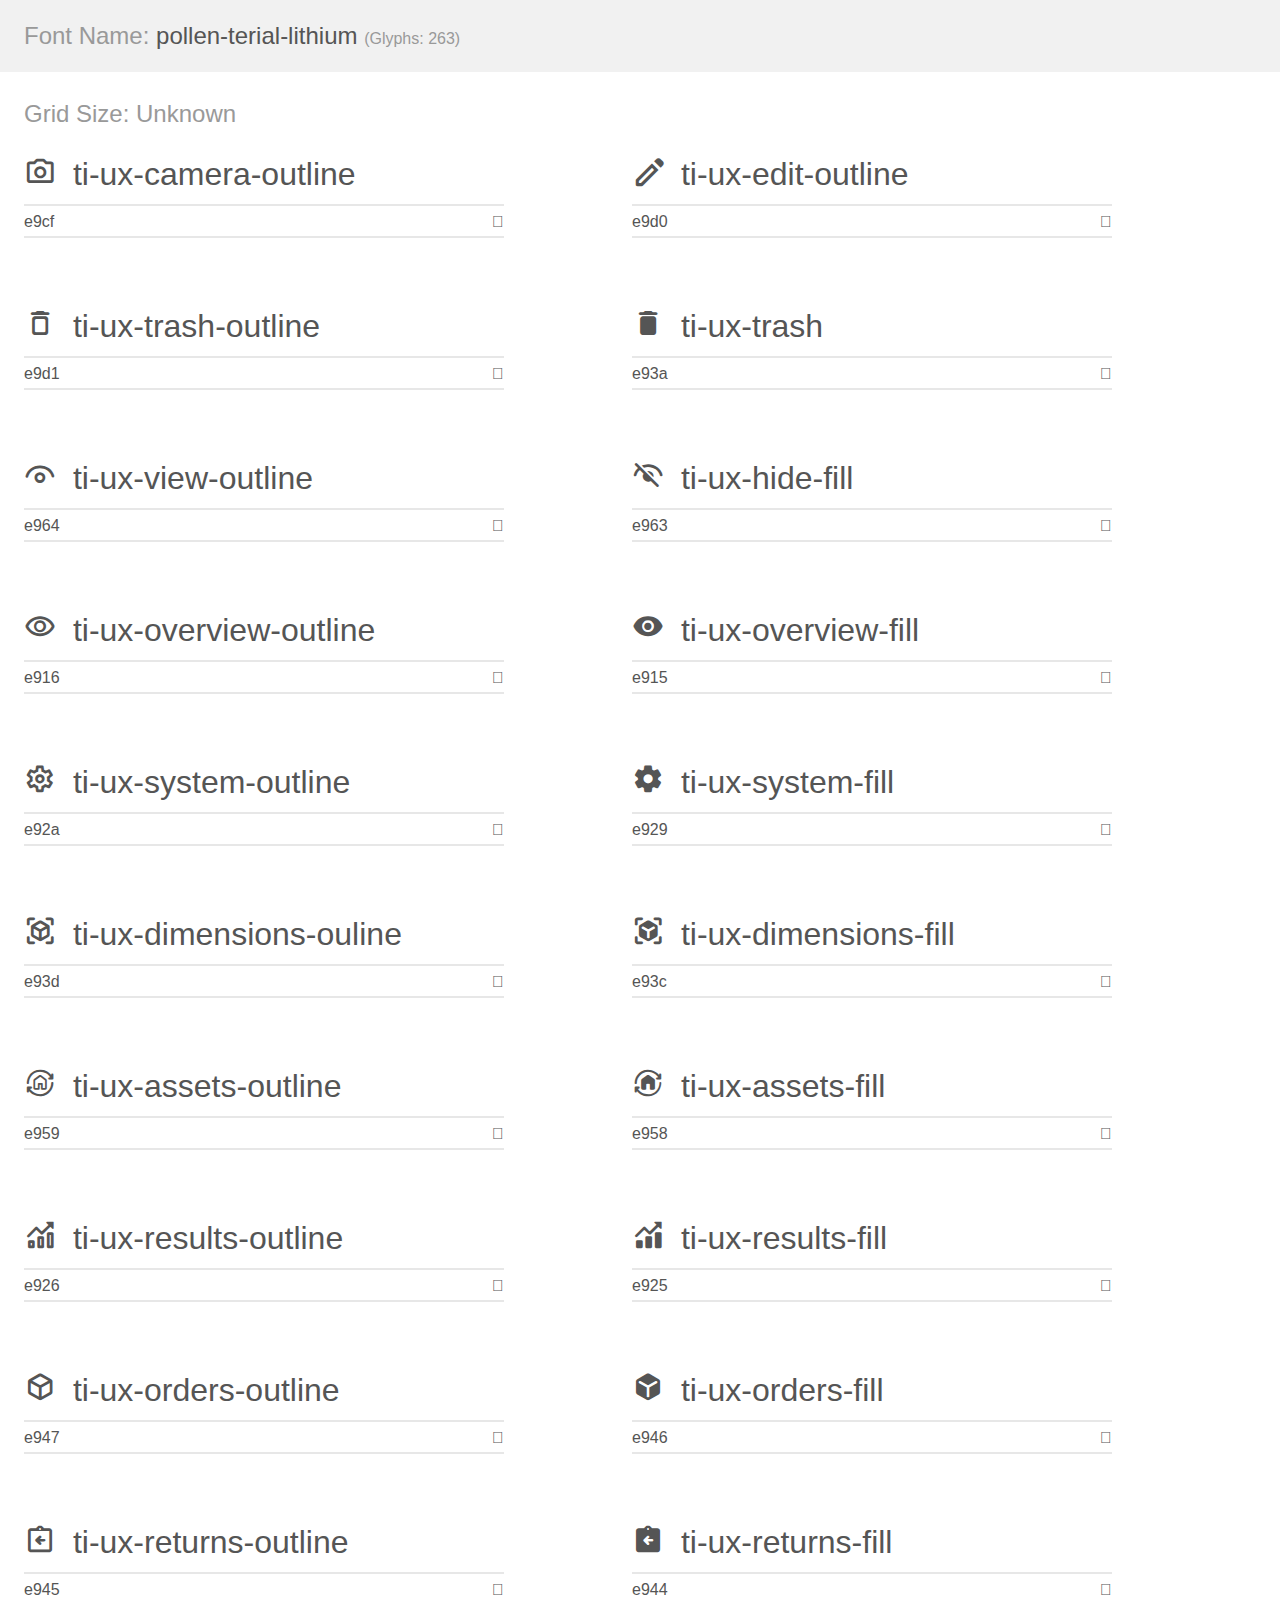
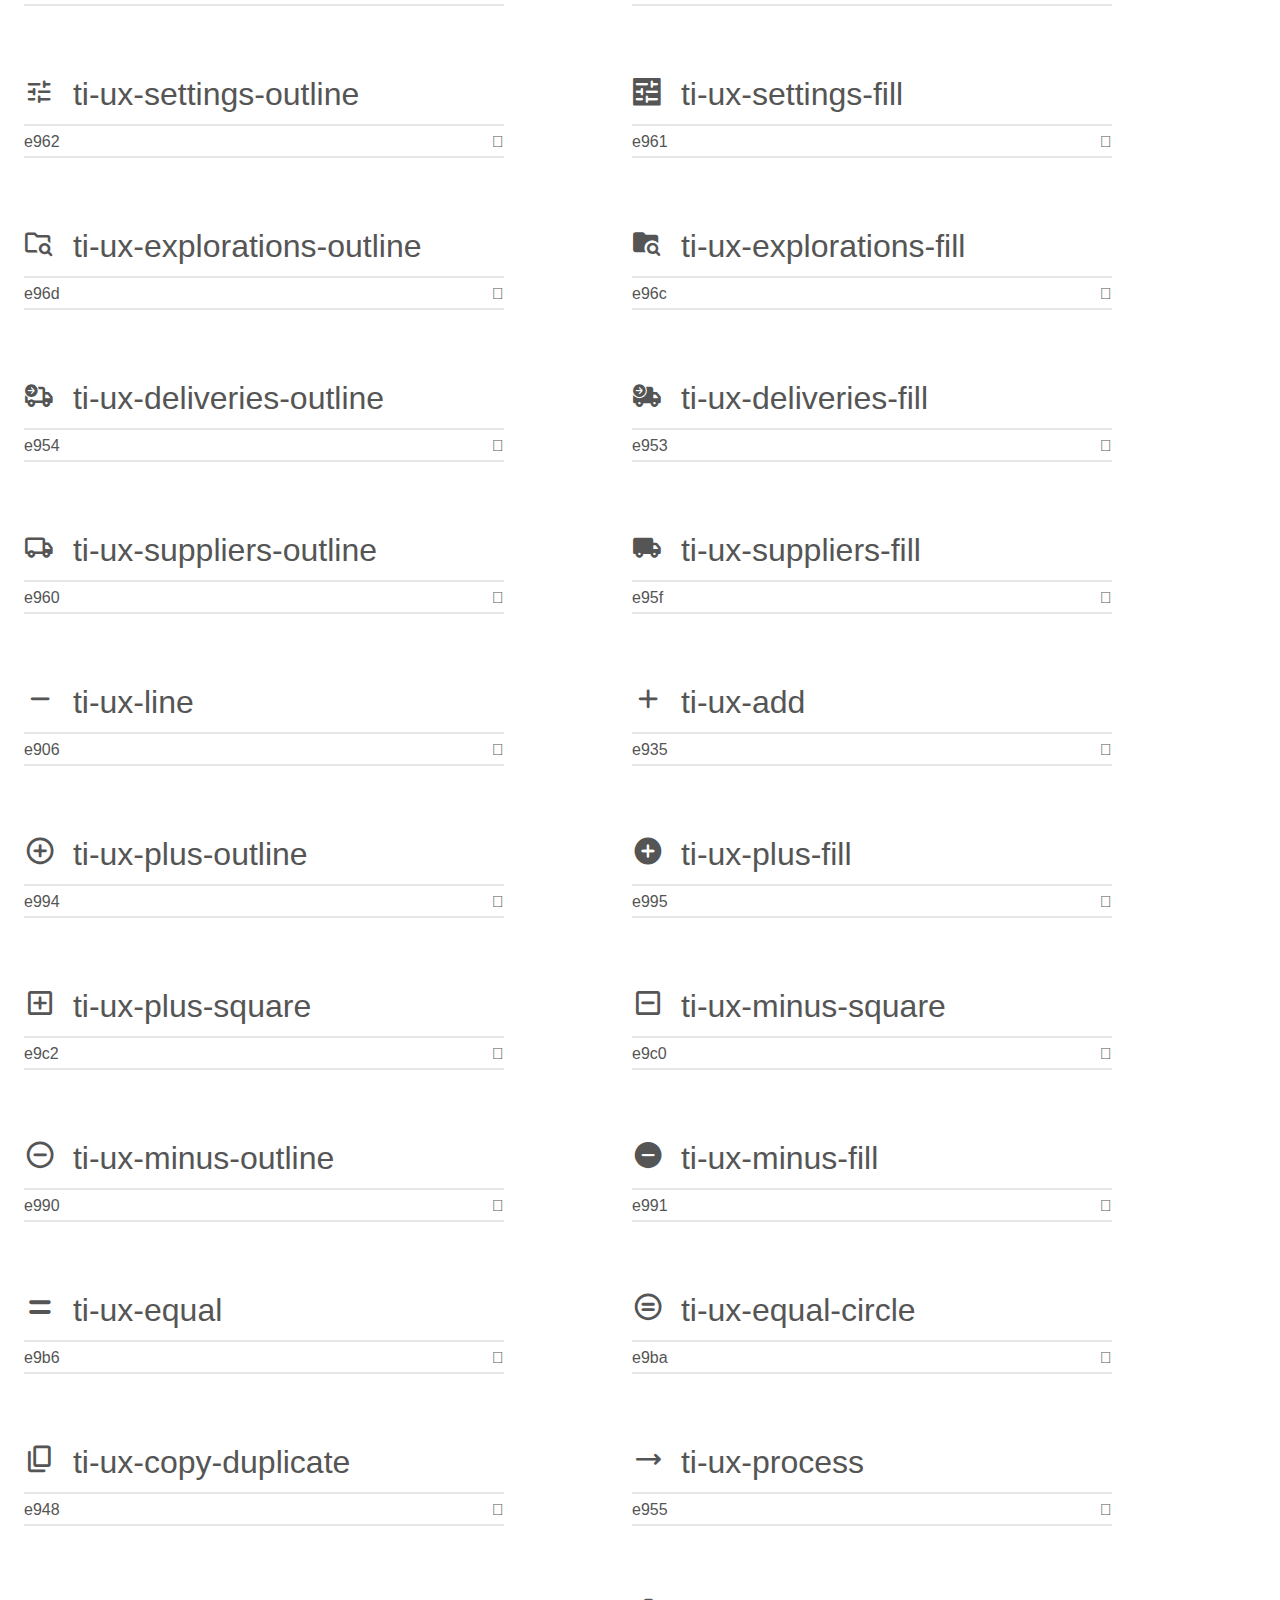
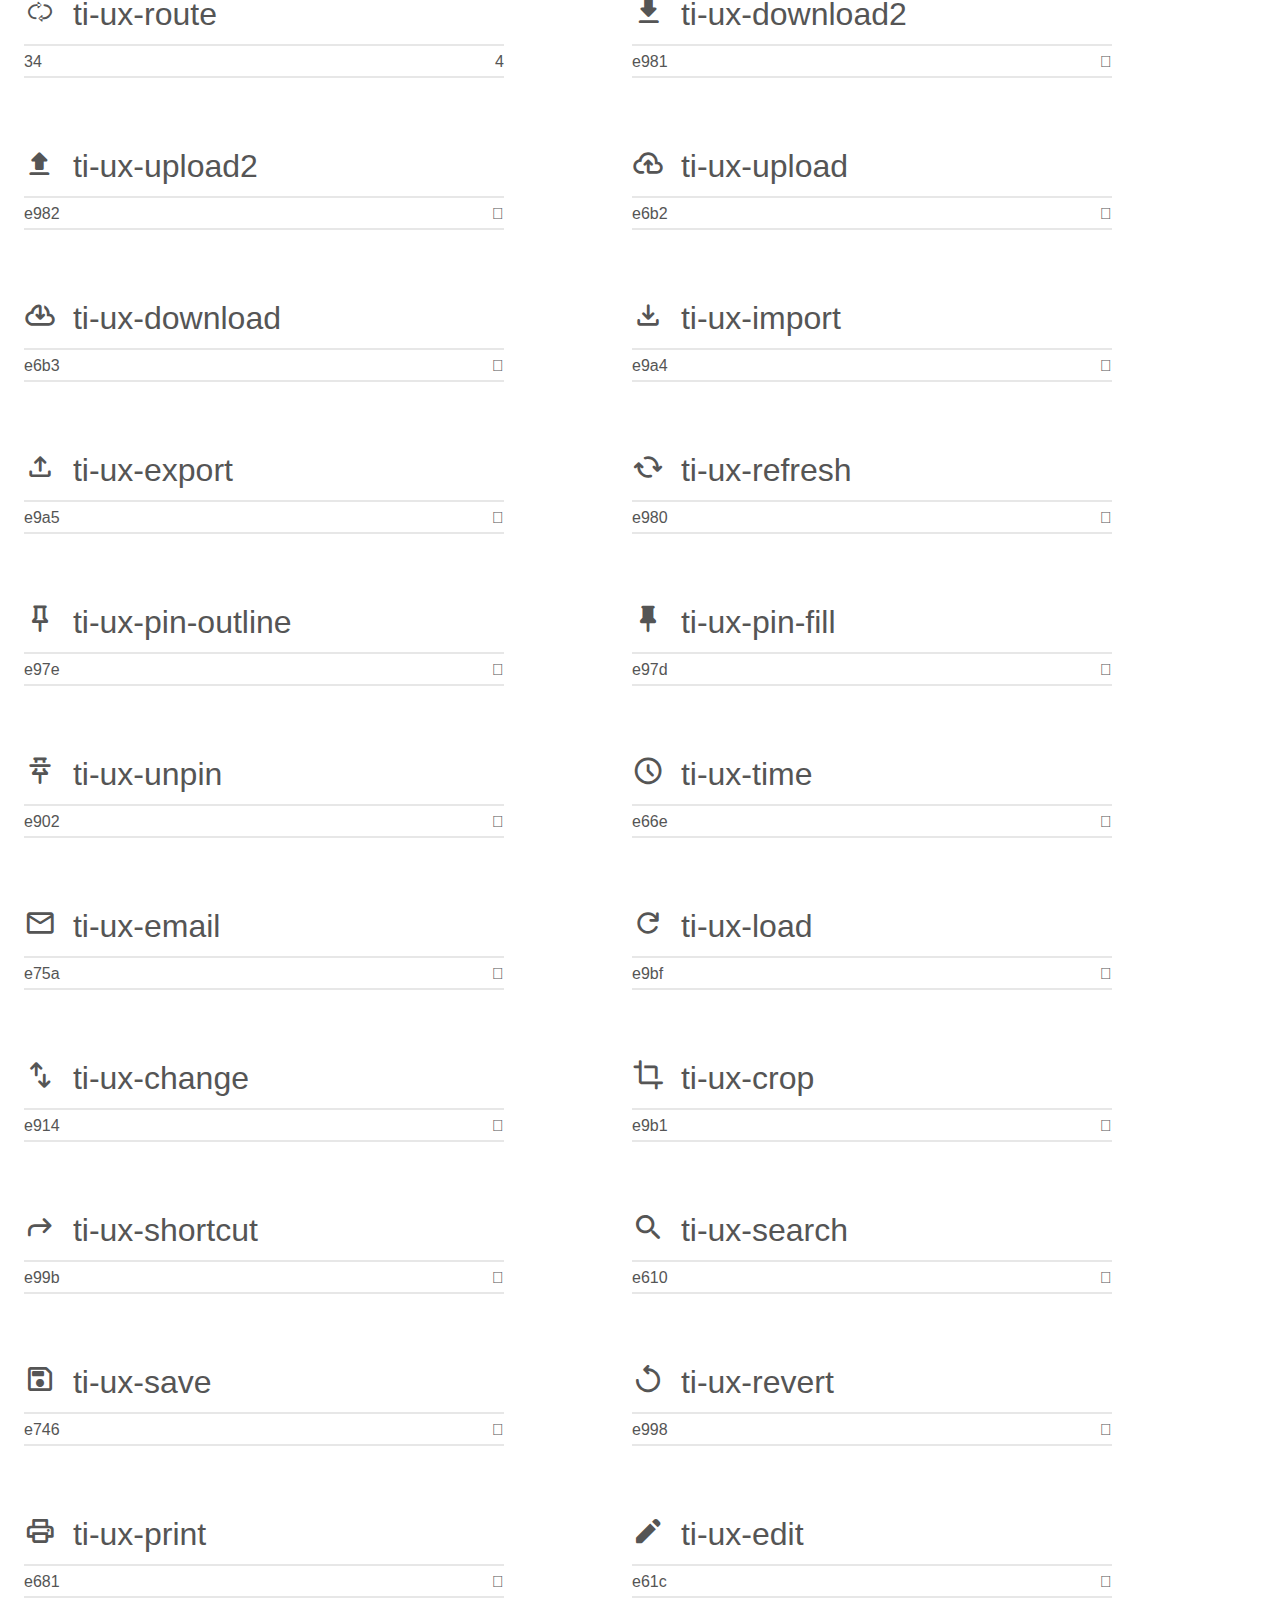
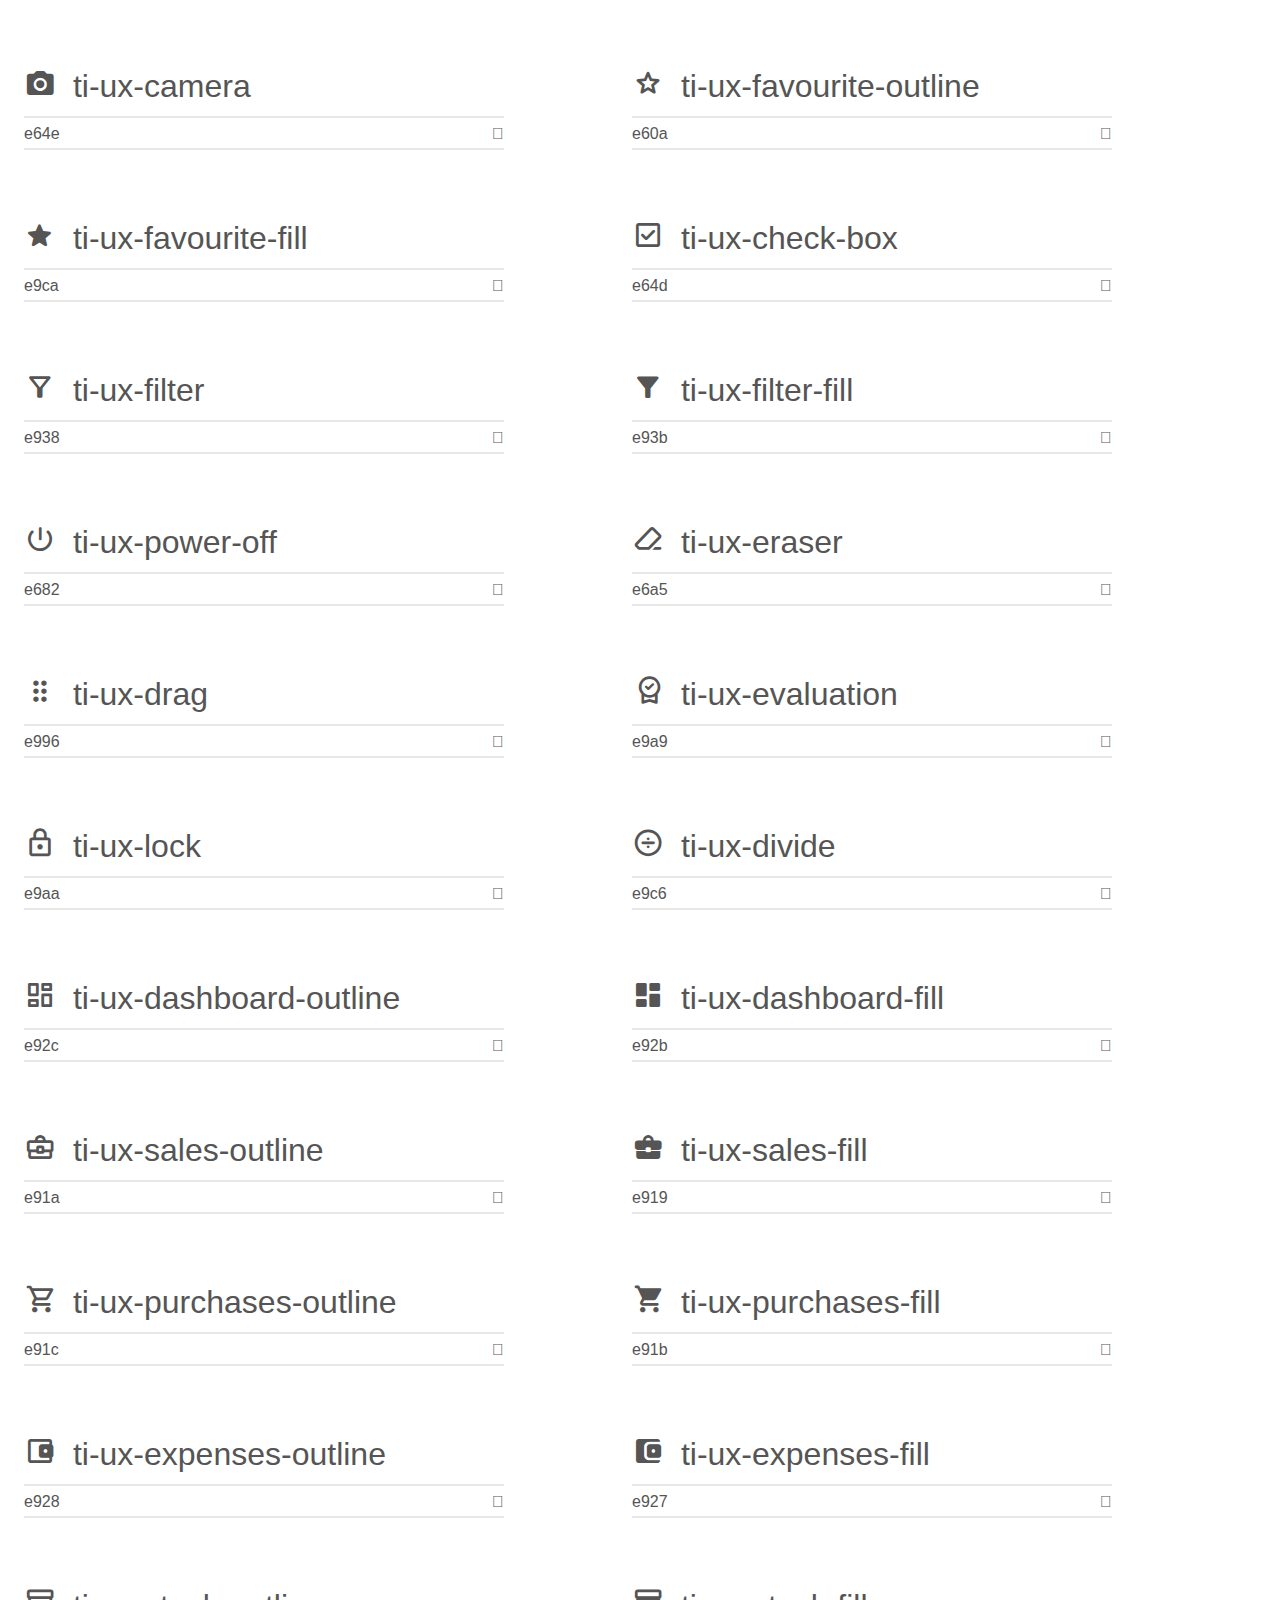
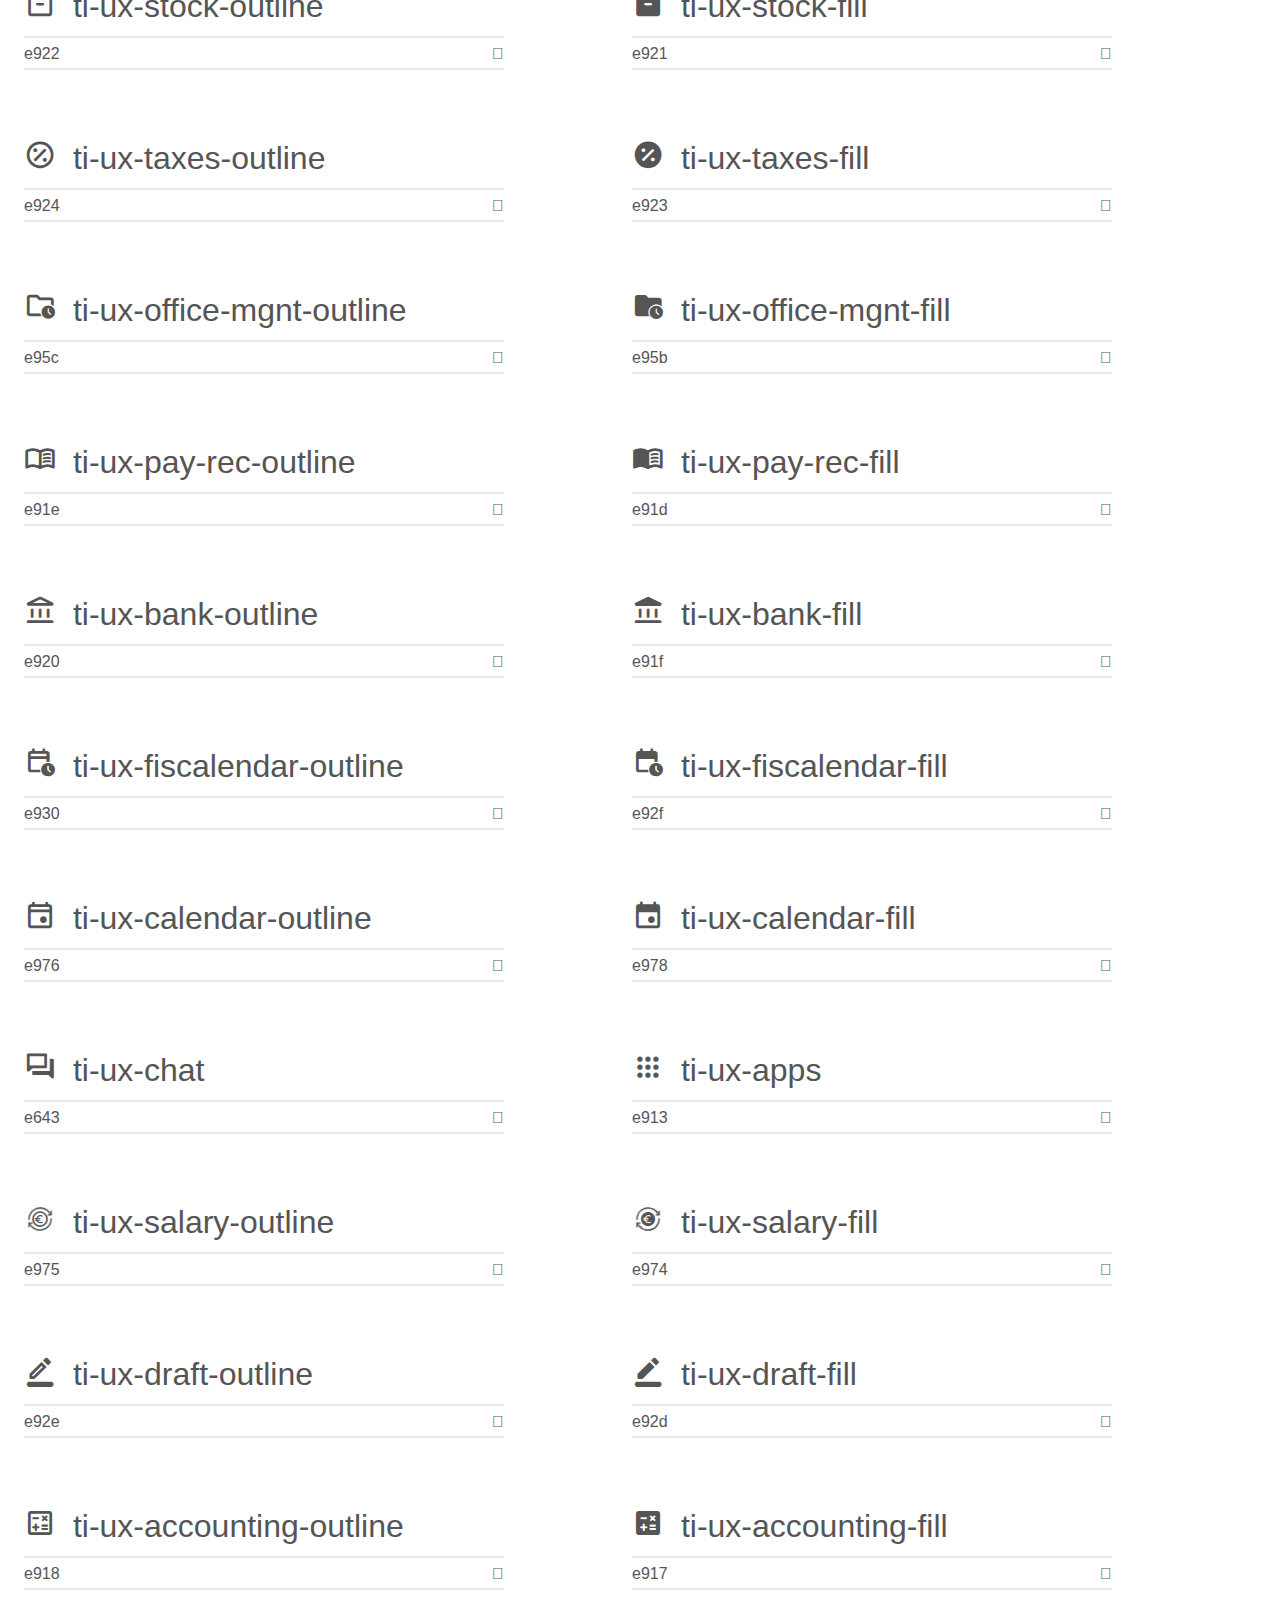
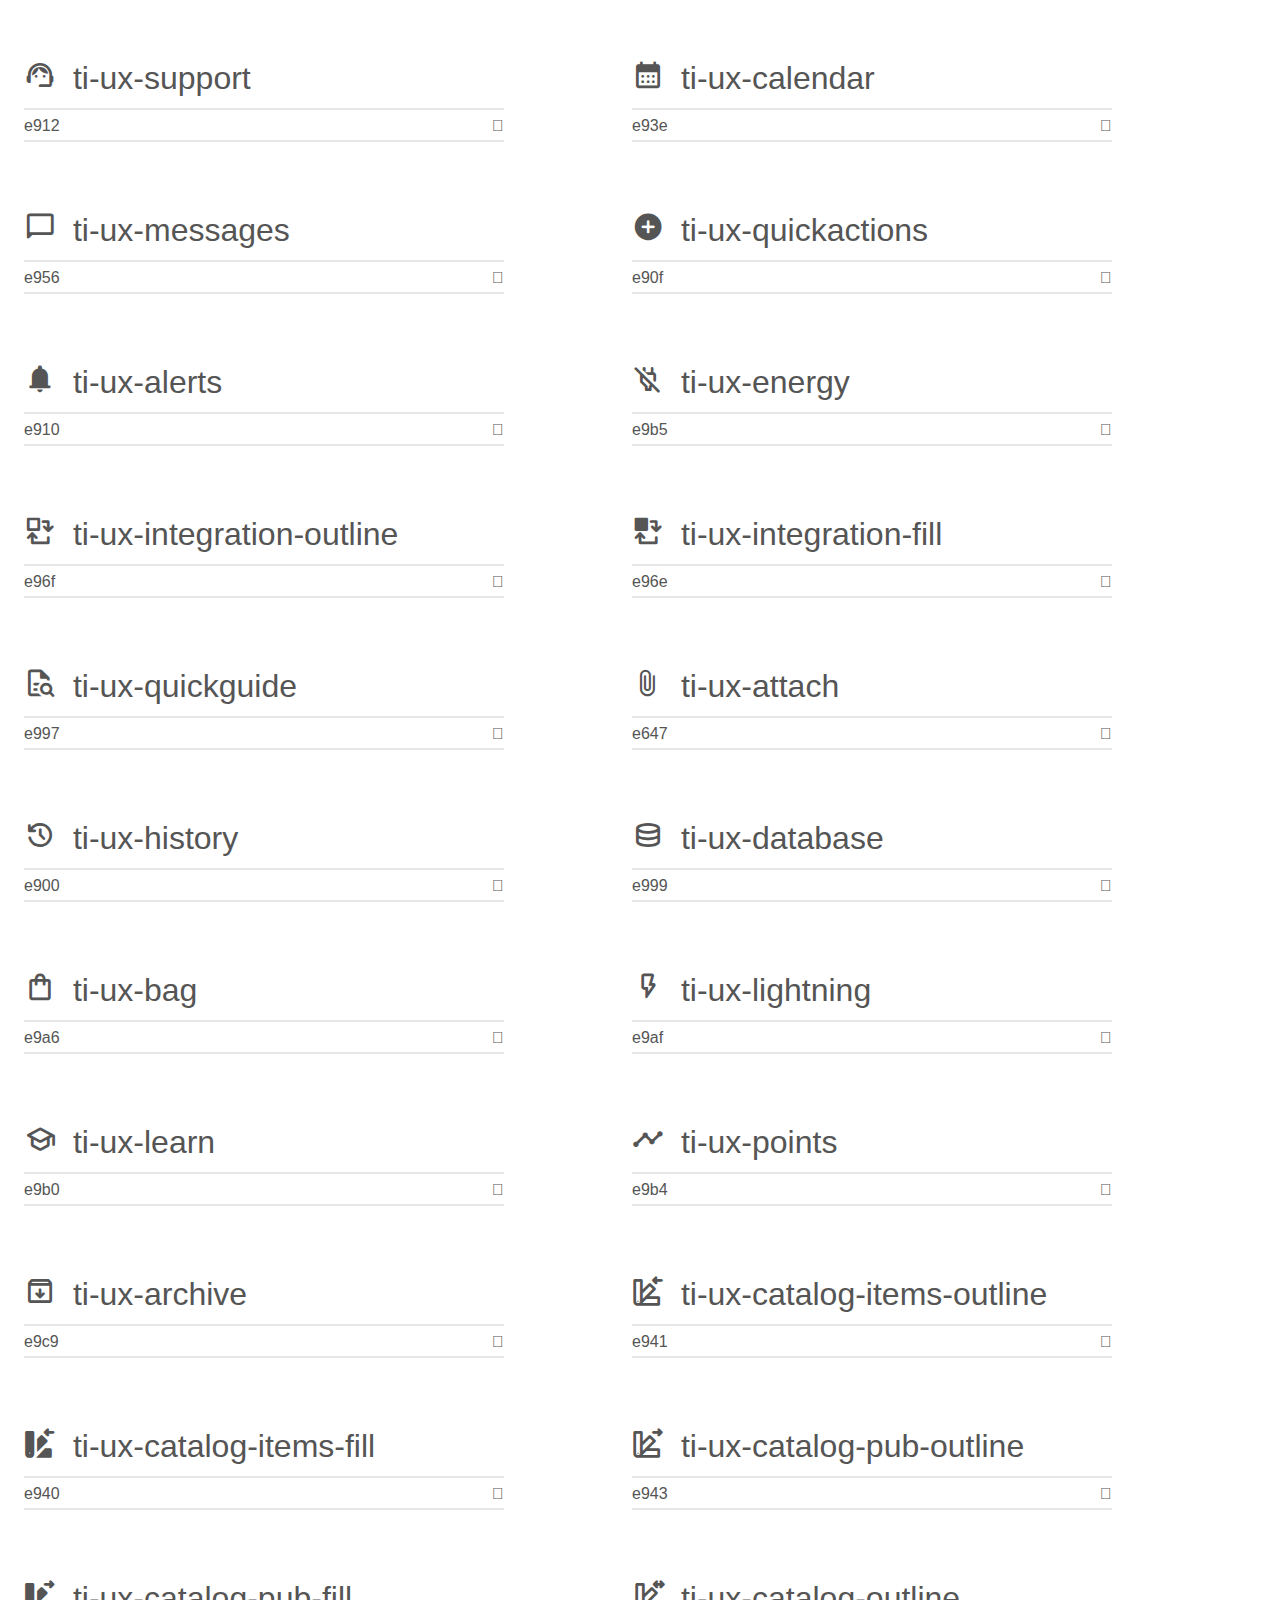
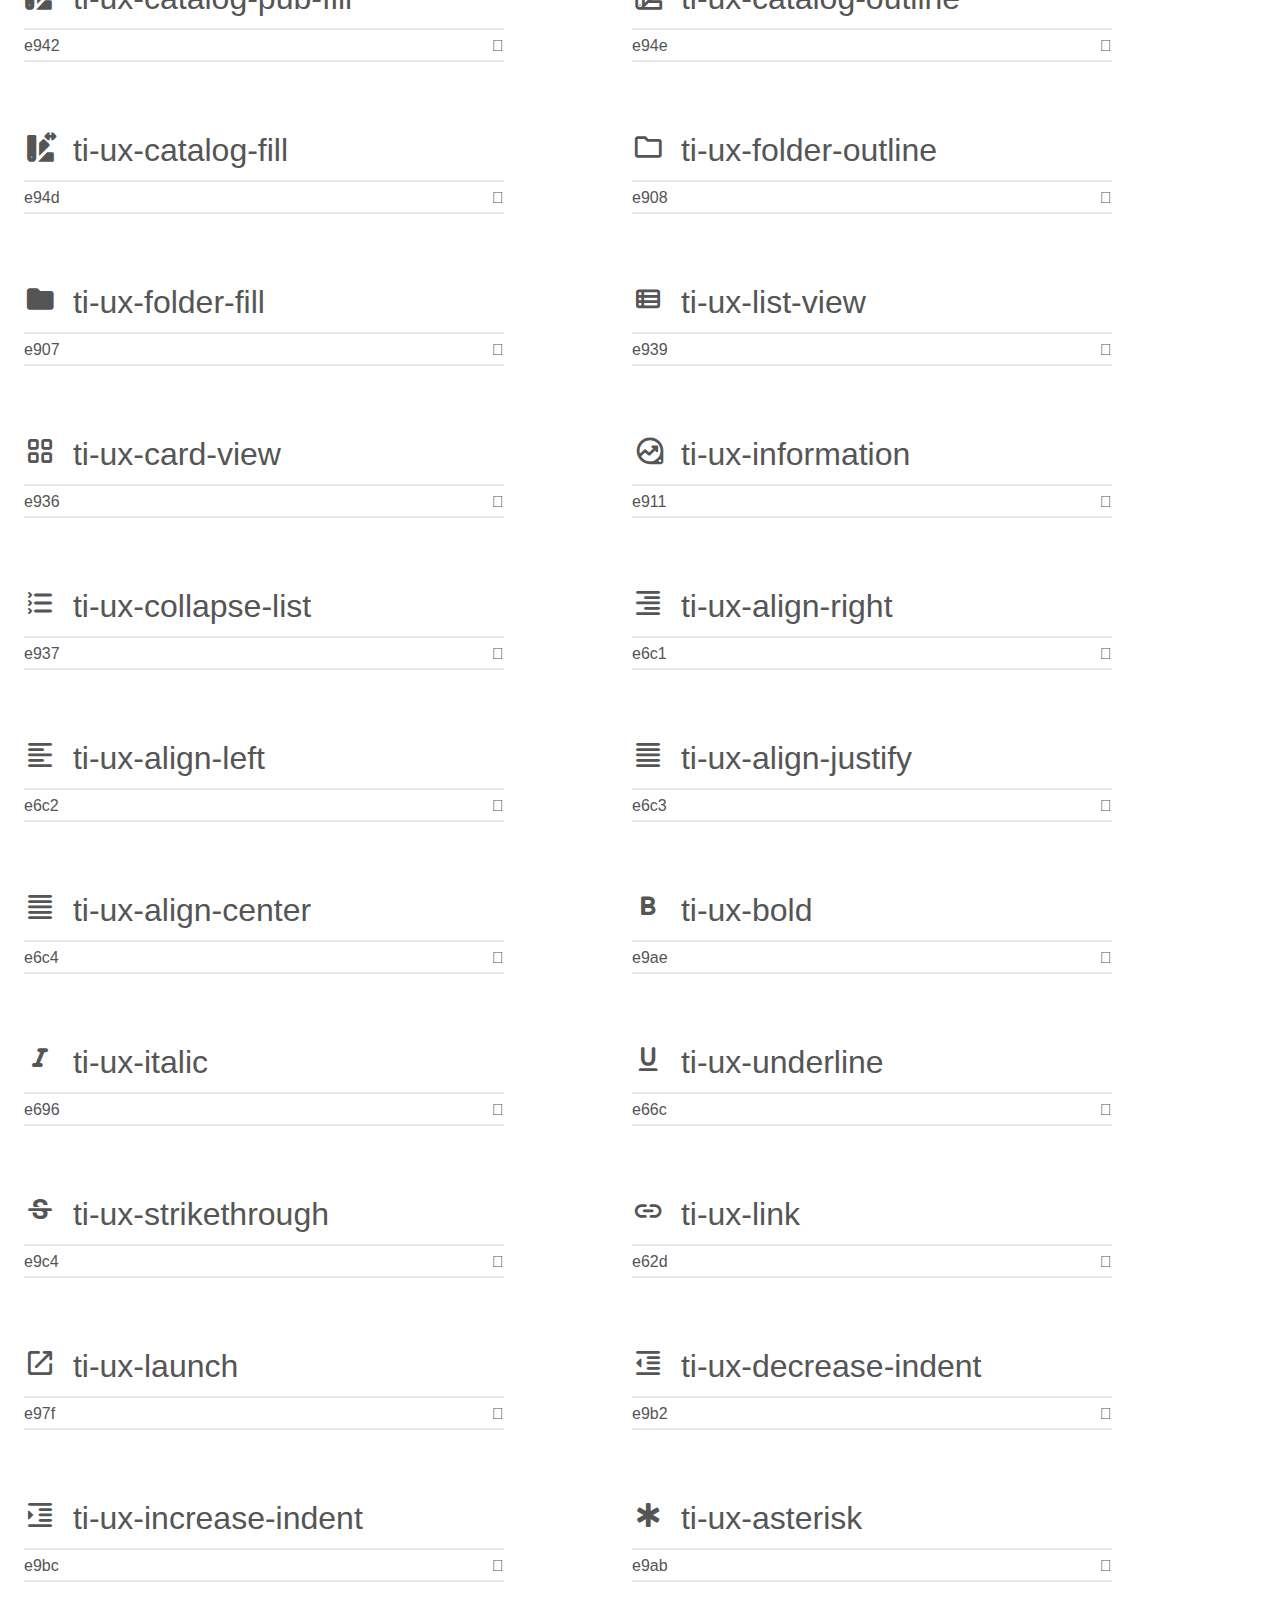
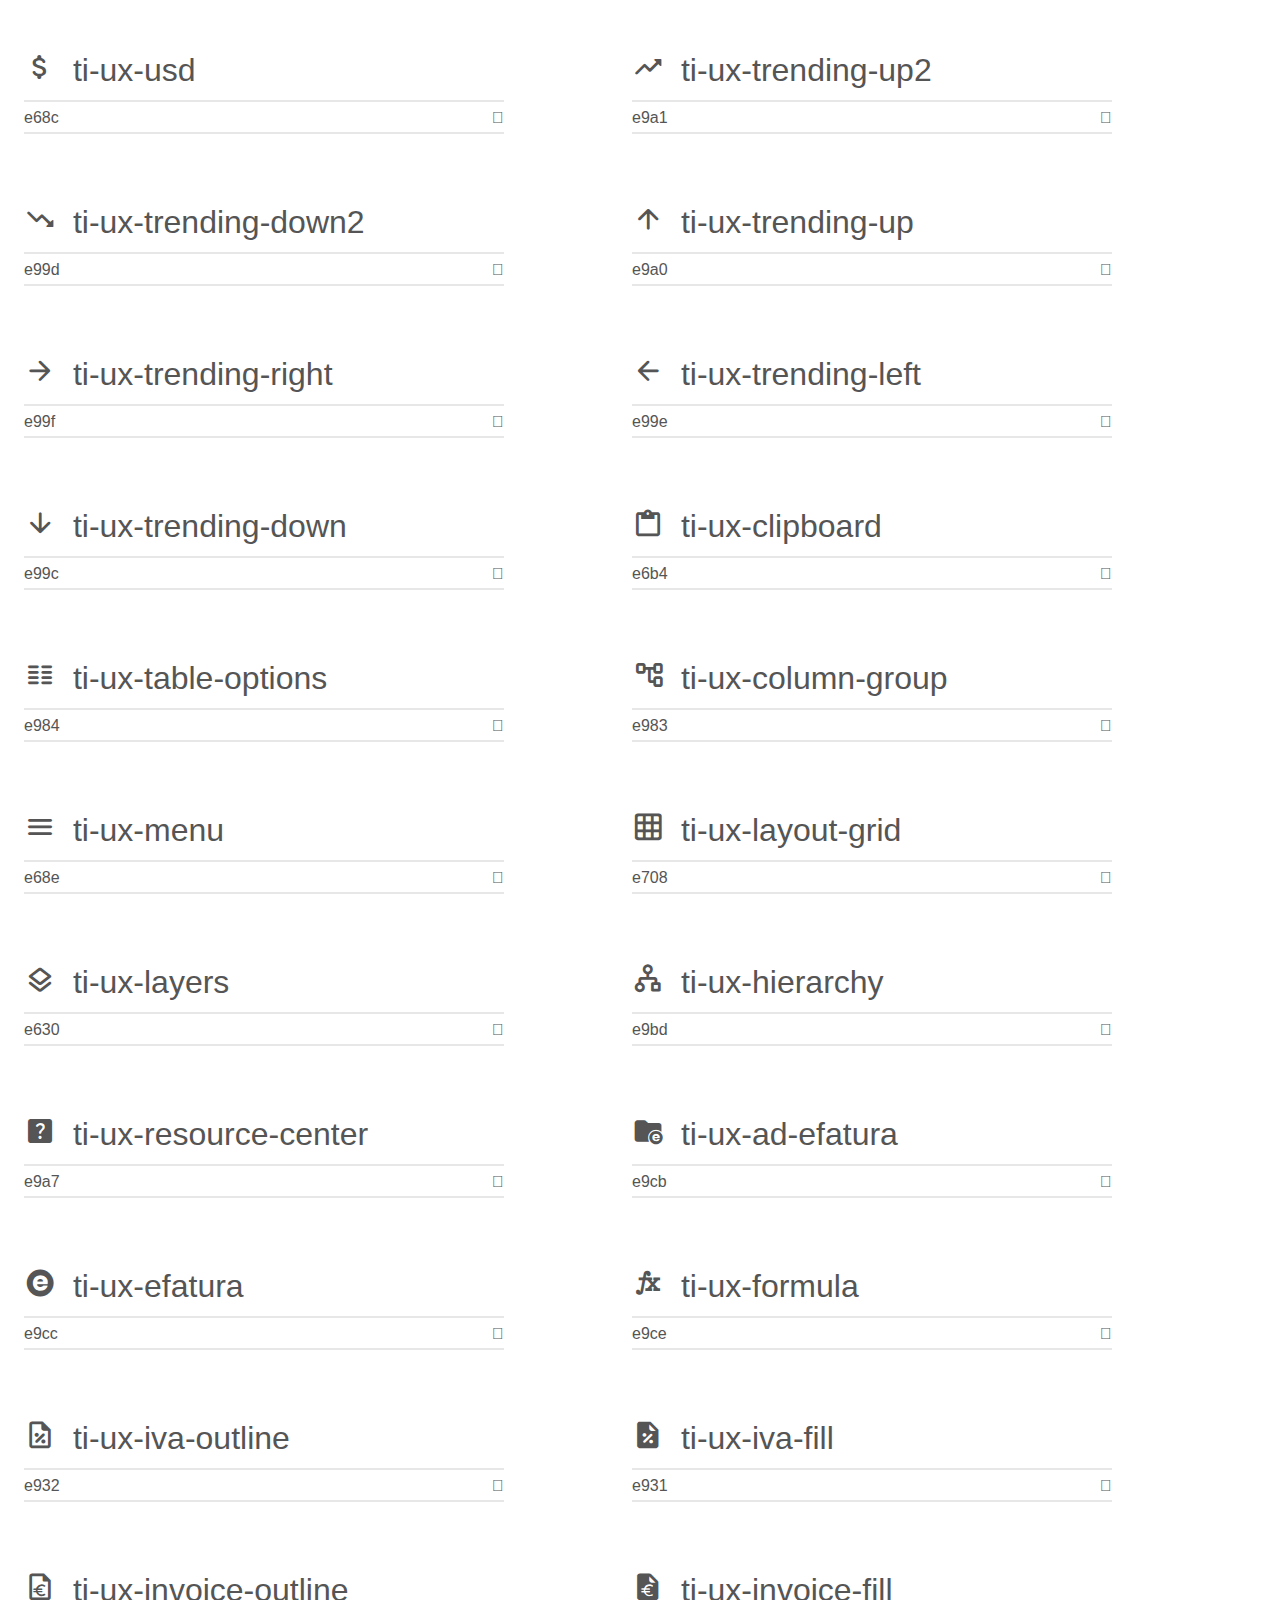
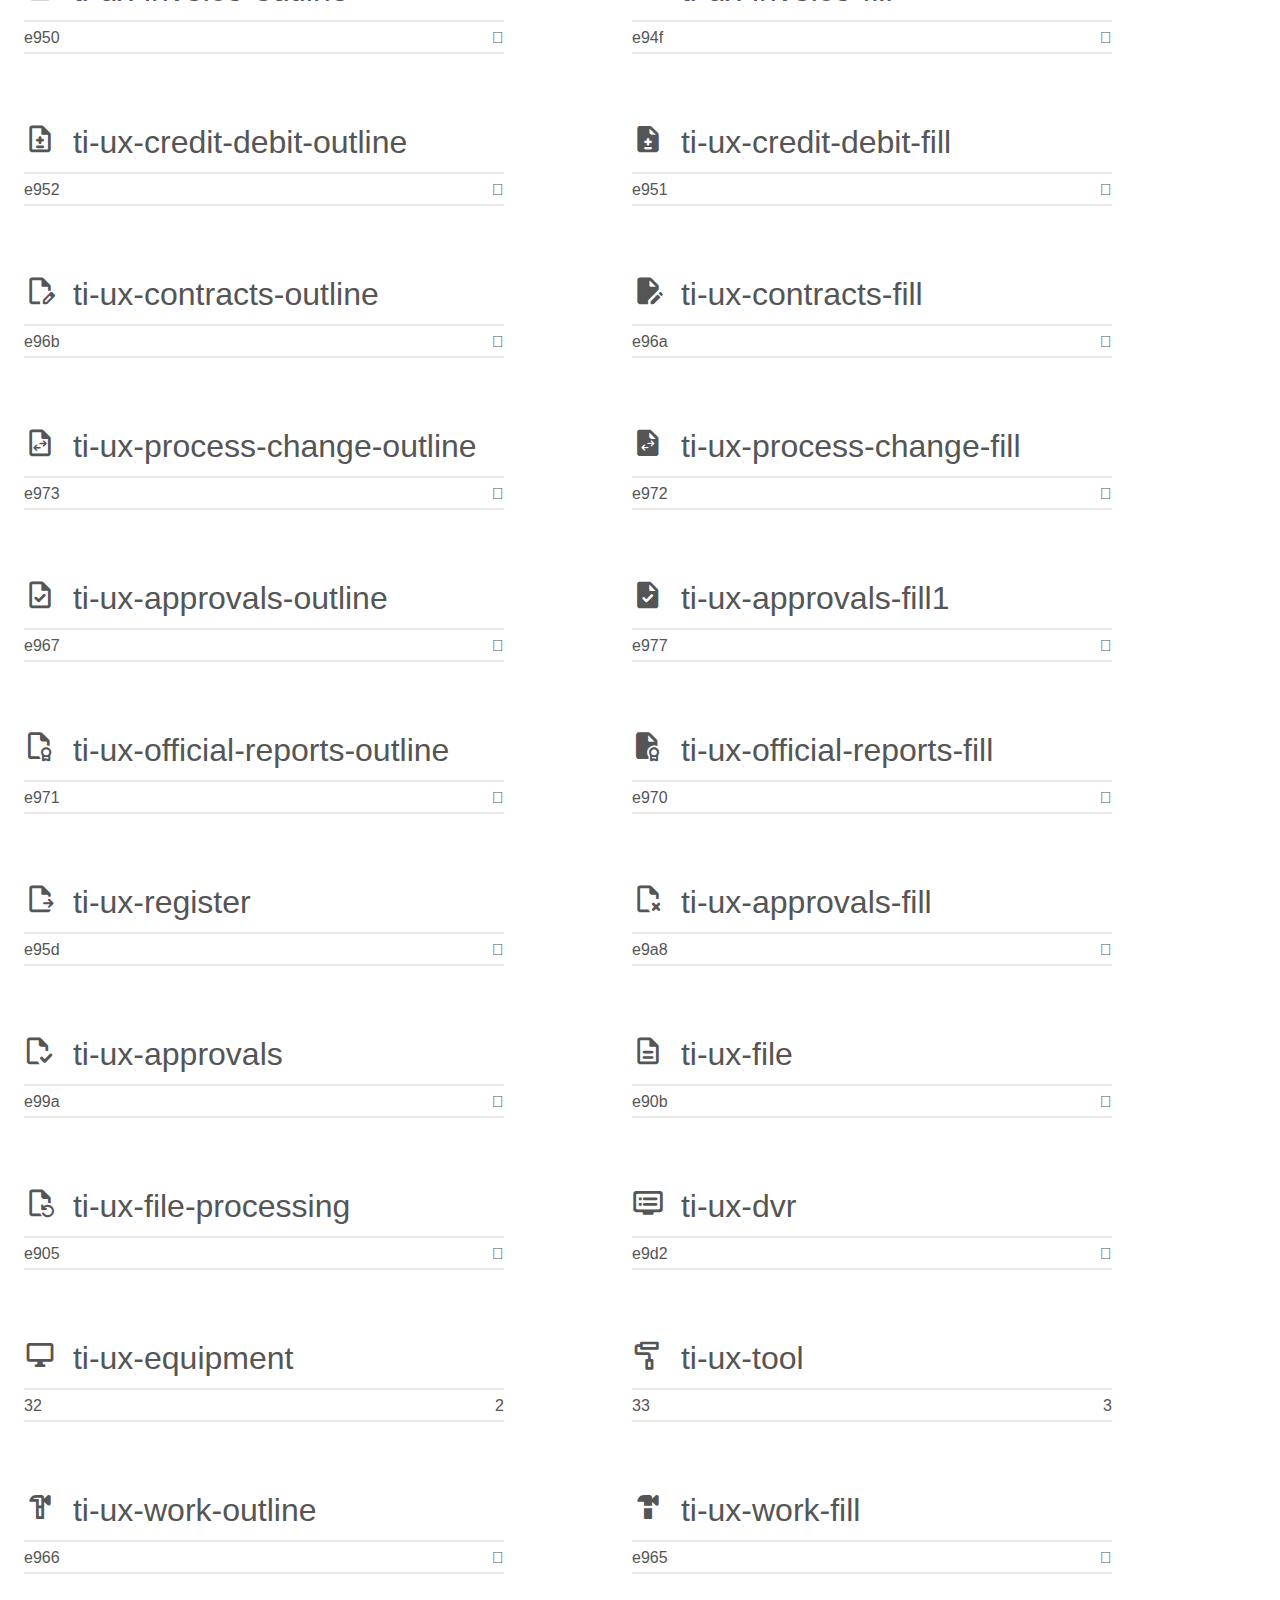
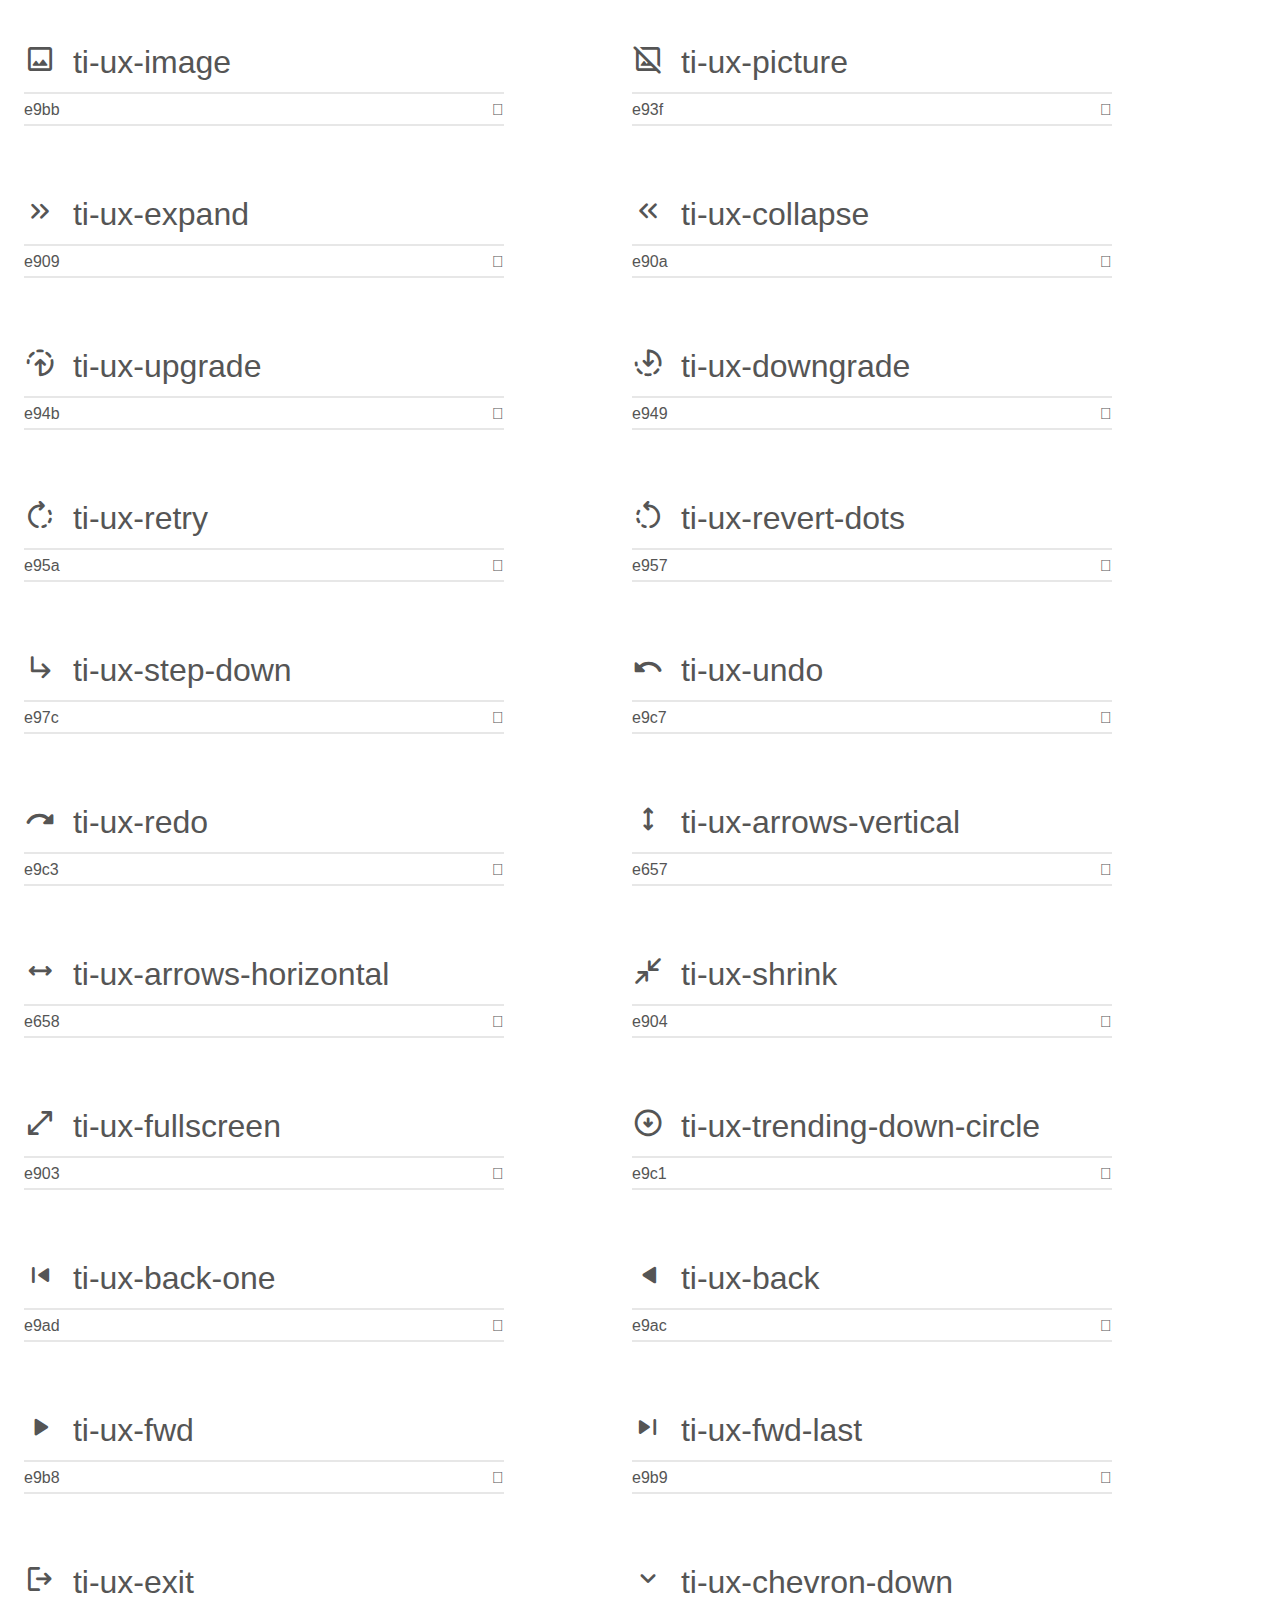
<file: index.html>
<!doctype html>
<html>
<head>
    <meta charset="utf-8">
    <title>IcoMoon Demo</title>
    <meta name="description" content="An Icon Font Generated By IcoMoon.io">
    <meta name="viewport" content="width=device-width, initial-scale=1">
    <link rel="stylesheet" href="demo-files/demo.css">
    <link rel="stylesheet" href="style.css"></head>
<body>
    <div class="bgc1 clearfix">
        <h1 class="mhmm mvm"><span class="fgc1">Font Name:</span> pollen-terial-lithium <small class="fgc1">(Glyphs:&nbsp;263)</small></h1>
    </div>
    <div class="clearfix mhl ptl">
        <h1 class="mvm mtn fgc1">Grid Size: Unknown</h1>
        <div class="glyph fs1">
            <div class="clearfix bshadow0 pbs">
                <span class="ti-ux-camera-outline"></span>
                <span class="mls"> ti-ux-camera-outline</span>
            </div>
            <fieldset class="fs0 size1of1 clearfix hidden-false">
                <input type="text" readonly value="e9cf" class="unit size1of2" />
                <input type="text" maxlength="1" readonly value="&#xe9cf;" class="unitRight size1of2 talign-right" />
            </fieldset>
            <div class="fs0 bshadow0 clearfix hidden-true">
                <span class="unit pvs fgc1">liga: </span>
                <input type="text" readonly value="" class="liga unitRight" />
            </div>
        </div>
        <div class="glyph fs1">
            <div class="clearfix bshadow0 pbs">
                <span class="ti-ux-edit-outline"></span>
                <span class="mls"> ti-ux-edit-outline</span>
            </div>
            <fieldset class="fs0 size1of1 clearfix hidden-false">
                <input type="text" readonly value="e9d0" class="unit size1of2" />
                <input type="text" maxlength="1" readonly value="&#xe9d0;" class="unitRight size1of2 talign-right" />
            </fieldset>
            <div class="fs0 bshadow0 clearfix hidden-true">
                <span class="unit pvs fgc1">liga: </span>
                <input type="text" readonly value="" class="liga unitRight" />
            </div>
        </div>
        <div class="glyph fs1">
            <div class="clearfix bshadow0 pbs">
                <span class="ti-ux-trash-outline"></span>
                <span class="mls"> ti-ux-trash-outline</span>
            </div>
            <fieldset class="fs0 size1of1 clearfix hidden-false">
                <input type="text" readonly value="e9d1" class="unit size1of2" />
                <input type="text" maxlength="1" readonly value="&#xe9d1;" class="unitRight size1of2 talign-right" />
            </fieldset>
            <div class="fs0 bshadow0 clearfix hidden-true">
                <span class="unit pvs fgc1">liga: </span>
                <input type="text" readonly value="" class="liga unitRight" />
            </div>
        </div>
        <div class="glyph fs1">
            <div class="clearfix bshadow0 pbs">
                <span class="ti-ux-trash"></span>
                <span class="mls"> ti-ux-trash</span>
            </div>
            <fieldset class="fs0 size1of1 clearfix hidden-false">
                <input type="text" readonly value="e93a" class="unit size1of2" />
                <input type="text" maxlength="1" readonly value="&#xe93a;" class="unitRight size1of2 talign-right" />
            </fieldset>
            <div class="fs0 bshadow0 clearfix hidden-true">
                <span class="unit pvs fgc1">liga: </span>
                <input type="text" readonly value="" class="liga unitRight" />
            </div>
        </div>
        <div class="glyph fs1">
            <div class="clearfix bshadow0 pbs">
                <span class="ti-ux-view-outline"></span>
                <span class="mls"> ti-ux-view-outline</span>
            </div>
            <fieldset class="fs0 size1of1 clearfix hidden-false">
                <input type="text" readonly value="e964" class="unit size1of2" />
                <input type="text" maxlength="1" readonly value="&#xe964;" class="unitRight size1of2 talign-right" />
            </fieldset>
            <div class="fs0 bshadow0 clearfix hidden-true">
                <span class="unit pvs fgc1">liga: </span>
                <input type="text" readonly value="" class="liga unitRight" />
            </div>
        </div>
        <div class="glyph fs1">
            <div class="clearfix bshadow0 pbs">
                <span class="ti-ux-hide-fill"></span>
                <span class="mls"> ti-ux-hide-fill</span>
            </div>
            <fieldset class="fs0 size1of1 clearfix hidden-false">
                <input type="text" readonly value="e963" class="unit size1of2" />
                <input type="text" maxlength="1" readonly value="&#xe963;" class="unitRight size1of2 talign-right" />
            </fieldset>
            <div class="fs0 bshadow0 clearfix hidden-true">
                <span class="unit pvs fgc1">liga: </span>
                <input type="text" readonly value="" class="liga unitRight" />
            </div>
        </div>
        <div class="glyph fs1">
            <div class="clearfix bshadow0 pbs">
                <span class="ti-ux-overview-outline"></span>
                <span class="mls"> ti-ux-overview-outline</span>
            </div>
            <fieldset class="fs0 size1of1 clearfix hidden-false">
                <input type="text" readonly value="e916" class="unit size1of2" />
                <input type="text" maxlength="1" readonly value="&#xe916;" class="unitRight size1of2 talign-right" />
            </fieldset>
            <div class="fs0 bshadow0 clearfix hidden-true">
                <span class="unit pvs fgc1">liga: </span>
                <input type="text" readonly value="" class="liga unitRight" />
            </div>
        </div>
        <div class="glyph fs1">
            <div class="clearfix bshadow0 pbs">
                <span class="ti-ux-overview-fill"></span>
                <span class="mls"> ti-ux-overview-fill</span>
            </div>
            <fieldset class="fs0 size1of1 clearfix hidden-false">
                <input type="text" readonly value="e915" class="unit size1of2" />
                <input type="text" maxlength="1" readonly value="&#xe915;" class="unitRight size1of2 talign-right" />
            </fieldset>
            <div class="fs0 bshadow0 clearfix hidden-true">
                <span class="unit pvs fgc1">liga: </span>
                <input type="text" readonly value="" class="liga unitRight" />
            </div>
        </div>
        <div class="glyph fs1">
            <div class="clearfix bshadow0 pbs">
                <span class="ti-ux-system-outline"></span>
                <span class="mls"> ti-ux-system-outline</span>
            </div>
            <fieldset class="fs0 size1of1 clearfix hidden-false">
                <input type="text" readonly value="e92a" class="unit size1of2" />
                <input type="text" maxlength="1" readonly value="&#xe92a;" class="unitRight size1of2 talign-right" />
            </fieldset>
            <div class="fs0 bshadow0 clearfix hidden-true">
                <span class="unit pvs fgc1">liga: </span>
                <input type="text" readonly value="" class="liga unitRight" />
            </div>
        </div>
        <div class="glyph fs1">
            <div class="clearfix bshadow0 pbs">
                <span class="ti-ux-system-fill"></span>
                <span class="mls"> ti-ux-system-fill</span>
            </div>
            <fieldset class="fs0 size1of1 clearfix hidden-false">
                <input type="text" readonly value="e929" class="unit size1of2" />
                <input type="text" maxlength="1" readonly value="&#xe929;" class="unitRight size1of2 talign-right" />
            </fieldset>
            <div class="fs0 bshadow0 clearfix hidden-true">
                <span class="unit pvs fgc1">liga: </span>
                <input type="text" readonly value="" class="liga unitRight" />
            </div>
        </div>
        <div class="glyph fs1">
            <div class="clearfix bshadow0 pbs">
                <span class="ti-ux-dimensions-ouline"></span>
                <span class="mls"> ti-ux-dimensions-ouline</span>
            </div>
            <fieldset class="fs0 size1of1 clearfix hidden-false">
                <input type="text" readonly value="e93d" class="unit size1of2" />
                <input type="text" maxlength="1" readonly value="&#xe93d;" class="unitRight size1of2 talign-right" />
            </fieldset>
            <div class="fs0 bshadow0 clearfix hidden-true">
                <span class="unit pvs fgc1">liga: </span>
                <input type="text" readonly value="" class="liga unitRight" />
            </div>
        </div>
        <div class="glyph fs1">
            <div class="clearfix bshadow0 pbs">
                <span class="ti-ux-dimensions-fill"></span>
                <span class="mls"> ti-ux-dimensions-fill</span>
            </div>
            <fieldset class="fs0 size1of1 clearfix hidden-false">
                <input type="text" readonly value="e93c" class="unit size1of2" />
                <input type="text" maxlength="1" readonly value="&#xe93c;" class="unitRight size1of2 talign-right" />
            </fieldset>
            <div class="fs0 bshadow0 clearfix hidden-true">
                <span class="unit pvs fgc1">liga: </span>
                <input type="text" readonly value="" class="liga unitRight" />
            </div>
        </div>
        <div class="glyph fs1">
            <div class="clearfix bshadow0 pbs">
                <span class="ti-ux-assets-outline"></span>
                <span class="mls"> ti-ux-assets-outline</span>
            </div>
            <fieldset class="fs0 size1of1 clearfix hidden-false">
                <input type="text" readonly value="e959" class="unit size1of2" />
                <input type="text" maxlength="1" readonly value="&#xe959;" class="unitRight size1of2 talign-right" />
            </fieldset>
            <div class="fs0 bshadow0 clearfix hidden-true">
                <span class="unit pvs fgc1">liga: </span>
                <input type="text" readonly value="" class="liga unitRight" />
            </div>
        </div>
        <div class="glyph fs1">
            <div class="clearfix bshadow0 pbs">
                <span class="ti-ux-assets-fill"></span>
                <span class="mls"> ti-ux-assets-fill</span>
            </div>
            <fieldset class="fs0 size1of1 clearfix hidden-false">
                <input type="text" readonly value="e958" class="unit size1of2" />
                <input type="text" maxlength="1" readonly value="&#xe958;" class="unitRight size1of2 talign-right" />
            </fieldset>
            <div class="fs0 bshadow0 clearfix hidden-true">
                <span class="unit pvs fgc1">liga: </span>
                <input type="text" readonly value="" class="liga unitRight" />
            </div>
        </div>
        <div class="glyph fs1">
            <div class="clearfix bshadow0 pbs">
                <span class="ti-ux-results-outline"></span>
                <span class="mls"> ti-ux-results-outline</span>
            </div>
            <fieldset class="fs0 size1of1 clearfix hidden-false">
                <input type="text" readonly value="e926" class="unit size1of2" />
                <input type="text" maxlength="1" readonly value="&#xe926;" class="unitRight size1of2 talign-right" />
            </fieldset>
            <div class="fs0 bshadow0 clearfix hidden-true">
                <span class="unit pvs fgc1">liga: </span>
                <input type="text" readonly value="" class="liga unitRight" />
            </div>
        </div>
        <div class="glyph fs1">
            <div class="clearfix bshadow0 pbs">
                <span class="ti-ux-results-fill"></span>
                <span class="mls"> ti-ux-results-fill</span>
            </div>
            <fieldset class="fs0 size1of1 clearfix hidden-false">
                <input type="text" readonly value="e925" class="unit size1of2" />
                <input type="text" maxlength="1" readonly value="&#xe925;" class="unitRight size1of2 talign-right" />
            </fieldset>
            <div class="fs0 bshadow0 clearfix hidden-true">
                <span class="unit pvs fgc1">liga: </span>
                <input type="text" readonly value="" class="liga unitRight" />
            </div>
        </div>
        <div class="glyph fs1">
            <div class="clearfix bshadow0 pbs">
                <span class="ti-ux-orders-outline"></span>
                <span class="mls"> ti-ux-orders-outline</span>
            </div>
            <fieldset class="fs0 size1of1 clearfix hidden-false">
                <input type="text" readonly value="e947" class="unit size1of2" />
                <input type="text" maxlength="1" readonly value="&#xe947;" class="unitRight size1of2 talign-right" />
            </fieldset>
            <div class="fs0 bshadow0 clearfix hidden-true">
                <span class="unit pvs fgc1">liga: </span>
                <input type="text" readonly value="" class="liga unitRight" />
            </div>
        </div>
        <div class="glyph fs1">
            <div class="clearfix bshadow0 pbs">
                <span class="ti-ux-orders-fill"></span>
                <span class="mls"> ti-ux-orders-fill</span>
            </div>
            <fieldset class="fs0 size1of1 clearfix hidden-false">
                <input type="text" readonly value="e946" class="unit size1of2" />
                <input type="text" maxlength="1" readonly value="&#xe946;" class="unitRight size1of2 talign-right" />
            </fieldset>
            <div class="fs0 bshadow0 clearfix hidden-true">
                <span class="unit pvs fgc1">liga: </span>
                <input type="text" readonly value="" class="liga unitRight" />
            </div>
        </div>
        <div class="glyph fs1">
            <div class="clearfix bshadow0 pbs">
                <span class="ti-ux-returns-outline"></span>
                <span class="mls"> ti-ux-returns-outline</span>
            </div>
            <fieldset class="fs0 size1of1 clearfix hidden-false">
                <input type="text" readonly value="e945" class="unit size1of2" />
                <input type="text" maxlength="1" readonly value="&#xe945;" class="unitRight size1of2 talign-right" />
            </fieldset>
            <div class="fs0 bshadow0 clearfix hidden-true">
                <span class="unit pvs fgc1">liga: </span>
                <input type="text" readonly value="" class="liga unitRight" />
            </div>
        </div>
        <div class="glyph fs1">
            <div class="clearfix bshadow0 pbs">
                <span class="ti-ux-returns-fill"></span>
                <span class="mls"> ti-ux-returns-fill</span>
            </div>
            <fieldset class="fs0 size1of1 clearfix hidden-false">
                <input type="text" readonly value="e944" class="unit size1of2" />
                <input type="text" maxlength="1" readonly value="&#xe944;" class="unitRight size1of2 talign-right" />
            </fieldset>
            <div class="fs0 bshadow0 clearfix hidden-true">
                <span class="unit pvs fgc1">liga: </span>
                <input type="text" readonly value="" class="liga unitRight" />
            </div>
        </div>
        <div class="glyph fs1">
            <div class="clearfix bshadow0 pbs">
                <span class="ti-ux-settings-outline"></span>
                <span class="mls"> ti-ux-settings-outline</span>
            </div>
            <fieldset class="fs0 size1of1 clearfix hidden-false">
                <input type="text" readonly value="e962" class="unit size1of2" />
                <input type="text" maxlength="1" readonly value="&#xe962;" class="unitRight size1of2 talign-right" />
            </fieldset>
            <div class="fs0 bshadow0 clearfix hidden-true">
                <span class="unit pvs fgc1">liga: </span>
                <input type="text" readonly value="" class="liga unitRight" />
            </div>
        </div>
        <div class="glyph fs1">
            <div class="clearfix bshadow0 pbs">
                <span class="ti-ux-settings-fill"></span>
                <span class="mls"> ti-ux-settings-fill</span>
            </div>
            <fieldset class="fs0 size1of1 clearfix hidden-false">
                <input type="text" readonly value="e961" class="unit size1of2" />
                <input type="text" maxlength="1" readonly value="&#xe961;" class="unitRight size1of2 talign-right" />
            </fieldset>
            <div class="fs0 bshadow0 clearfix hidden-true">
                <span class="unit pvs fgc1">liga: </span>
                <input type="text" readonly value="" class="liga unitRight" />
            </div>
        </div>
        <div class="glyph fs1">
            <div class="clearfix bshadow0 pbs">
                <span class="ti-ux-explorations-outline"></span>
                <span class="mls"> ti-ux-explorations-outline</span>
            </div>
            <fieldset class="fs0 size1of1 clearfix hidden-false">
                <input type="text" readonly value="e96d" class="unit size1of2" />
                <input type="text" maxlength="1" readonly value="&#xe96d;" class="unitRight size1of2 talign-right" />
            </fieldset>
            <div class="fs0 bshadow0 clearfix hidden-true">
                <span class="unit pvs fgc1">liga: </span>
                <input type="text" readonly value="" class="liga unitRight" />
            </div>
        </div>
        <div class="glyph fs1">
            <div class="clearfix bshadow0 pbs">
                <span class="ti-ux-explorations-fill"></span>
                <span class="mls"> ti-ux-explorations-fill</span>
            </div>
            <fieldset class="fs0 size1of1 clearfix hidden-false">
                <input type="text" readonly value="e96c" class="unit size1of2" />
                <input type="text" maxlength="1" readonly value="&#xe96c;" class="unitRight size1of2 talign-right" />
            </fieldset>
            <div class="fs0 bshadow0 clearfix hidden-true">
                <span class="unit pvs fgc1">liga: </span>
                <input type="text" readonly value="" class="liga unitRight" />
            </div>
        </div>
        <div class="glyph fs1">
            <div class="clearfix bshadow0 pbs">
                <span class="ti-ux-deliveries-outline"></span>
                <span class="mls"> ti-ux-deliveries-outline</span>
            </div>
            <fieldset class="fs0 size1of1 clearfix hidden-false">
                <input type="text" readonly value="e954" class="unit size1of2" />
                <input type="text" maxlength="1" readonly value="&#xe954;" class="unitRight size1of2 talign-right" />
            </fieldset>
            <div class="fs0 bshadow0 clearfix hidden-true">
                <span class="unit pvs fgc1">liga: </span>
                <input type="text" readonly value="" class="liga unitRight" />
            </div>
        </div>
        <div class="glyph fs1">
            <div class="clearfix bshadow0 pbs">
                <span class="ti-ux-deliveries-fill"></span>
                <span class="mls"> ti-ux-deliveries-fill</span>
            </div>
            <fieldset class="fs0 size1of1 clearfix hidden-false">
                <input type="text" readonly value="e953" class="unit size1of2" />
                <input type="text" maxlength="1" readonly value="&#xe953;" class="unitRight size1of2 talign-right" />
            </fieldset>
            <div class="fs0 bshadow0 clearfix hidden-true">
                <span class="unit pvs fgc1">liga: </span>
                <input type="text" readonly value="" class="liga unitRight" />
            </div>
        </div>
        <div class="glyph fs1">
            <div class="clearfix bshadow0 pbs">
                <span class="ti-ux-suppliers-outline"></span>
                <span class="mls"> ti-ux-suppliers-outline</span>
            </div>
            <fieldset class="fs0 size1of1 clearfix hidden-false">
                <input type="text" readonly value="e960" class="unit size1of2" />
                <input type="text" maxlength="1" readonly value="&#xe960;" class="unitRight size1of2 talign-right" />
            </fieldset>
            <div class="fs0 bshadow0 clearfix hidden-true">
                <span class="unit pvs fgc1">liga: </span>
                <input type="text" readonly value="" class="liga unitRight" />
            </div>
        </div>
        <div class="glyph fs1">
            <div class="clearfix bshadow0 pbs">
                <span class="ti-ux-suppliers-fill"></span>
                <span class="mls"> ti-ux-suppliers-fill</span>
            </div>
            <fieldset class="fs0 size1of1 clearfix hidden-false">
                <input type="text" readonly value="e95f" class="unit size1of2" />
                <input type="text" maxlength="1" readonly value="&#xe95f;" class="unitRight size1of2 talign-right" />
            </fieldset>
            <div class="fs0 bshadow0 clearfix hidden-true">
                <span class="unit pvs fgc1">liga: </span>
                <input type="text" readonly value="" class="liga unitRight" />
            </div>
        </div>
        <div class="glyph fs1">
            <div class="clearfix bshadow0 pbs">
                <span class="ti-ux-line"></span>
                <span class="mls"> ti-ux-line</span>
            </div>
            <fieldset class="fs0 size1of1 clearfix hidden-false">
                <input type="text" readonly value="e906" class="unit size1of2" />
                <input type="text" maxlength="1" readonly value="&#xe906;" class="unitRight size1of2 talign-right" />
            </fieldset>
            <div class="fs0 bshadow0 clearfix hidden-true">
                <span class="unit pvs fgc1">liga: </span>
                <input type="text" readonly value="" class="liga unitRight" />
            </div>
        </div>
        <div class="glyph fs1">
            <div class="clearfix bshadow0 pbs">
                <span class="ti-ux-add"></span>
                <span class="mls"> ti-ux-add</span>
            </div>
            <fieldset class="fs0 size1of1 clearfix hidden-false">
                <input type="text" readonly value="e935" class="unit size1of2" />
                <input type="text" maxlength="1" readonly value="&#xe935;" class="unitRight size1of2 talign-right" />
            </fieldset>
            <div class="fs0 bshadow0 clearfix hidden-true">
                <span class="unit pvs fgc1">liga: </span>
                <input type="text" readonly value="" class="liga unitRight" />
            </div>
        </div>
        <div class="glyph fs1">
            <div class="clearfix bshadow0 pbs">
                <span class="ti-ux-plus-outline"></span>
                <span class="mls"> ti-ux-plus-outline</span>
            </div>
            <fieldset class="fs0 size1of1 clearfix hidden-false">
                <input type="text" readonly value="e994" class="unit size1of2" />
                <input type="text" maxlength="1" readonly value="&#xe994;" class="unitRight size1of2 talign-right" />
            </fieldset>
            <div class="fs0 bshadow0 clearfix hidden-true">
                <span class="unit pvs fgc1">liga: </span>
                <input type="text" readonly value="" class="liga unitRight" />
            </div>
        </div>
        <div class="glyph fs1">
            <div class="clearfix bshadow0 pbs">
                <span class="ti-ux-plus-fill"></span>
                <span class="mls"> ti-ux-plus-fill</span>
            </div>
            <fieldset class="fs0 size1of1 clearfix hidden-false">
                <input type="text" readonly value="e995" class="unit size1of2" />
                <input type="text" maxlength="1" readonly value="&#xe995;" class="unitRight size1of2 talign-right" />
            </fieldset>
            <div class="fs0 bshadow0 clearfix hidden-true">
                <span class="unit pvs fgc1">liga: </span>
                <input type="text" readonly value="" class="liga unitRight" />
            </div>
        </div>
        <div class="glyph fs1">
            <div class="clearfix bshadow0 pbs">
                <span class="ti-ux-plus-square"></span>
                <span class="mls"> ti-ux-plus-square</span>
            </div>
            <fieldset class="fs0 size1of1 clearfix hidden-false">
                <input type="text" readonly value="e9c2" class="unit size1of2" />
                <input type="text" maxlength="1" readonly value="&#xe9c2;" class="unitRight size1of2 talign-right" />
            </fieldset>
            <div class="fs0 bshadow0 clearfix hidden-true">
                <span class="unit pvs fgc1">liga: </span>
                <input type="text" readonly value="" class="liga unitRight" />
            </div>
        </div>
        <div class="glyph fs1">
            <div class="clearfix bshadow0 pbs">
                <span class="ti-ux-minus-square"></span>
                <span class="mls"> ti-ux-minus-square</span>
            </div>
            <fieldset class="fs0 size1of1 clearfix hidden-false">
                <input type="text" readonly value="e9c0" class="unit size1of2" />
                <input type="text" maxlength="1" readonly value="&#xe9c0;" class="unitRight size1of2 talign-right" />
            </fieldset>
            <div class="fs0 bshadow0 clearfix hidden-true">
                <span class="unit pvs fgc1">liga: </span>
                <input type="text" readonly value="" class="liga unitRight" />
            </div>
        </div>
        <div class="glyph fs1">
            <div class="clearfix bshadow0 pbs">
                <span class="ti-ux-minus-outline"></span>
                <span class="mls"> ti-ux-minus-outline</span>
            </div>
            <fieldset class="fs0 size1of1 clearfix hidden-false">
                <input type="text" readonly value="e990" class="unit size1of2" />
                <input type="text" maxlength="1" readonly value="&#xe990;" class="unitRight size1of2 talign-right" />
            </fieldset>
            <div class="fs0 bshadow0 clearfix hidden-true">
                <span class="unit pvs fgc1">liga: </span>
                <input type="text" readonly value="" class="liga unitRight" />
            </div>
        </div>
        <div class="glyph fs1">
            <div class="clearfix bshadow0 pbs">
                <span class="ti-ux-minus-fill"></span>
                <span class="mls"> ti-ux-minus-fill</span>
            </div>
            <fieldset class="fs0 size1of1 clearfix hidden-false">
                <input type="text" readonly value="e991" class="unit size1of2" />
                <input type="text" maxlength="1" readonly value="&#xe991;" class="unitRight size1of2 talign-right" />
            </fieldset>
            <div class="fs0 bshadow0 clearfix hidden-true">
                <span class="unit pvs fgc1">liga: </span>
                <input type="text" readonly value="" class="liga unitRight" />
            </div>
        </div>
        <div class="glyph fs1">
            <div class="clearfix bshadow0 pbs">
                <span class="ti-ux-equal"></span>
                <span class="mls"> ti-ux-equal</span>
            </div>
            <fieldset class="fs0 size1of1 clearfix hidden-false">
                <input type="text" readonly value="e9b6" class="unit size1of2" />
                <input type="text" maxlength="1" readonly value="&#xe9b6;" class="unitRight size1of2 talign-right" />
            </fieldset>
            <div class="fs0 bshadow0 clearfix hidden-true">
                <span class="unit pvs fgc1">liga: </span>
                <input type="text" readonly value="" class="liga unitRight" />
            </div>
        </div>
        <div class="glyph fs1">
            <div class="clearfix bshadow0 pbs">
                <span class="ti-ux-equal-circle"></span>
                <span class="mls"> ti-ux-equal-circle</span>
            </div>
            <fieldset class="fs0 size1of1 clearfix hidden-false">
                <input type="text" readonly value="e9ba" class="unit size1of2" />
                <input type="text" maxlength="1" readonly value="&#xe9ba;" class="unitRight size1of2 talign-right" />
            </fieldset>
            <div class="fs0 bshadow0 clearfix hidden-true">
                <span class="unit pvs fgc1">liga: </span>
                <input type="text" readonly value="" class="liga unitRight" />
            </div>
        </div>
        <div class="glyph fs1">
            <div class="clearfix bshadow0 pbs">
                <span class="ti-ux-copy-duplicate"></span>
                <span class="mls"> ti-ux-copy-duplicate</span>
            </div>
            <fieldset class="fs0 size1of1 clearfix hidden-false">
                <input type="text" readonly value="e948" class="unit size1of2" />
                <input type="text" maxlength="1" readonly value="&#xe948;" class="unitRight size1of2 talign-right" />
            </fieldset>
            <div class="fs0 bshadow0 clearfix hidden-true">
                <span class="unit pvs fgc1">liga: </span>
                <input type="text" readonly value="" class="liga unitRight" />
            </div>
        </div>
        <div class="glyph fs1">
            <div class="clearfix bshadow0 pbs">
                <span class="ti-ux-process"></span>
                <span class="mls"> ti-ux-process</span>
            </div>
            <fieldset class="fs0 size1of1 clearfix hidden-false">
                <input type="text" readonly value="e955" class="unit size1of2" />
                <input type="text" maxlength="1" readonly value="&#xe955;" class="unitRight size1of2 talign-right" />
            </fieldset>
            <div class="fs0 bshadow0 clearfix hidden-true">
                <span class="unit pvs fgc1">liga: </span>
                <input type="text" readonly value="" class="liga unitRight" />
            </div>
        </div>
        <div class="glyph fs1">
            <div class="clearfix bshadow0 pbs">
                <span class="ti-ux-route"></span>
                <span class="mls"> ti-ux-route</span>
            </div>
            <fieldset class="fs0 size1of1 clearfix hidden-false">
                <input type="text" readonly value="34" class="unit size1of2" />
                <input type="text" maxlength="1" readonly value="&#x34;" class="unitRight size1of2 talign-right" />
            </fieldset>
            <div class="fs0 bshadow0 clearfix hidden-true">
                <span class="unit pvs fgc1">liga: </span>
                <input type="text" readonly value="" class="liga unitRight" />
            </div>
        </div>
        <div class="glyph fs1">
            <div class="clearfix bshadow0 pbs">
                <span class="ti-ux-download2"></span>
                <span class="mls"> ti-ux-download2</span>
            </div>
            <fieldset class="fs0 size1of1 clearfix hidden-false">
                <input type="text" readonly value="e981" class="unit size1of2" />
                <input type="text" maxlength="1" readonly value="&#xe981;" class="unitRight size1of2 talign-right" />
            </fieldset>
            <div class="fs0 bshadow0 clearfix hidden-true">
                <span class="unit pvs fgc1">liga: </span>
                <input type="text" readonly value="" class="liga unitRight" />
            </div>
        </div>
        <div class="glyph fs1">
            <div class="clearfix bshadow0 pbs">
                <span class="ti-ux-upload2"></span>
                <span class="mls"> ti-ux-upload2</span>
            </div>
            <fieldset class="fs0 size1of1 clearfix hidden-false">
                <input type="text" readonly value="e982" class="unit size1of2" />
                <input type="text" maxlength="1" readonly value="&#xe982;" class="unitRight size1of2 talign-right" />
            </fieldset>
            <div class="fs0 bshadow0 clearfix hidden-true">
                <span class="unit pvs fgc1">liga: </span>
                <input type="text" readonly value="" class="liga unitRight" />
            </div>
        </div>
        <div class="glyph fs1">
            <div class="clearfix bshadow0 pbs">
                <span class="ti-ux-upload"></span>
                <span class="mls"> ti-ux-upload</span>
            </div>
            <fieldset class="fs0 size1of1 clearfix hidden-false">
                <input type="text" readonly value="e6b2" class="unit size1of2" />
                <input type="text" maxlength="1" readonly value="&#xe6b2;" class="unitRight size1of2 talign-right" />
            </fieldset>
            <div class="fs0 bshadow0 clearfix hidden-true">
                <span class="unit pvs fgc1">liga: </span>
                <input type="text" readonly value="" class="liga unitRight" />
            </div>
        </div>
        <div class="glyph fs1">
            <div class="clearfix bshadow0 pbs">
                <span class="ti-ux-download"></span>
                <span class="mls"> ti-ux-download</span>
            </div>
            <fieldset class="fs0 size1of1 clearfix hidden-false">
                <input type="text" readonly value="e6b3" class="unit size1of2" />
                <input type="text" maxlength="1" readonly value="&#xe6b3;" class="unitRight size1of2 talign-right" />
            </fieldset>
            <div class="fs0 bshadow0 clearfix hidden-true">
                <span class="unit pvs fgc1">liga: </span>
                <input type="text" readonly value="" class="liga unitRight" />
            </div>
        </div>
        <div class="glyph fs1">
            <div class="clearfix bshadow0 pbs">
                <span class="ti-ux-import"></span>
                <span class="mls"> ti-ux-import</span>
            </div>
            <fieldset class="fs0 size1of1 clearfix hidden-false">
                <input type="text" readonly value="e9a4" class="unit size1of2" />
                <input type="text" maxlength="1" readonly value="&#xe9a4;" class="unitRight size1of2 talign-right" />
            </fieldset>
            <div class="fs0 bshadow0 clearfix hidden-true">
                <span class="unit pvs fgc1">liga: </span>
                <input type="text" readonly value="" class="liga unitRight" />
            </div>
        </div>
        <div class="glyph fs1">
            <div class="clearfix bshadow0 pbs">
                <span class="ti-ux-export"></span>
                <span class="mls"> ti-ux-export</span>
            </div>
            <fieldset class="fs0 size1of1 clearfix hidden-false">
                <input type="text" readonly value="e9a5" class="unit size1of2" />
                <input type="text" maxlength="1" readonly value="&#xe9a5;" class="unitRight size1of2 talign-right" />
            </fieldset>
            <div class="fs0 bshadow0 clearfix hidden-true">
                <span class="unit pvs fgc1">liga: </span>
                <input type="text" readonly value="" class="liga unitRight" />
            </div>
        </div>
        <div class="glyph fs1">
            <div class="clearfix bshadow0 pbs">
                <span class="ti-ux-refresh"></span>
                <span class="mls"> ti-ux-refresh</span>
            </div>
            <fieldset class="fs0 size1of1 clearfix hidden-false">
                <input type="text" readonly value="e980" class="unit size1of2" />
                <input type="text" maxlength="1" readonly value="&#xe980;" class="unitRight size1of2 talign-right" />
            </fieldset>
            <div class="fs0 bshadow0 clearfix hidden-true">
                <span class="unit pvs fgc1">liga: </span>
                <input type="text" readonly value="" class="liga unitRight" />
            </div>
        </div>
        <div class="glyph fs1">
            <div class="clearfix bshadow0 pbs">
                <span class="ti-ux-pin-outline"></span>
                <span class="mls"> ti-ux-pin-outline</span>
            </div>
            <fieldset class="fs0 size1of1 clearfix hidden-false">
                <input type="text" readonly value="e97e" class="unit size1of2" />
                <input type="text" maxlength="1" readonly value="&#xe97e;" class="unitRight size1of2 talign-right" />
            </fieldset>
            <div class="fs0 bshadow0 clearfix hidden-true">
                <span class="unit pvs fgc1">liga: </span>
                <input type="text" readonly value="" class="liga unitRight" />
            </div>
        </div>
        <div class="glyph fs1">
            <div class="clearfix bshadow0 pbs">
                <span class="ti-ux-pin-fill"></span>
                <span class="mls"> ti-ux-pin-fill</span>
            </div>
            <fieldset class="fs0 size1of1 clearfix hidden-false">
                <input type="text" readonly value="e97d" class="unit size1of2" />
                <input type="text" maxlength="1" readonly value="&#xe97d;" class="unitRight size1of2 talign-right" />
            </fieldset>
            <div class="fs0 bshadow0 clearfix hidden-true">
                <span class="unit pvs fgc1">liga: </span>
                <input type="text" readonly value="" class="liga unitRight" />
            </div>
        </div>
        <div class="glyph fs1">
            <div class="clearfix bshadow0 pbs">
                <span class="ti-ux-unpin"></span>
                <span class="mls"> ti-ux-unpin</span>
            </div>
            <fieldset class="fs0 size1of1 clearfix hidden-false">
                <input type="text" readonly value="e902" class="unit size1of2" />
                <input type="text" maxlength="1" readonly value="&#xe902;" class="unitRight size1of2 talign-right" />
            </fieldset>
            <div class="fs0 bshadow0 clearfix hidden-true">
                <span class="unit pvs fgc1">liga: </span>
                <input type="text" readonly value="" class="liga unitRight" />
            </div>
        </div>
        <div class="glyph fs1">
            <div class="clearfix bshadow0 pbs">
                <span class="ti-ux-time"></span>
                <span class="mls"> ti-ux-time</span>
            </div>
            <fieldset class="fs0 size1of1 clearfix hidden-false">
                <input type="text" readonly value="e66e" class="unit size1of2" />
                <input type="text" maxlength="1" readonly value="&#xe66e;" class="unitRight size1of2 talign-right" />
            </fieldset>
            <div class="fs0 bshadow0 clearfix hidden-true">
                <span class="unit pvs fgc1">liga: </span>
                <input type="text" readonly value="" class="liga unitRight" />
            </div>
        </div>
        <div class="glyph fs1">
            <div class="clearfix bshadow0 pbs">
                <span class="ti-ux-email"></span>
                <span class="mls"> ti-ux-email</span>
            </div>
            <fieldset class="fs0 size1of1 clearfix hidden-false">
                <input type="text" readonly value="e75a" class="unit size1of2" />
                <input type="text" maxlength="1" readonly value="&#xe75a;" class="unitRight size1of2 talign-right" />
            </fieldset>
            <div class="fs0 bshadow0 clearfix hidden-true">
                <span class="unit pvs fgc1">liga: </span>
                <input type="text" readonly value="" class="liga unitRight" />
            </div>
        </div>
        <div class="glyph fs1">
            <div class="clearfix bshadow0 pbs">
                <span class="ti-ux-load"></span>
                <span class="mls"> ti-ux-load</span>
            </div>
            <fieldset class="fs0 size1of1 clearfix hidden-false">
                <input type="text" readonly value="e9bf" class="unit size1of2" />
                <input type="text" maxlength="1" readonly value="&#xe9bf;" class="unitRight size1of2 talign-right" />
            </fieldset>
            <div class="fs0 bshadow0 clearfix hidden-true">
                <span class="unit pvs fgc1">liga: </span>
                <input type="text" readonly value="" class="liga unitRight" />
            </div>
        </div>
        <div class="glyph fs1">
            <div class="clearfix bshadow0 pbs">
                <span class="ti-ux-change"></span>
                <span class="mls"> ti-ux-change</span>
            </div>
            <fieldset class="fs0 size1of1 clearfix hidden-false">
                <input type="text" readonly value="e914" class="unit size1of2" />
                <input type="text" maxlength="1" readonly value="&#xe914;" class="unitRight size1of2 talign-right" />
            </fieldset>
            <div class="fs0 bshadow0 clearfix hidden-true">
                <span class="unit pvs fgc1">liga: </span>
                <input type="text" readonly value="" class="liga unitRight" />
            </div>
        </div>
        <div class="glyph fs1">
            <div class="clearfix bshadow0 pbs">
                <span class="ti-ux-crop"></span>
                <span class="mls"> ti-ux-crop</span>
            </div>
            <fieldset class="fs0 size1of1 clearfix hidden-false">
                <input type="text" readonly value="e9b1" class="unit size1of2" />
                <input type="text" maxlength="1" readonly value="&#xe9b1;" class="unitRight size1of2 talign-right" />
            </fieldset>
            <div class="fs0 bshadow0 clearfix hidden-true">
                <span class="unit pvs fgc1">liga: </span>
                <input type="text" readonly value="" class="liga unitRight" />
            </div>
        </div>
        <div class="glyph fs1">
            <div class="clearfix bshadow0 pbs">
                <span class="ti-ux-shortcut"></span>
                <span class="mls"> ti-ux-shortcut</span>
            </div>
            <fieldset class="fs0 size1of1 clearfix hidden-false">
                <input type="text" readonly value="e99b" class="unit size1of2" />
                <input type="text" maxlength="1" readonly value="&#xe99b;" class="unitRight size1of2 talign-right" />
            </fieldset>
            <div class="fs0 bshadow0 clearfix hidden-true">
                <span class="unit pvs fgc1">liga: </span>
                <input type="text" readonly value="" class="liga unitRight" />
            </div>
        </div>
        <div class="glyph fs1">
            <div class="clearfix bshadow0 pbs">
                <span class="ti-ux-search"></span>
                <span class="mls"> ti-ux-search</span>
            </div>
            <fieldset class="fs0 size1of1 clearfix hidden-false">
                <input type="text" readonly value="e610" class="unit size1of2" />
                <input type="text" maxlength="1" readonly value="&#xe610;" class="unitRight size1of2 talign-right" />
            </fieldset>
            <div class="fs0 bshadow0 clearfix hidden-true">
                <span class="unit pvs fgc1">liga: </span>
                <input type="text" readonly value="" class="liga unitRight" />
            </div>
        </div>
        <div class="glyph fs1">
            <div class="clearfix bshadow0 pbs">
                <span class="ti-ux-save"></span>
                <span class="mls"> ti-ux-save</span>
            </div>
            <fieldset class="fs0 size1of1 clearfix hidden-false">
                <input type="text" readonly value="e746" class="unit size1of2" />
                <input type="text" maxlength="1" readonly value="&#xe746;" class="unitRight size1of2 talign-right" />
            </fieldset>
            <div class="fs0 bshadow0 clearfix hidden-true">
                <span class="unit pvs fgc1">liga: </span>
                <input type="text" readonly value="" class="liga unitRight" />
            </div>
        </div>
        <div class="glyph fs1">
            <div class="clearfix bshadow0 pbs">
                <span class="ti-ux-revert"></span>
                <span class="mls"> ti-ux-revert</span>
            </div>
            <fieldset class="fs0 size1of1 clearfix hidden-false">
                <input type="text" readonly value="e998" class="unit size1of2" />
                <input type="text" maxlength="1" readonly value="&#xe998;" class="unitRight size1of2 talign-right" />
            </fieldset>
            <div class="fs0 bshadow0 clearfix hidden-true">
                <span class="unit pvs fgc1">liga: </span>
                <input type="text" readonly value="" class="liga unitRight" />
            </div>
        </div>
        <div class="glyph fs1">
            <div class="clearfix bshadow0 pbs">
                <span class="ti-ux-print"></span>
                <span class="mls"> ti-ux-print</span>
            </div>
            <fieldset class="fs0 size1of1 clearfix hidden-false">
                <input type="text" readonly value="e681" class="unit size1of2" />
                <input type="text" maxlength="1" readonly value="&#xe681;" class="unitRight size1of2 talign-right" />
            </fieldset>
            <div class="fs0 bshadow0 clearfix hidden-true">
                <span class="unit pvs fgc1">liga: </span>
                <input type="text" readonly value="" class="liga unitRight" />
            </div>
        </div>
        <div class="glyph fs1">
            <div class="clearfix bshadow0 pbs">
                <span class="ti-ux-edit"></span>
                <span class="mls"> ti-ux-edit</span>
            </div>
            <fieldset class="fs0 size1of1 clearfix hidden-false">
                <input type="text" readonly value="e61c" class="unit size1of2" />
                <input type="text" maxlength="1" readonly value="&#xe61c;" class="unitRight size1of2 talign-right" />
            </fieldset>
            <div class="fs0 bshadow0 clearfix hidden-true">
                <span class="unit pvs fgc1">liga: </span>
                <input type="text" readonly value="" class="liga unitRight" />
            </div>
        </div>
        <div class="glyph fs1">
            <div class="clearfix bshadow0 pbs">
                <span class="ti-ux-camera"></span>
                <span class="mls"> ti-ux-camera</span>
            </div>
            <fieldset class="fs0 size1of1 clearfix hidden-false">
                <input type="text" readonly value="e64e" class="unit size1of2" />
                <input type="text" maxlength="1" readonly value="&#xe64e;" class="unitRight size1of2 talign-right" />
            </fieldset>
            <div class="fs0 bshadow0 clearfix hidden-true">
                <span class="unit pvs fgc1">liga: </span>
                <input type="text" readonly value="" class="liga unitRight" />
            </div>
        </div>
        <div class="glyph fs1">
            <div class="clearfix bshadow0 pbs">
                <span class="ti-ux-favourite-outline"></span>
                <span class="mls"> ti-ux-favourite-outline</span>
            </div>
            <fieldset class="fs0 size1of1 clearfix hidden-false">
                <input type="text" readonly value="e60a" class="unit size1of2" />
                <input type="text" maxlength="1" readonly value="&#xe60a;" class="unitRight size1of2 talign-right" />
            </fieldset>
            <div class="fs0 bshadow0 clearfix hidden-true">
                <span class="unit pvs fgc1">liga: </span>
                <input type="text" readonly value="" class="liga unitRight" />
            </div>
        </div>
        <div class="glyph fs1">
            <div class="clearfix bshadow0 pbs">
                <span class="ti-ux-favourite-fill"></span>
                <span class="mls"> ti-ux-favourite-fill</span>
            </div>
            <fieldset class="fs0 size1of1 clearfix hidden-false">
                <input type="text" readonly value="e9ca" class="unit size1of2" />
                <input type="text" maxlength="1" readonly value="&#xe9ca;" class="unitRight size1of2 talign-right" />
            </fieldset>
            <div class="fs0 bshadow0 clearfix hidden-true">
                <span class="unit pvs fgc1">liga: </span>
                <input type="text" readonly value="" class="liga unitRight" />
            </div>
        </div>
        <div class="glyph fs1">
            <div class="clearfix bshadow0 pbs">
                <span class="ti-ux-check-box"></span>
                <span class="mls"> ti-ux-check-box</span>
            </div>
            <fieldset class="fs0 size1of1 clearfix hidden-false">
                <input type="text" readonly value="e64d" class="unit size1of2" />
                <input type="text" maxlength="1" readonly value="&#xe64d;" class="unitRight size1of2 talign-right" />
            </fieldset>
            <div class="fs0 bshadow0 clearfix hidden-true">
                <span class="unit pvs fgc1">liga: </span>
                <input type="text" readonly value="" class="liga unitRight" />
            </div>
        </div>
        <div class="glyph fs1">
            <div class="clearfix bshadow0 pbs">
                <span class="ti-ux-filter"></span>
                <span class="mls"> ti-ux-filter</span>
            </div>
            <fieldset class="fs0 size1of1 clearfix hidden-false">
                <input type="text" readonly value="e938" class="unit size1of2" />
                <input type="text" maxlength="1" readonly value="&#xe938;" class="unitRight size1of2 talign-right" />
            </fieldset>
            <div class="fs0 bshadow0 clearfix hidden-true">
                <span class="unit pvs fgc1">liga: </span>
                <input type="text" readonly value="" class="liga unitRight" />
            </div>
        </div>
        <div class="glyph fs1">
            <div class="clearfix bshadow0 pbs">
                <span class="ti-ux-filter-fill"></span>
                <span class="mls"> ti-ux-filter-fill</span>
            </div>
            <fieldset class="fs0 size1of1 clearfix hidden-false">
                <input type="text" readonly value="e93b" class="unit size1of2" />
                <input type="text" maxlength="1" readonly value="&#xe93b;" class="unitRight size1of2 talign-right" />
            </fieldset>
            <div class="fs0 bshadow0 clearfix hidden-true">
                <span class="unit pvs fgc1">liga: </span>
                <input type="text" readonly value="" class="liga unitRight" />
            </div>
        </div>
        <div class="glyph fs1">
            <div class="clearfix bshadow0 pbs">
                <span class="ti-ux-power-off"></span>
                <span class="mls"> ti-ux-power-off</span>
            </div>
            <fieldset class="fs0 size1of1 clearfix hidden-false">
                <input type="text" readonly value="e682" class="unit size1of2" />
                <input type="text" maxlength="1" readonly value="&#xe682;" class="unitRight size1of2 talign-right" />
            </fieldset>
            <div class="fs0 bshadow0 clearfix hidden-true">
                <span class="unit pvs fgc1">liga: </span>
                <input type="text" readonly value="" class="liga unitRight" />
            </div>
        </div>
        <div class="glyph fs1">
            <div class="clearfix bshadow0 pbs">
                <span class="ti-ux-eraser"></span>
                <span class="mls"> ti-ux-eraser</span>
            </div>
            <fieldset class="fs0 size1of1 clearfix hidden-false">
                <input type="text" readonly value="e6a5" class="unit size1of2" />
                <input type="text" maxlength="1" readonly value="&#xe6a5;" class="unitRight size1of2 talign-right" />
            </fieldset>
            <div class="fs0 bshadow0 clearfix hidden-true">
                <span class="unit pvs fgc1">liga: </span>
                <input type="text" readonly value="" class="liga unitRight" />
            </div>
        </div>
        <div class="glyph fs1">
            <div class="clearfix bshadow0 pbs">
                <span class="ti-ux-drag"></span>
                <span class="mls"> ti-ux-drag</span>
            </div>
            <fieldset class="fs0 size1of1 clearfix hidden-false">
                <input type="text" readonly value="e996" class="unit size1of2" />
                <input type="text" maxlength="1" readonly value="&#xe996;" class="unitRight size1of2 talign-right" />
            </fieldset>
            <div class="fs0 bshadow0 clearfix hidden-true">
                <span class="unit pvs fgc1">liga: </span>
                <input type="text" readonly value="" class="liga unitRight" />
            </div>
        </div>
        <div class="glyph fs1">
            <div class="clearfix bshadow0 pbs">
                <span class="ti-ux-evaluation"></span>
                <span class="mls"> ti-ux-evaluation</span>
            </div>
            <fieldset class="fs0 size1of1 clearfix hidden-false">
                <input type="text" readonly value="e9a9" class="unit size1of2" />
                <input type="text" maxlength="1" readonly value="&#xe9a9;" class="unitRight size1of2 talign-right" />
            </fieldset>
            <div class="fs0 bshadow0 clearfix hidden-true">
                <span class="unit pvs fgc1">liga: </span>
                <input type="text" readonly value="" class="liga unitRight" />
            </div>
        </div>
        <div class="glyph fs1">
            <div class="clearfix bshadow0 pbs">
                <span class="ti-ux-lock"></span>
                <span class="mls"> ti-ux-lock</span>
            </div>
            <fieldset class="fs0 size1of1 clearfix hidden-false">
                <input type="text" readonly value="e9aa" class="unit size1of2" />
                <input type="text" maxlength="1" readonly value="&#xe9aa;" class="unitRight size1of2 talign-right" />
            </fieldset>
            <div class="fs0 bshadow0 clearfix hidden-true">
                <span class="unit pvs fgc1">liga: </span>
                <input type="text" readonly value="" class="liga unitRight" />
            </div>
        </div>
        <div class="glyph fs1">
            <div class="clearfix bshadow0 pbs">
                <span class="ti-ux-divide"></span>
                <span class="mls"> ti-ux-divide</span>
            </div>
            <fieldset class="fs0 size1of1 clearfix hidden-false">
                <input type="text" readonly value="e9c6" class="unit size1of2" />
                <input type="text" maxlength="1" readonly value="&#xe9c6;" class="unitRight size1of2 talign-right" />
            </fieldset>
            <div class="fs0 bshadow0 clearfix hidden-true">
                <span class="unit pvs fgc1">liga: </span>
                <input type="text" readonly value="" class="liga unitRight" />
            </div>
        </div>
        <div class="glyph fs1">
            <div class="clearfix bshadow0 pbs">
                <span class="ti-ux-dashboard-outline"></span>
                <span class="mls"> ti-ux-dashboard-outline</span>
            </div>
            <fieldset class="fs0 size1of1 clearfix hidden-false">
                <input type="text" readonly value="e92c" class="unit size1of2" />
                <input type="text" maxlength="1" readonly value="&#xe92c;" class="unitRight size1of2 talign-right" />
            </fieldset>
            <div class="fs0 bshadow0 clearfix hidden-true">
                <span class="unit pvs fgc1">liga: </span>
                <input type="text" readonly value="" class="liga unitRight" />
            </div>
        </div>
        <div class="glyph fs1">
            <div class="clearfix bshadow0 pbs">
                <span class="ti-ux-dashboard-fill"></span>
                <span class="mls"> ti-ux-dashboard-fill</span>
            </div>
            <fieldset class="fs0 size1of1 clearfix hidden-false">
                <input type="text" readonly value="e92b" class="unit size1of2" />
                <input type="text" maxlength="1" readonly value="&#xe92b;" class="unitRight size1of2 talign-right" />
            </fieldset>
            <div class="fs0 bshadow0 clearfix hidden-true">
                <span class="unit pvs fgc1">liga: </span>
                <input type="text" readonly value="" class="liga unitRight" />
            </div>
        </div>
        <div class="glyph fs1">
            <div class="clearfix bshadow0 pbs">
                <span class="ti-ux-sales-outline"></span>
                <span class="mls"> ti-ux-sales-outline</span>
            </div>
            <fieldset class="fs0 size1of1 clearfix hidden-false">
                <input type="text" readonly value="e91a" class="unit size1of2" />
                <input type="text" maxlength="1" readonly value="&#xe91a;" class="unitRight size1of2 talign-right" />
            </fieldset>
            <div class="fs0 bshadow0 clearfix hidden-true">
                <span class="unit pvs fgc1">liga: </span>
                <input type="text" readonly value="" class="liga unitRight" />
            </div>
        </div>
        <div class="glyph fs1">
            <div class="clearfix bshadow0 pbs">
                <span class="ti-ux-sales-fill"></span>
                <span class="mls"> ti-ux-sales-fill</span>
            </div>
            <fieldset class="fs0 size1of1 clearfix hidden-false">
                <input type="text" readonly value="e919" class="unit size1of2" />
                <input type="text" maxlength="1" readonly value="&#xe919;" class="unitRight size1of2 talign-right" />
            </fieldset>
            <div class="fs0 bshadow0 clearfix hidden-true">
                <span class="unit pvs fgc1">liga: </span>
                <input type="text" readonly value="" class="liga unitRight" />
            </div>
        </div>
        <div class="glyph fs1">
            <div class="clearfix bshadow0 pbs">
                <span class="ti-ux-purchases-outline"></span>
                <span class="mls"> ti-ux-purchases-outline</span>
            </div>
            <fieldset class="fs0 size1of1 clearfix hidden-false">
                <input type="text" readonly value="e91c" class="unit size1of2" />
                <input type="text" maxlength="1" readonly value="&#xe91c;" class="unitRight size1of2 talign-right" />
            </fieldset>
            <div class="fs0 bshadow0 clearfix hidden-true">
                <span class="unit pvs fgc1">liga: </span>
                <input type="text" readonly value="" class="liga unitRight" />
            </div>
        </div>
        <div class="glyph fs1">
            <div class="clearfix bshadow0 pbs">
                <span class="ti-ux-purchases-fill"></span>
                <span class="mls"> ti-ux-purchases-fill</span>
            </div>
            <fieldset class="fs0 size1of1 clearfix hidden-false">
                <input type="text" readonly value="e91b" class="unit size1of2" />
                <input type="text" maxlength="1" readonly value="&#xe91b;" class="unitRight size1of2 talign-right" />
            </fieldset>
            <div class="fs0 bshadow0 clearfix hidden-true">
                <span class="unit pvs fgc1">liga: </span>
                <input type="text" readonly value="" class="liga unitRight" />
            </div>
        </div>
        <div class="glyph fs1">
            <div class="clearfix bshadow0 pbs">
                <span class="ti-ux-expenses-outline"></span>
                <span class="mls"> ti-ux-expenses-outline</span>
            </div>
            <fieldset class="fs0 size1of1 clearfix hidden-false">
                <input type="text" readonly value="e928" class="unit size1of2" />
                <input type="text" maxlength="1" readonly value="&#xe928;" class="unitRight size1of2 talign-right" />
            </fieldset>
            <div class="fs0 bshadow0 clearfix hidden-true">
                <span class="unit pvs fgc1">liga: </span>
                <input type="text" readonly value="" class="liga unitRight" />
            </div>
        </div>
        <div class="glyph fs1">
            <div class="clearfix bshadow0 pbs">
                <span class="ti-ux-expenses-fill"></span>
                <span class="mls"> ti-ux-expenses-fill</span>
            </div>
            <fieldset class="fs0 size1of1 clearfix hidden-false">
                <input type="text" readonly value="e927" class="unit size1of2" />
                <input type="text" maxlength="1" readonly value="&#xe927;" class="unitRight size1of2 talign-right" />
            </fieldset>
            <div class="fs0 bshadow0 clearfix hidden-true">
                <span class="unit pvs fgc1">liga: </span>
                <input type="text" readonly value="" class="liga unitRight" />
            </div>
        </div>
        <div class="glyph fs1">
            <div class="clearfix bshadow0 pbs">
                <span class="ti-ux-stock-outline"></span>
                <span class="mls"> ti-ux-stock-outline</span>
            </div>
            <fieldset class="fs0 size1of1 clearfix hidden-false">
                <input type="text" readonly value="e922" class="unit size1of2" />
                <input type="text" maxlength="1" readonly value="&#xe922;" class="unitRight size1of2 talign-right" />
            </fieldset>
            <div class="fs0 bshadow0 clearfix hidden-true">
                <span class="unit pvs fgc1">liga: </span>
                <input type="text" readonly value="" class="liga unitRight" />
            </div>
        </div>
        <div class="glyph fs1">
            <div class="clearfix bshadow0 pbs">
                <span class="ti-ux-stock-fill"></span>
                <span class="mls"> ti-ux-stock-fill</span>
            </div>
            <fieldset class="fs0 size1of1 clearfix hidden-false">
                <input type="text" readonly value="e921" class="unit size1of2" />
                <input type="text" maxlength="1" readonly value="&#xe921;" class="unitRight size1of2 talign-right" />
            </fieldset>
            <div class="fs0 bshadow0 clearfix hidden-true">
                <span class="unit pvs fgc1">liga: </span>
                <input type="text" readonly value="" class="liga unitRight" />
            </div>
        </div>
        <div class="glyph fs1">
            <div class="clearfix bshadow0 pbs">
                <span class="ti-ux-taxes-outline"></span>
                <span class="mls"> ti-ux-taxes-outline</span>
            </div>
            <fieldset class="fs0 size1of1 clearfix hidden-false">
                <input type="text" readonly value="e924" class="unit size1of2" />
                <input type="text" maxlength="1" readonly value="&#xe924;" class="unitRight size1of2 talign-right" />
            </fieldset>
            <div class="fs0 bshadow0 clearfix hidden-true">
                <span class="unit pvs fgc1">liga: </span>
                <input type="text" readonly value="" class="liga unitRight" />
            </div>
        </div>
        <div class="glyph fs1">
            <div class="clearfix bshadow0 pbs">
                <span class="ti-ux-taxes-fill"></span>
                <span class="mls"> ti-ux-taxes-fill</span>
            </div>
            <fieldset class="fs0 size1of1 clearfix hidden-false">
                <input type="text" readonly value="e923" class="unit size1of2" />
                <input type="text" maxlength="1" readonly value="&#xe923;" class="unitRight size1of2 talign-right" />
            </fieldset>
            <div class="fs0 bshadow0 clearfix hidden-true">
                <span class="unit pvs fgc1">liga: </span>
                <input type="text" readonly value="" class="liga unitRight" />
            </div>
        </div>
        <div class="glyph fs1">
            <div class="clearfix bshadow0 pbs">
                <span class="ti-ux-office-mgnt-outline"></span>
                <span class="mls"> ti-ux-office-mgnt-outline</span>
            </div>
            <fieldset class="fs0 size1of1 clearfix hidden-false">
                <input type="text" readonly value="e95c" class="unit size1of2" />
                <input type="text" maxlength="1" readonly value="&#xe95c;" class="unitRight size1of2 talign-right" />
            </fieldset>
            <div class="fs0 bshadow0 clearfix hidden-true">
                <span class="unit pvs fgc1">liga: </span>
                <input type="text" readonly value="" class="liga unitRight" />
            </div>
        </div>
        <div class="glyph fs1">
            <div class="clearfix bshadow0 pbs">
                <span class="ti-ux-office-mgnt-fill"></span>
                <span class="mls"> ti-ux-office-mgnt-fill</span>
            </div>
            <fieldset class="fs0 size1of1 clearfix hidden-false">
                <input type="text" readonly value="e95b" class="unit size1of2" />
                <input type="text" maxlength="1" readonly value="&#xe95b;" class="unitRight size1of2 talign-right" />
            </fieldset>
            <div class="fs0 bshadow0 clearfix hidden-true">
                <span class="unit pvs fgc1">liga: </span>
                <input type="text" readonly value="" class="liga unitRight" />
            </div>
        </div>
        <div class="glyph fs1">
            <div class="clearfix bshadow0 pbs">
                <span class="ti-ux-pay-rec-outline"></span>
                <span class="mls"> ti-ux-pay-rec-outline</span>
            </div>
            <fieldset class="fs0 size1of1 clearfix hidden-false">
                <input type="text" readonly value="e91e" class="unit size1of2" />
                <input type="text" maxlength="1" readonly value="&#xe91e;" class="unitRight size1of2 talign-right" />
            </fieldset>
            <div class="fs0 bshadow0 clearfix hidden-true">
                <span class="unit pvs fgc1">liga: </span>
                <input type="text" readonly value="" class="liga unitRight" />
            </div>
        </div>
        <div class="glyph fs1">
            <div class="clearfix bshadow0 pbs">
                <span class="ti-ux-pay-rec-fill"></span>
                <span class="mls"> ti-ux-pay-rec-fill</span>
            </div>
            <fieldset class="fs0 size1of1 clearfix hidden-false">
                <input type="text" readonly value="e91d" class="unit size1of2" />
                <input type="text" maxlength="1" readonly value="&#xe91d;" class="unitRight size1of2 talign-right" />
            </fieldset>
            <div class="fs0 bshadow0 clearfix hidden-true">
                <span class="unit pvs fgc1">liga: </span>
                <input type="text" readonly value="" class="liga unitRight" />
            </div>
        </div>
        <div class="glyph fs1">
            <div class="clearfix bshadow0 pbs">
                <span class="ti-ux-bank-outline"></span>
                <span class="mls"> ti-ux-bank-outline</span>
            </div>
            <fieldset class="fs0 size1of1 clearfix hidden-false">
                <input type="text" readonly value="e920" class="unit size1of2" />
                <input type="text" maxlength="1" readonly value="&#xe920;" class="unitRight size1of2 talign-right" />
            </fieldset>
            <div class="fs0 bshadow0 clearfix hidden-true">
                <span class="unit pvs fgc1">liga: </span>
                <input type="text" readonly value="" class="liga unitRight" />
            </div>
        </div>
        <div class="glyph fs1">
            <div class="clearfix bshadow0 pbs">
                <span class="ti-ux-bank-fill"></span>
                <span class="mls"> ti-ux-bank-fill</span>
            </div>
            <fieldset class="fs0 size1of1 clearfix hidden-false">
                <input type="text" readonly value="e91f" class="unit size1of2" />
                <input type="text" maxlength="1" readonly value="&#xe91f;" class="unitRight size1of2 talign-right" />
            </fieldset>
            <div class="fs0 bshadow0 clearfix hidden-true">
                <span class="unit pvs fgc1">liga: </span>
                <input type="text" readonly value="" class="liga unitRight" />
            </div>
        </div>
        <div class="glyph fs1">
            <div class="clearfix bshadow0 pbs">
                <span class="ti-ux-fiscalendar-outline"></span>
                <span class="mls"> ti-ux-fiscalendar-outline</span>
            </div>
            <fieldset class="fs0 size1of1 clearfix hidden-false">
                <input type="text" readonly value="e930" class="unit size1of2" />
                <input type="text" maxlength="1" readonly value="&#xe930;" class="unitRight size1of2 talign-right" />
            </fieldset>
            <div class="fs0 bshadow0 clearfix hidden-true">
                <span class="unit pvs fgc1">liga: </span>
                <input type="text" readonly value="" class="liga unitRight" />
            </div>
        </div>
        <div class="glyph fs1">
            <div class="clearfix bshadow0 pbs">
                <span class="ti-ux-fiscalendar-fill"></span>
                <span class="mls"> ti-ux-fiscalendar-fill</span>
            </div>
            <fieldset class="fs0 size1of1 clearfix hidden-false">
                <input type="text" readonly value="e92f" class="unit size1of2" />
                <input type="text" maxlength="1" readonly value="&#xe92f;" class="unitRight size1of2 talign-right" />
            </fieldset>
            <div class="fs0 bshadow0 clearfix hidden-true">
                <span class="unit pvs fgc1">liga: </span>
                <input type="text" readonly value="" class="liga unitRight" />
            </div>
        </div>
        <div class="glyph fs1">
            <div class="clearfix bshadow0 pbs">
                <span class="ti-ux-calendar-outline"></span>
                <span class="mls"> ti-ux-calendar-outline</span>
            </div>
            <fieldset class="fs0 size1of1 clearfix hidden-false">
                <input type="text" readonly value="e976" class="unit size1of2" />
                <input type="text" maxlength="1" readonly value="&#xe976;" class="unitRight size1of2 talign-right" />
            </fieldset>
            <div class="fs0 bshadow0 clearfix hidden-true">
                <span class="unit pvs fgc1">liga: </span>
                <input type="text" readonly value="" class="liga unitRight" />
            </div>
        </div>
        <div class="glyph fs1">
            <div class="clearfix bshadow0 pbs">
                <span class="ti-ux-calendar-fill"></span>
                <span class="mls"> ti-ux-calendar-fill</span>
            </div>
            <fieldset class="fs0 size1of1 clearfix hidden-false">
                <input type="text" readonly value="e978" class="unit size1of2" />
                <input type="text" maxlength="1" readonly value="&#xe978;" class="unitRight size1of2 talign-right" />
            </fieldset>
            <div class="fs0 bshadow0 clearfix hidden-true">
                <span class="unit pvs fgc1">liga: </span>
                <input type="text" readonly value="" class="liga unitRight" />
            </div>
        </div>
        <div class="glyph fs1">
            <div class="clearfix bshadow0 pbs">
                <span class="ti-ux-chat"></span>
                <span class="mls"> ti-ux-chat</span>
            </div>
            <fieldset class="fs0 size1of1 clearfix hidden-false">
                <input type="text" readonly value="e643" class="unit size1of2" />
                <input type="text" maxlength="1" readonly value="&#xe643;" class="unitRight size1of2 talign-right" />
            </fieldset>
            <div class="fs0 bshadow0 clearfix hidden-true">
                <span class="unit pvs fgc1">liga: </span>
                <input type="text" readonly value="" class="liga unitRight" />
            </div>
        </div>
        <div class="glyph fs1">
            <div class="clearfix bshadow0 pbs">
                <span class="ti-ux-apps"></span>
                <span class="mls"> ti-ux-apps</span>
            </div>
            <fieldset class="fs0 size1of1 clearfix hidden-false">
                <input type="text" readonly value="e913" class="unit size1of2" />
                <input type="text" maxlength="1" readonly value="&#xe913;" class="unitRight size1of2 talign-right" />
            </fieldset>
            <div class="fs0 bshadow0 clearfix hidden-true">
                <span class="unit pvs fgc1">liga: </span>
                <input type="text" readonly value="" class="liga unitRight" />
            </div>
        </div>
        <div class="glyph fs1">
            <div class="clearfix bshadow0 pbs">
                <span class="ti-ux-salary-outline"></span>
                <span class="mls"> ti-ux-salary-outline</span>
            </div>
            <fieldset class="fs0 size1of1 clearfix hidden-false">
                <input type="text" readonly value="e975" class="unit size1of2" />
                <input type="text" maxlength="1" readonly value="&#xe975;" class="unitRight size1of2 talign-right" />
            </fieldset>
            <div class="fs0 bshadow0 clearfix hidden-true">
                <span class="unit pvs fgc1">liga: </span>
                <input type="text" readonly value="" class="liga unitRight" />
            </div>
        </div>
        <div class="glyph fs1">
            <div class="clearfix bshadow0 pbs">
                <span class="ti-ux-salary-fill"></span>
                <span class="mls"> ti-ux-salary-fill</span>
            </div>
            <fieldset class="fs0 size1of1 clearfix hidden-false">
                <input type="text" readonly value="e974" class="unit size1of2" />
                <input type="text" maxlength="1" readonly value="&#xe974;" class="unitRight size1of2 talign-right" />
            </fieldset>
            <div class="fs0 bshadow0 clearfix hidden-true">
                <span class="unit pvs fgc1">liga: </span>
                <input type="text" readonly value="" class="liga unitRight" />
            </div>
        </div>
        <div class="glyph fs1">
            <div class="clearfix bshadow0 pbs">
                <span class="ti-ux-draft-outline"></span>
                <span class="mls"> ti-ux-draft-outline</span>
            </div>
            <fieldset class="fs0 size1of1 clearfix hidden-false">
                <input type="text" readonly value="e92e" class="unit size1of2" />
                <input type="text" maxlength="1" readonly value="&#xe92e;" class="unitRight size1of2 talign-right" />
            </fieldset>
            <div class="fs0 bshadow0 clearfix hidden-true">
                <span class="unit pvs fgc1">liga: </span>
                <input type="text" readonly value="" class="liga unitRight" />
            </div>
        </div>
        <div class="glyph fs1">
            <div class="clearfix bshadow0 pbs">
                <span class="ti-ux-draft-fill"></span>
                <span class="mls"> ti-ux-draft-fill</span>
            </div>
            <fieldset class="fs0 size1of1 clearfix hidden-false">
                <input type="text" readonly value="e92d" class="unit size1of2" />
                <input type="text" maxlength="1" readonly value="&#xe92d;" class="unitRight size1of2 talign-right" />
            </fieldset>
            <div class="fs0 bshadow0 clearfix hidden-true">
                <span class="unit pvs fgc1">liga: </span>
                <input type="text" readonly value="" class="liga unitRight" />
            </div>
        </div>
        <div class="glyph fs1">
            <div class="clearfix bshadow0 pbs">
                <span class="ti-ux-accounting-outline"></span>
                <span class="mls"> ti-ux-accounting-outline</span>
            </div>
            <fieldset class="fs0 size1of1 clearfix hidden-false">
                <input type="text" readonly value="e918" class="unit size1of2" />
                <input type="text" maxlength="1" readonly value="&#xe918;" class="unitRight size1of2 talign-right" />
            </fieldset>
            <div class="fs0 bshadow0 clearfix hidden-true">
                <span class="unit pvs fgc1">liga: </span>
                <input type="text" readonly value="" class="liga unitRight" />
            </div>
        </div>
        <div class="glyph fs1">
            <div class="clearfix bshadow0 pbs">
                <span class="ti-ux-accounting-fill"></span>
                <span class="mls"> ti-ux-accounting-fill</span>
            </div>
            <fieldset class="fs0 size1of1 clearfix hidden-false">
                <input type="text" readonly value="e917" class="unit size1of2" />
                <input type="text" maxlength="1" readonly value="&#xe917;" class="unitRight size1of2 talign-right" />
            </fieldset>
            <div class="fs0 bshadow0 clearfix hidden-true">
                <span class="unit pvs fgc1">liga: </span>
                <input type="text" readonly value="" class="liga unitRight" />
            </div>
        </div>
        <div class="glyph fs1">
            <div class="clearfix bshadow0 pbs">
                <span class="ti-ux-support"></span>
                <span class="mls"> ti-ux-support</span>
            </div>
            <fieldset class="fs0 size1of1 clearfix hidden-false">
                <input type="text" readonly value="e912" class="unit size1of2" />
                <input type="text" maxlength="1" readonly value="&#xe912;" class="unitRight size1of2 talign-right" />
            </fieldset>
            <div class="fs0 bshadow0 clearfix hidden-true">
                <span class="unit pvs fgc1">liga: </span>
                <input type="text" readonly value="" class="liga unitRight" />
            </div>
        </div>
        <div class="glyph fs1">
            <div class="clearfix bshadow0 pbs">
                <span class="ti-ux-calendar"></span>
                <span class="mls"> ti-ux-calendar</span>
            </div>
            <fieldset class="fs0 size1of1 clearfix hidden-false">
                <input type="text" readonly value="e93e" class="unit size1of2" />
                <input type="text" maxlength="1" readonly value="&#xe93e;" class="unitRight size1of2 talign-right" />
            </fieldset>
            <div class="fs0 bshadow0 clearfix hidden-true">
                <span class="unit pvs fgc1">liga: </span>
                <input type="text" readonly value="" class="liga unitRight" />
            </div>
        </div>
        <div class="glyph fs1">
            <div class="clearfix bshadow0 pbs">
                <span class="ti-ux-messages"></span>
                <span class="mls"> ti-ux-messages</span>
            </div>
            <fieldset class="fs0 size1of1 clearfix hidden-false">
                <input type="text" readonly value="e956" class="unit size1of2" />
                <input type="text" maxlength="1" readonly value="&#xe956;" class="unitRight size1of2 talign-right" />
            </fieldset>
            <div class="fs0 bshadow0 clearfix hidden-true">
                <span class="unit pvs fgc1">liga: </span>
                <input type="text" readonly value="" class="liga unitRight" />
            </div>
        </div>
        <div class="glyph fs1">
            <div class="clearfix bshadow0 pbs">
                <span class="ti-ux-quickactions"></span>
                <span class="mls"> ti-ux-quickactions</span>
            </div>
            <fieldset class="fs0 size1of1 clearfix hidden-false">
                <input type="text" readonly value="e90f" class="unit size1of2" />
                <input type="text" maxlength="1" readonly value="&#xe90f;" class="unitRight size1of2 talign-right" />
            </fieldset>
            <div class="fs0 bshadow0 clearfix hidden-true">
                <span class="unit pvs fgc1">liga: </span>
                <input type="text" readonly value="" class="liga unitRight" />
            </div>
        </div>
        <div class="glyph fs1">
            <div class="clearfix bshadow0 pbs">
                <span class="ti-ux-alerts"></span>
                <span class="mls"> ti-ux-alerts</span>
            </div>
            <fieldset class="fs0 size1of1 clearfix hidden-false">
                <input type="text" readonly value="e910" class="unit size1of2" />
                <input type="text" maxlength="1" readonly value="&#xe910;" class="unitRight size1of2 talign-right" />
            </fieldset>
            <div class="fs0 bshadow0 clearfix hidden-true">
                <span class="unit pvs fgc1">liga: </span>
                <input type="text" readonly value="" class="liga unitRight" />
            </div>
        </div>
        <div class="glyph fs1">
            <div class="clearfix bshadow0 pbs">
                <span class="ti-ux-energy"></span>
                <span class="mls"> ti-ux-energy</span>
            </div>
            <fieldset class="fs0 size1of1 clearfix hidden-false">
                <input type="text" readonly value="e9b5" class="unit size1of2" />
                <input type="text" maxlength="1" readonly value="&#xe9b5;" class="unitRight size1of2 talign-right" />
            </fieldset>
            <div class="fs0 bshadow0 clearfix hidden-true">
                <span class="unit pvs fgc1">liga: </span>
                <input type="text" readonly value="" class="liga unitRight" />
            </div>
        </div>
        <div class="glyph fs1">
            <div class="clearfix bshadow0 pbs">
                <span class="ti-ux-integration-outline"></span>
                <span class="mls"> ti-ux-integration-outline</span>
            </div>
            <fieldset class="fs0 size1of1 clearfix hidden-false">
                <input type="text" readonly value="e96f" class="unit size1of2" />
                <input type="text" maxlength="1" readonly value="&#xe96f;" class="unitRight size1of2 talign-right" />
            </fieldset>
            <div class="fs0 bshadow0 clearfix hidden-true">
                <span class="unit pvs fgc1">liga: </span>
                <input type="text" readonly value="" class="liga unitRight" />
            </div>
        </div>
        <div class="glyph fs1">
            <div class="clearfix bshadow0 pbs">
                <span class="ti-ux-integration-fill"></span>
                <span class="mls"> ti-ux-integration-fill</span>
            </div>
            <fieldset class="fs0 size1of1 clearfix hidden-false">
                <input type="text" readonly value="e96e" class="unit size1of2" />
                <input type="text" maxlength="1" readonly value="&#xe96e;" class="unitRight size1of2 talign-right" />
            </fieldset>
            <div class="fs0 bshadow0 clearfix hidden-true">
                <span class="unit pvs fgc1">liga: </span>
                <input type="text" readonly value="" class="liga unitRight" />
            </div>
        </div>
        <div class="glyph fs1">
            <div class="clearfix bshadow0 pbs">
                <span class="ti-ux-quickguide"></span>
                <span class="mls"> ti-ux-quickguide</span>
            </div>
            <fieldset class="fs0 size1of1 clearfix hidden-false">
                <input type="text" readonly value="e997" class="unit size1of2" />
                <input type="text" maxlength="1" readonly value="&#xe997;" class="unitRight size1of2 talign-right" />
            </fieldset>
            <div class="fs0 bshadow0 clearfix hidden-true">
                <span class="unit pvs fgc1">liga: </span>
                <input type="text" readonly value="" class="liga unitRight" />
            </div>
        </div>
        <div class="glyph fs1">
            <div class="clearfix bshadow0 pbs">
                <span class="ti-ux-attach"></span>
                <span class="mls"> ti-ux-attach</span>
            </div>
            <fieldset class="fs0 size1of1 clearfix hidden-false">
                <input type="text" readonly value="e647" class="unit size1of2" />
                <input type="text" maxlength="1" readonly value="&#xe647;" class="unitRight size1of2 talign-right" />
            </fieldset>
            <div class="fs0 bshadow0 clearfix hidden-true">
                <span class="unit pvs fgc1">liga: </span>
                <input type="text" readonly value="" class="liga unitRight" />
            </div>
        </div>
        <div class="glyph fs1">
            <div class="clearfix bshadow0 pbs">
                <span class="ti-ux-history"></span>
                <span class="mls"> ti-ux-history</span>
            </div>
            <fieldset class="fs0 size1of1 clearfix hidden-false">
                <input type="text" readonly value="e900" class="unit size1of2" />
                <input type="text" maxlength="1" readonly value="&#xe900;" class="unitRight size1of2 talign-right" />
            </fieldset>
            <div class="fs0 bshadow0 clearfix hidden-true">
                <span class="unit pvs fgc1">liga: </span>
                <input type="text" readonly value="" class="liga unitRight" />
            </div>
        </div>
        <div class="glyph fs1">
            <div class="clearfix bshadow0 pbs">
                <span class="ti-ux-database"></span>
                <span class="mls"> ti-ux-database</span>
            </div>
            <fieldset class="fs0 size1of1 clearfix hidden-false">
                <input type="text" readonly value="e999" class="unit size1of2" />
                <input type="text" maxlength="1" readonly value="&#xe999;" class="unitRight size1of2 talign-right" />
            </fieldset>
            <div class="fs0 bshadow0 clearfix hidden-true">
                <span class="unit pvs fgc1">liga: </span>
                <input type="text" readonly value="" class="liga unitRight" />
            </div>
        </div>
        <div class="glyph fs1">
            <div class="clearfix bshadow0 pbs">
                <span class="ti-ux-bag"></span>
                <span class="mls"> ti-ux-bag</span>
            </div>
            <fieldset class="fs0 size1of1 clearfix hidden-false">
                <input type="text" readonly value="e9a6" class="unit size1of2" />
                <input type="text" maxlength="1" readonly value="&#xe9a6;" class="unitRight size1of2 talign-right" />
            </fieldset>
            <div class="fs0 bshadow0 clearfix hidden-true">
                <span class="unit pvs fgc1">liga: </span>
                <input type="text" readonly value="" class="liga unitRight" />
            </div>
        </div>
        <div class="glyph fs1">
            <div class="clearfix bshadow0 pbs">
                <span class="ti-ux-lightning"></span>
                <span class="mls"> ti-ux-lightning</span>
            </div>
            <fieldset class="fs0 size1of1 clearfix hidden-false">
                <input type="text" readonly value="e9af" class="unit size1of2" />
                <input type="text" maxlength="1" readonly value="&#xe9af;" class="unitRight size1of2 talign-right" />
            </fieldset>
            <div class="fs0 bshadow0 clearfix hidden-true">
                <span class="unit pvs fgc1">liga: </span>
                <input type="text" readonly value="" class="liga unitRight" />
            </div>
        </div>
        <div class="glyph fs1">
            <div class="clearfix bshadow0 pbs">
                <span class="ti-ux-learn"></span>
                <span class="mls"> ti-ux-learn</span>
            </div>
            <fieldset class="fs0 size1of1 clearfix hidden-false">
                <input type="text" readonly value="e9b0" class="unit size1of2" />
                <input type="text" maxlength="1" readonly value="&#xe9b0;" class="unitRight size1of2 talign-right" />
            </fieldset>
            <div class="fs0 bshadow0 clearfix hidden-true">
                <span class="unit pvs fgc1">liga: </span>
                <input type="text" readonly value="" class="liga unitRight" />
            </div>
        </div>
        <div class="glyph fs1">
            <div class="clearfix bshadow0 pbs">
                <span class="ti-ux-points"></span>
                <span class="mls"> ti-ux-points</span>
            </div>
            <fieldset class="fs0 size1of1 clearfix hidden-false">
                <input type="text" readonly value="e9b4" class="unit size1of2" />
                <input type="text" maxlength="1" readonly value="&#xe9b4;" class="unitRight size1of2 talign-right" />
            </fieldset>
            <div class="fs0 bshadow0 clearfix hidden-true">
                <span class="unit pvs fgc1">liga: </span>
                <input type="text" readonly value="" class="liga unitRight" />
            </div>
        </div>
        <div class="glyph fs1">
            <div class="clearfix bshadow0 pbs">
                <span class="ti-ux-archive"></span>
                <span class="mls"> ti-ux-archive</span>
            </div>
            <fieldset class="fs0 size1of1 clearfix hidden-false">
                <input type="text" readonly value="e9c9" class="unit size1of2" />
                <input type="text" maxlength="1" readonly value="&#xe9c9;" class="unitRight size1of2 talign-right" />
            </fieldset>
            <div class="fs0 bshadow0 clearfix hidden-true">
                <span class="unit pvs fgc1">liga: </span>
                <input type="text" readonly value="" class="liga unitRight" />
            </div>
        </div>
        <div class="glyph fs1">
            <div class="clearfix bshadow0 pbs">
                <span class="ti-ux-catalog-items-outline"></span>
                <span class="mls"> ti-ux-catalog-items-outline</span>
            </div>
            <fieldset class="fs0 size1of1 clearfix hidden-false">
                <input type="text" readonly value="e941" class="unit size1of2" />
                <input type="text" maxlength="1" readonly value="&#xe941;" class="unitRight size1of2 talign-right" />
            </fieldset>
            <div class="fs0 bshadow0 clearfix hidden-true">
                <span class="unit pvs fgc1">liga: </span>
                <input type="text" readonly value="" class="liga unitRight" />
            </div>
        </div>
        <div class="glyph fs1">
            <div class="clearfix bshadow0 pbs">
                <span class="ti-ux-catalog-items-fill"></span>
                <span class="mls"> ti-ux-catalog-items-fill</span>
            </div>
            <fieldset class="fs0 size1of1 clearfix hidden-false">
                <input type="text" readonly value="e940" class="unit size1of2" />
                <input type="text" maxlength="1" readonly value="&#xe940;" class="unitRight size1of2 talign-right" />
            </fieldset>
            <div class="fs0 bshadow0 clearfix hidden-true">
                <span class="unit pvs fgc1">liga: </span>
                <input type="text" readonly value="" class="liga unitRight" />
            </div>
        </div>
        <div class="glyph fs1">
            <div class="clearfix bshadow0 pbs">
                <span class="ti-ux-catalog-pub-outline"></span>
                <span class="mls"> ti-ux-catalog-pub-outline</span>
            </div>
            <fieldset class="fs0 size1of1 clearfix hidden-false">
                <input type="text" readonly value="e943" class="unit size1of2" />
                <input type="text" maxlength="1" readonly value="&#xe943;" class="unitRight size1of2 talign-right" />
            </fieldset>
            <div class="fs0 bshadow0 clearfix hidden-true">
                <span class="unit pvs fgc1">liga: </span>
                <input type="text" readonly value="" class="liga unitRight" />
            </div>
        </div>
        <div class="glyph fs1">
            <div class="clearfix bshadow0 pbs">
                <span class="ti-ux-catalog-pub-fill"></span>
                <span class="mls"> ti-ux-catalog-pub-fill</span>
            </div>
            <fieldset class="fs0 size1of1 clearfix hidden-false">
                <input type="text" readonly value="e942" class="unit size1of2" />
                <input type="text" maxlength="1" readonly value="&#xe942;" class="unitRight size1of2 talign-right" />
            </fieldset>
            <div class="fs0 bshadow0 clearfix hidden-true">
                <span class="unit pvs fgc1">liga: </span>
                <input type="text" readonly value="" class="liga unitRight" />
            </div>
        </div>
        <div class="glyph fs1">
            <div class="clearfix bshadow0 pbs">
                <span class="ti-ux-catalog-outline"></span>
                <span class="mls"> ti-ux-catalog-outline</span>
            </div>
            <fieldset class="fs0 size1of1 clearfix hidden-false">
                <input type="text" readonly value="e94e" class="unit size1of2" />
                <input type="text" maxlength="1" readonly value="&#xe94e;" class="unitRight size1of2 talign-right" />
            </fieldset>
            <div class="fs0 bshadow0 clearfix hidden-true">
                <span class="unit pvs fgc1">liga: </span>
                <input type="text" readonly value="" class="liga unitRight" />
            </div>
        </div>
        <div class="glyph fs1">
            <div class="clearfix bshadow0 pbs">
                <span class="ti-ux-catalog-fill"></span>
                <span class="mls"> ti-ux-catalog-fill</span>
            </div>
            <fieldset class="fs0 size1of1 clearfix hidden-false">
                <input type="text" readonly value="e94d" class="unit size1of2" />
                <input type="text" maxlength="1" readonly value="&#xe94d;" class="unitRight size1of2 talign-right" />
            </fieldset>
            <div class="fs0 bshadow0 clearfix hidden-true">
                <span class="unit pvs fgc1">liga: </span>
                <input type="text" readonly value="" class="liga unitRight" />
            </div>
        </div>
        <div class="glyph fs1">
            <div class="clearfix bshadow0 pbs">
                <span class="ti-ux-folder-outline"></span>
                <span class="mls"> ti-ux-folder-outline</span>
            </div>
            <fieldset class="fs0 size1of1 clearfix hidden-false">
                <input type="text" readonly value="e908" class="unit size1of2" />
                <input type="text" maxlength="1" readonly value="&#xe908;" class="unitRight size1of2 talign-right" />
            </fieldset>
            <div class="fs0 bshadow0 clearfix hidden-true">
                <span class="unit pvs fgc1">liga: </span>
                <input type="text" readonly value="" class="liga unitRight" />
            </div>
        </div>
        <div class="glyph fs1">
            <div class="clearfix bshadow0 pbs">
                <span class="ti-ux-folder-fill"></span>
                <span class="mls"> ti-ux-folder-fill</span>
            </div>
            <fieldset class="fs0 size1of1 clearfix hidden-false">
                <input type="text" readonly value="e907" class="unit size1of2" />
                <input type="text" maxlength="1" readonly value="&#xe907;" class="unitRight size1of2 talign-right" />
            </fieldset>
            <div class="fs0 bshadow0 clearfix hidden-true">
                <span class="unit pvs fgc1">liga: </span>
                <input type="text" readonly value="" class="liga unitRight" />
            </div>
        </div>
        <div class="glyph fs1">
            <div class="clearfix bshadow0 pbs">
                <span class="ti-ux-list-view"></span>
                <span class="mls"> ti-ux-list-view</span>
            </div>
            <fieldset class="fs0 size1of1 clearfix hidden-false">
                <input type="text" readonly value="e939" class="unit size1of2" />
                <input type="text" maxlength="1" readonly value="&#xe939;" class="unitRight size1of2 talign-right" />
            </fieldset>
            <div class="fs0 bshadow0 clearfix hidden-true">
                <span class="unit pvs fgc1">liga: </span>
                <input type="text" readonly value="" class="liga unitRight" />
            </div>
        </div>
        <div class="glyph fs1">
            <div class="clearfix bshadow0 pbs">
                <span class="ti-ux-card-view"></span>
                <span class="mls"> ti-ux-card-view</span>
            </div>
            <fieldset class="fs0 size1of1 clearfix hidden-false">
                <input type="text" readonly value="e936" class="unit size1of2" />
                <input type="text" maxlength="1" readonly value="&#xe936;" class="unitRight size1of2 talign-right" />
            </fieldset>
            <div class="fs0 bshadow0 clearfix hidden-true">
                <span class="unit pvs fgc1">liga: </span>
                <input type="text" readonly value="" class="liga unitRight" />
            </div>
        </div>
        <div class="glyph fs1">
            <div class="clearfix bshadow0 pbs">
                <span class="ti-ux-information"></span>
                <span class="mls"> ti-ux-information</span>
            </div>
            <fieldset class="fs0 size1of1 clearfix hidden-false">
                <input type="text" readonly value="e911" class="unit size1of2" />
                <input type="text" maxlength="1" readonly value="&#xe911;" class="unitRight size1of2 talign-right" />
            </fieldset>
            <div class="fs0 bshadow0 clearfix hidden-true">
                <span class="unit pvs fgc1">liga: </span>
                <input type="text" readonly value="" class="liga unitRight" />
            </div>
        </div>
        <div class="glyph fs1">
            <div class="clearfix bshadow0 pbs">
                <span class="ti-ux-collapse-list"></span>
                <span class="mls"> ti-ux-collapse-list</span>
            </div>
            <fieldset class="fs0 size1of1 clearfix hidden-false">
                <input type="text" readonly value="e937" class="unit size1of2" />
                <input type="text" maxlength="1" readonly value="&#xe937;" class="unitRight size1of2 talign-right" />
            </fieldset>
            <div class="fs0 bshadow0 clearfix hidden-true">
                <span class="unit pvs fgc1">liga: </span>
                <input type="text" readonly value="" class="liga unitRight" />
            </div>
        </div>
        <div class="glyph fs1">
            <div class="clearfix bshadow0 pbs">
                <span class="ti-ux-align-right"></span>
                <span class="mls"> ti-ux-align-right</span>
            </div>
            <fieldset class="fs0 size1of1 clearfix hidden-false">
                <input type="text" readonly value="e6c1" class="unit size1of2" />
                <input type="text" maxlength="1" readonly value="&#xe6c1;" class="unitRight size1of2 talign-right" />
            </fieldset>
            <div class="fs0 bshadow0 clearfix hidden-true">
                <span class="unit pvs fgc1">liga: </span>
                <input type="text" readonly value="" class="liga unitRight" />
            </div>
        </div>
        <div class="glyph fs1">
            <div class="clearfix bshadow0 pbs">
                <span class="ti-ux-align-left"></span>
                <span class="mls"> ti-ux-align-left</span>
            </div>
            <fieldset class="fs0 size1of1 clearfix hidden-false">
                <input type="text" readonly value="e6c2" class="unit size1of2" />
                <input type="text" maxlength="1" readonly value="&#xe6c2;" class="unitRight size1of2 talign-right" />
            </fieldset>
            <div class="fs0 bshadow0 clearfix hidden-true">
                <span class="unit pvs fgc1">liga: </span>
                <input type="text" readonly value="" class="liga unitRight" />
            </div>
        </div>
        <div class="glyph fs1">
            <div class="clearfix bshadow0 pbs">
                <span class="ti-ux-align-justify"></span>
                <span class="mls"> ti-ux-align-justify</span>
            </div>
            <fieldset class="fs0 size1of1 clearfix hidden-false">
                <input type="text" readonly value="e6c3" class="unit size1of2" />
                <input type="text" maxlength="1" readonly value="&#xe6c3;" class="unitRight size1of2 talign-right" />
            </fieldset>
            <div class="fs0 bshadow0 clearfix hidden-true">
                <span class="unit pvs fgc1">liga: </span>
                <input type="text" readonly value="" class="liga unitRight" />
            </div>
        </div>
        <div class="glyph fs1">
            <div class="clearfix bshadow0 pbs">
                <span class="ti-ux-align-center"></span>
                <span class="mls"> ti-ux-align-center</span>
            </div>
            <fieldset class="fs0 size1of1 clearfix hidden-false">
                <input type="text" readonly value="e6c4" class="unit size1of2" />
                <input type="text" maxlength="1" readonly value="&#xe6c4;" class="unitRight size1of2 talign-right" />
            </fieldset>
            <div class="fs0 bshadow0 clearfix hidden-true">
                <span class="unit pvs fgc1">liga: </span>
                <input type="text" readonly value="" class="liga unitRight" />
            </div>
        </div>
        <div class="glyph fs1">
            <div class="clearfix bshadow0 pbs">
                <span class="ti-ux-bold"></span>
                <span class="mls"> ti-ux-bold</span>
            </div>
            <fieldset class="fs0 size1of1 clearfix hidden-false">
                <input type="text" readonly value="e9ae" class="unit size1of2" />
                <input type="text" maxlength="1" readonly value="&#xe9ae;" class="unitRight size1of2 talign-right" />
            </fieldset>
            <div class="fs0 bshadow0 clearfix hidden-true">
                <span class="unit pvs fgc1">liga: </span>
                <input type="text" readonly value="" class="liga unitRight" />
            </div>
        </div>
        <div class="glyph fs1">
            <div class="clearfix bshadow0 pbs">
                <span class="ti-ux-italic"></span>
                <span class="mls"> ti-ux-italic</span>
            </div>
            <fieldset class="fs0 size1of1 clearfix hidden-false">
                <input type="text" readonly value="e696" class="unit size1of2" />
                <input type="text" maxlength="1" readonly value="&#xe696;" class="unitRight size1of2 talign-right" />
            </fieldset>
            <div class="fs0 bshadow0 clearfix hidden-true">
                <span class="unit pvs fgc1">liga: </span>
                <input type="text" readonly value="" class="liga unitRight" />
            </div>
        </div>
        <div class="glyph fs1">
            <div class="clearfix bshadow0 pbs">
                <span class="ti-ux-underline"></span>
                <span class="mls"> ti-ux-underline</span>
            </div>
            <fieldset class="fs0 size1of1 clearfix hidden-false">
                <input type="text" readonly value="e66c" class="unit size1of2" />
                <input type="text" maxlength="1" readonly value="&#xe66c;" class="unitRight size1of2 talign-right" />
            </fieldset>
            <div class="fs0 bshadow0 clearfix hidden-true">
                <span class="unit pvs fgc1">liga: </span>
                <input type="text" readonly value="" class="liga unitRight" />
            </div>
        </div>
        <div class="glyph fs1">
            <div class="clearfix bshadow0 pbs">
                <span class="ti-ux-strikethrough"></span>
                <span class="mls"> ti-ux-strikethrough</span>
            </div>
            <fieldset class="fs0 size1of1 clearfix hidden-false">
                <input type="text" readonly value="e9c4" class="unit size1of2" />
                <input type="text" maxlength="1" readonly value="&#xe9c4;" class="unitRight size1of2 talign-right" />
            </fieldset>
            <div class="fs0 bshadow0 clearfix hidden-true">
                <span class="unit pvs fgc1">liga: </span>
                <input type="text" readonly value="" class="liga unitRight" />
            </div>
        </div>
        <div class="glyph fs1">
            <div class="clearfix bshadow0 pbs">
                <span class="ti-ux-link"></span>
                <span class="mls"> ti-ux-link</span>
            </div>
            <fieldset class="fs0 size1of1 clearfix hidden-false">
                <input type="text" readonly value="e62d" class="unit size1of2" />
                <input type="text" maxlength="1" readonly value="&#xe62d;" class="unitRight size1of2 talign-right" />
            </fieldset>
            <div class="fs0 bshadow0 clearfix hidden-true">
                <span class="unit pvs fgc1">liga: </span>
                <input type="text" readonly value="" class="liga unitRight" />
            </div>
        </div>
        <div class="glyph fs1">
            <div class="clearfix bshadow0 pbs">
                <span class="ti-ux-launch"></span>
                <span class="mls"> ti-ux-launch</span>
            </div>
            <fieldset class="fs0 size1of1 clearfix hidden-false">
                <input type="text" readonly value="e97f" class="unit size1of2" />
                <input type="text" maxlength="1" readonly value="&#xe97f;" class="unitRight size1of2 talign-right" />
            </fieldset>
            <div class="fs0 bshadow0 clearfix hidden-true">
                <span class="unit pvs fgc1">liga: </span>
                <input type="text" readonly value="" class="liga unitRight" />
            </div>
        </div>
        <div class="glyph fs1">
            <div class="clearfix bshadow0 pbs">
                <span class="ti-ux-decrease-indent"></span>
                <span class="mls"> ti-ux-decrease-indent</span>
            </div>
            <fieldset class="fs0 size1of1 clearfix hidden-false">
                <input type="text" readonly value="e9b2" class="unit size1of2" />
                <input type="text" maxlength="1" readonly value="&#xe9b2;" class="unitRight size1of2 talign-right" />
            </fieldset>
            <div class="fs0 bshadow0 clearfix hidden-true">
                <span class="unit pvs fgc1">liga: </span>
                <input type="text" readonly value="" class="liga unitRight" />
            </div>
        </div>
        <div class="glyph fs1">
            <div class="clearfix bshadow0 pbs">
                <span class="ti-ux-increase-indent"></span>
                <span class="mls"> ti-ux-increase-indent</span>
            </div>
            <fieldset class="fs0 size1of1 clearfix hidden-false">
                <input type="text" readonly value="e9bc" class="unit size1of2" />
                <input type="text" maxlength="1" readonly value="&#xe9bc;" class="unitRight size1of2 talign-right" />
            </fieldset>
            <div class="fs0 bshadow0 clearfix hidden-true">
                <span class="unit pvs fgc1">liga: </span>
                <input type="text" readonly value="" class="liga unitRight" />
            </div>
        </div>
        <div class="glyph fs1">
            <div class="clearfix bshadow0 pbs">
                <span class="ti-ux-asterisk"></span>
                <span class="mls"> ti-ux-asterisk</span>
            </div>
            <fieldset class="fs0 size1of1 clearfix hidden-false">
                <input type="text" readonly value="e9ab" class="unit size1of2" />
                <input type="text" maxlength="1" readonly value="&#xe9ab;" class="unitRight size1of2 talign-right" />
            </fieldset>
            <div class="fs0 bshadow0 clearfix hidden-true">
                <span class="unit pvs fgc1">liga: </span>
                <input type="text" readonly value="" class="liga unitRight" />
            </div>
        </div>
        <div class="glyph fs1">
            <div class="clearfix bshadow0 pbs">
                <span class="ti-ux-usd"></span>
                <span class="mls"> ti-ux-usd</span>
            </div>
            <fieldset class="fs0 size1of1 clearfix hidden-false">
                <input type="text" readonly value="e68c" class="unit size1of2" />
                <input type="text" maxlength="1" readonly value="&#xe68c;" class="unitRight size1of2 talign-right" />
            </fieldset>
            <div class="fs0 bshadow0 clearfix hidden-true">
                <span class="unit pvs fgc1">liga: </span>
                <input type="text" readonly value="" class="liga unitRight" />
            </div>
        </div>
        <div class="glyph fs1">
            <div class="clearfix bshadow0 pbs">
                <span class="ti-ux-trending-up2"></span>
                <span class="mls"> ti-ux-trending-up2</span>
            </div>
            <fieldset class="fs0 size1of1 clearfix hidden-false">
                <input type="text" readonly value="e9a1" class="unit size1of2" />
                <input type="text" maxlength="1" readonly value="&#xe9a1;" class="unitRight size1of2 talign-right" />
            </fieldset>
            <div class="fs0 bshadow0 clearfix hidden-true">
                <span class="unit pvs fgc1">liga: </span>
                <input type="text" readonly value="" class="liga unitRight" />
            </div>
        </div>
        <div class="glyph fs1">
            <div class="clearfix bshadow0 pbs">
                <span class="ti-ux-trending-down2"></span>
                <span class="mls"> ti-ux-trending-down2</span>
            </div>
            <fieldset class="fs0 size1of1 clearfix hidden-false">
                <input type="text" readonly value="e99d" class="unit size1of2" />
                <input type="text" maxlength="1" readonly value="&#xe99d;" class="unitRight size1of2 talign-right" />
            </fieldset>
            <div class="fs0 bshadow0 clearfix hidden-true">
                <span class="unit pvs fgc1">liga: </span>
                <input type="text" readonly value="" class="liga unitRight" />
            </div>
        </div>
        <div class="glyph fs1">
            <div class="clearfix bshadow0 pbs">
                <span class="ti-ux-trending-up"></span>
                <span class="mls"> ti-ux-trending-up</span>
            </div>
            <fieldset class="fs0 size1of1 clearfix hidden-false">
                <input type="text" readonly value="e9a0" class="unit size1of2" />
                <input type="text" maxlength="1" readonly value="&#xe9a0;" class="unitRight size1of2 talign-right" />
            </fieldset>
            <div class="fs0 bshadow0 clearfix hidden-true">
                <span class="unit pvs fgc1">liga: </span>
                <input type="text" readonly value="" class="liga unitRight" />
            </div>
        </div>
        <div class="glyph fs1">
            <div class="clearfix bshadow0 pbs">
                <span class="ti-ux-trending-right"></span>
                <span class="mls"> ti-ux-trending-right</span>
            </div>
            <fieldset class="fs0 size1of1 clearfix hidden-false">
                <input type="text" readonly value="e99f" class="unit size1of2" />
                <input type="text" maxlength="1" readonly value="&#xe99f;" class="unitRight size1of2 talign-right" />
            </fieldset>
            <div class="fs0 bshadow0 clearfix hidden-true">
                <span class="unit pvs fgc1">liga: </span>
                <input type="text" readonly value="" class="liga unitRight" />
            </div>
        </div>
        <div class="glyph fs1">
            <div class="clearfix bshadow0 pbs">
                <span class="ti-ux-trending-left"></span>
                <span class="mls"> ti-ux-trending-left</span>
            </div>
            <fieldset class="fs0 size1of1 clearfix hidden-false">
                <input type="text" readonly value="e99e" class="unit size1of2" />
                <input type="text" maxlength="1" readonly value="&#xe99e;" class="unitRight size1of2 talign-right" />
            </fieldset>
            <div class="fs0 bshadow0 clearfix hidden-true">
                <span class="unit pvs fgc1">liga: </span>
                <input type="text" readonly value="" class="liga unitRight" />
            </div>
        </div>
        <div class="glyph fs1">
            <div class="clearfix bshadow0 pbs">
                <span class="ti-ux-trending-down"></span>
                <span class="mls"> ti-ux-trending-down</span>
            </div>
            <fieldset class="fs0 size1of1 clearfix hidden-false">
                <input type="text" readonly value="e99c" class="unit size1of2" />
                <input type="text" maxlength="1" readonly value="&#xe99c;" class="unitRight size1of2 talign-right" />
            </fieldset>
            <div class="fs0 bshadow0 clearfix hidden-true">
                <span class="unit pvs fgc1">liga: </span>
                <input type="text" readonly value="" class="liga unitRight" />
            </div>
        </div>
        <div class="glyph fs1">
            <div class="clearfix bshadow0 pbs">
                <span class="ti-ux-clipboard"></span>
                <span class="mls"> ti-ux-clipboard</span>
            </div>
            <fieldset class="fs0 size1of1 clearfix hidden-false">
                <input type="text" readonly value="e6b4" class="unit size1of2" />
                <input type="text" maxlength="1" readonly value="&#xe6b4;" class="unitRight size1of2 talign-right" />
            </fieldset>
            <div class="fs0 bshadow0 clearfix hidden-true">
                <span class="unit pvs fgc1">liga: </span>
                <input type="text" readonly value="" class="liga unitRight" />
            </div>
        </div>
        <div class="glyph fs1">
            <div class="clearfix bshadow0 pbs">
                <span class="ti-ux-table-options"></span>
                <span class="mls"> ti-ux-table-options</span>
            </div>
            <fieldset class="fs0 size1of1 clearfix hidden-false">
                <input type="text" readonly value="e984" class="unit size1of2" />
                <input type="text" maxlength="1" readonly value="&#xe984;" class="unitRight size1of2 talign-right" />
            </fieldset>
            <div class="fs0 bshadow0 clearfix hidden-true">
                <span class="unit pvs fgc1">liga: </span>
                <input type="text" readonly value="" class="liga unitRight" />
            </div>
        </div>
        <div class="glyph fs1">
            <div class="clearfix bshadow0 pbs">
                <span class="ti-ux-column-group"></span>
                <span class="mls"> ti-ux-column-group</span>
            </div>
            <fieldset class="fs0 size1of1 clearfix hidden-false">
                <input type="text" readonly value="e983" class="unit size1of2" />
                <input type="text" maxlength="1" readonly value="&#xe983;" class="unitRight size1of2 talign-right" />
            </fieldset>
            <div class="fs0 bshadow0 clearfix hidden-true">
                <span class="unit pvs fgc1">liga: </span>
                <input type="text" readonly value="" class="liga unitRight" />
            </div>
        </div>
        <div class="glyph fs1">
            <div class="clearfix bshadow0 pbs">
                <span class="ti-ux-menu"></span>
                <span class="mls"> ti-ux-menu</span>
            </div>
            <fieldset class="fs0 size1of1 clearfix hidden-false">
                <input type="text" readonly value="e68e" class="unit size1of2" />
                <input type="text" maxlength="1" readonly value="&#xe68e;" class="unitRight size1of2 talign-right" />
            </fieldset>
            <div class="fs0 bshadow0 clearfix hidden-true">
                <span class="unit pvs fgc1">liga: </span>
                <input type="text" readonly value="" class="liga unitRight" />
            </div>
        </div>
        <div class="glyph fs1">
            <div class="clearfix bshadow0 pbs">
                <span class="ti-ux-layout-grid"></span>
                <span class="mls"> ti-ux-layout-grid</span>
            </div>
            <fieldset class="fs0 size1of1 clearfix hidden-false">
                <input type="text" readonly value="e708" class="unit size1of2" />
                <input type="text" maxlength="1" readonly value="&#xe708;" class="unitRight size1of2 talign-right" />
            </fieldset>
            <div class="fs0 bshadow0 clearfix hidden-true">
                <span class="unit pvs fgc1">liga: </span>
                <input type="text" readonly value="" class="liga unitRight" />
            </div>
        </div>
        <div class="glyph fs1">
            <div class="clearfix bshadow0 pbs">
                <span class="ti-ux-layers"></span>
                <span class="mls"> ti-ux-layers</span>
            </div>
            <fieldset class="fs0 size1of1 clearfix hidden-false">
                <input type="text" readonly value="e630" class="unit size1of2" />
                <input type="text" maxlength="1" readonly value="&#xe630;" class="unitRight size1of2 talign-right" />
            </fieldset>
            <div class="fs0 bshadow0 clearfix hidden-true">
                <span class="unit pvs fgc1">liga: </span>
                <input type="text" readonly value="" class="liga unitRight" />
            </div>
        </div>
        <div class="glyph fs1">
            <div class="clearfix bshadow0 pbs">
                <span class="ti-ux-hierarchy"></span>
                <span class="mls"> ti-ux-hierarchy</span>
            </div>
            <fieldset class="fs0 size1of1 clearfix hidden-false">
                <input type="text" readonly value="e9bd" class="unit size1of2" />
                <input type="text" maxlength="1" readonly value="&#xe9bd;" class="unitRight size1of2 talign-right" />
            </fieldset>
            <div class="fs0 bshadow0 clearfix hidden-true">
                <span class="unit pvs fgc1">liga: </span>
                <input type="text" readonly value="" class="liga unitRight" />
            </div>
        </div>
        <div class="glyph fs1">
            <div class="clearfix bshadow0 pbs">
                <span class="ti-ux-resource-center"></span>
                <span class="mls"> ti-ux-resource-center</span>
            </div>
            <fieldset class="fs0 size1of1 clearfix hidden-false">
                <input type="text" readonly value="e9a7" class="unit size1of2" />
                <input type="text" maxlength="1" readonly value="&#xe9a7;" class="unitRight size1of2 talign-right" />
            </fieldset>
            <div class="fs0 bshadow0 clearfix hidden-true">
                <span class="unit pvs fgc1">liga: </span>
                <input type="text" readonly value="" class="liga unitRight" />
            </div>
        </div>
        <div class="glyph fs1">
            <div class="clearfix bshadow0 pbs">
                <span class="ti-ux-ad-efatura"></span>
                <span class="mls"> ti-ux-ad-efatura</span>
            </div>
            <fieldset class="fs0 size1of1 clearfix hidden-false">
                <input type="text" readonly value="e9cb" class="unit size1of2" />
                <input type="text" maxlength="1" readonly value="&#xe9cb;" class="unitRight size1of2 talign-right" />
            </fieldset>
            <div class="fs0 bshadow0 clearfix hidden-true">
                <span class="unit pvs fgc1">liga: </span>
                <input type="text" readonly value="" class="liga unitRight" />
            </div>
        </div>
        <div class="glyph fs1">
            <div class="clearfix bshadow0 pbs">
                <span class="ti-ux-efatura"></span>
                <span class="mls"> ti-ux-efatura</span>
            </div>
            <fieldset class="fs0 size1of1 clearfix hidden-false">
                <input type="text" readonly value="e9cc" class="unit size1of2" />
                <input type="text" maxlength="1" readonly value="&#xe9cc;" class="unitRight size1of2 talign-right" />
            </fieldset>
            <div class="fs0 bshadow0 clearfix hidden-true">
                <span class="unit pvs fgc1">liga: </span>
                <input type="text" readonly value="" class="liga unitRight" />
            </div>
        </div>
        <div class="glyph fs1">
            <div class="clearfix bshadow0 pbs">
                <span class="ti-ux-formula"></span>
                <span class="mls"> ti-ux-formula</span>
            </div>
            <fieldset class="fs0 size1of1 clearfix hidden-false">
                <input type="text" readonly value="e9ce" class="unit size1of2" />
                <input type="text" maxlength="1" readonly value="&#xe9ce;" class="unitRight size1of2 talign-right" />
            </fieldset>
            <div class="fs0 bshadow0 clearfix hidden-true">
                <span class="unit pvs fgc1">liga: </span>
                <input type="text" readonly value="" class="liga unitRight" />
            </div>
        </div>
        <div class="glyph fs1">
            <div class="clearfix bshadow0 pbs">
                <span class="ti-ux-iva-outline"></span>
                <span class="mls"> ti-ux-iva-outline</span>
            </div>
            <fieldset class="fs0 size1of1 clearfix hidden-false">
                <input type="text" readonly value="e932" class="unit size1of2" />
                <input type="text" maxlength="1" readonly value="&#xe932;" class="unitRight size1of2 talign-right" />
            </fieldset>
            <div class="fs0 bshadow0 clearfix hidden-true">
                <span class="unit pvs fgc1">liga: </span>
                <input type="text" readonly value="" class="liga unitRight" />
            </div>
        </div>
        <div class="glyph fs1">
            <div class="clearfix bshadow0 pbs">
                <span class="ti-ux-iva-fill"></span>
                <span class="mls"> ti-ux-iva-fill</span>
            </div>
            <fieldset class="fs0 size1of1 clearfix hidden-false">
                <input type="text" readonly value="e931" class="unit size1of2" />
                <input type="text" maxlength="1" readonly value="&#xe931;" class="unitRight size1of2 talign-right" />
            </fieldset>
            <div class="fs0 bshadow0 clearfix hidden-true">
                <span class="unit pvs fgc1">liga: </span>
                <input type="text" readonly value="" class="liga unitRight" />
            </div>
        </div>
        <div class="glyph fs1">
            <div class="clearfix bshadow0 pbs">
                <span class="ti-ux-invoice-outline"></span>
                <span class="mls"> ti-ux-invoice-outline</span>
            </div>
            <fieldset class="fs0 size1of1 clearfix hidden-false">
                <input type="text" readonly value="e950" class="unit size1of2" />
                <input type="text" maxlength="1" readonly value="&#xe950;" class="unitRight size1of2 talign-right" />
            </fieldset>
            <div class="fs0 bshadow0 clearfix hidden-true">
                <span class="unit pvs fgc1">liga: </span>
                <input type="text" readonly value="" class="liga unitRight" />
            </div>
        </div>
        <div class="glyph fs1">
            <div class="clearfix bshadow0 pbs">
                <span class="ti-ux-invoice-fill"></span>
                <span class="mls"> ti-ux-invoice-fill</span>
            </div>
            <fieldset class="fs0 size1of1 clearfix hidden-false">
                <input type="text" readonly value="e94f" class="unit size1of2" />
                <input type="text" maxlength="1" readonly value="&#xe94f;" class="unitRight size1of2 talign-right" />
            </fieldset>
            <div class="fs0 bshadow0 clearfix hidden-true">
                <span class="unit pvs fgc1">liga: </span>
                <input type="text" readonly value="" class="liga unitRight" />
            </div>
        </div>
        <div class="glyph fs1">
            <div class="clearfix bshadow0 pbs">
                <span class="ti-ux-credit-debit-outline"></span>
                <span class="mls"> ti-ux-credit-debit-outline</span>
            </div>
            <fieldset class="fs0 size1of1 clearfix hidden-false">
                <input type="text" readonly value="e952" class="unit size1of2" />
                <input type="text" maxlength="1" readonly value="&#xe952;" class="unitRight size1of2 talign-right" />
            </fieldset>
            <div class="fs0 bshadow0 clearfix hidden-true">
                <span class="unit pvs fgc1">liga: </span>
                <input type="text" readonly value="" class="liga unitRight" />
            </div>
        </div>
        <div class="glyph fs1">
            <div class="clearfix bshadow0 pbs">
                <span class="ti-ux-credit-debit-fill"></span>
                <span class="mls"> ti-ux-credit-debit-fill</span>
            </div>
            <fieldset class="fs0 size1of1 clearfix hidden-false">
                <input type="text" readonly value="e951" class="unit size1of2" />
                <input type="text" maxlength="1" readonly value="&#xe951;" class="unitRight size1of2 talign-right" />
            </fieldset>
            <div class="fs0 bshadow0 clearfix hidden-true">
                <span class="unit pvs fgc1">liga: </span>
                <input type="text" readonly value="" class="liga unitRight" />
            </div>
        </div>
        <div class="glyph fs1">
            <div class="clearfix bshadow0 pbs">
                <span class="ti-ux-contracts-outline"></span>
                <span class="mls"> ti-ux-contracts-outline</span>
            </div>
            <fieldset class="fs0 size1of1 clearfix hidden-false">
                <input type="text" readonly value="e96b" class="unit size1of2" />
                <input type="text" maxlength="1" readonly value="&#xe96b;" class="unitRight size1of2 talign-right" />
            </fieldset>
            <div class="fs0 bshadow0 clearfix hidden-true">
                <span class="unit pvs fgc1">liga: </span>
                <input type="text" readonly value="" class="liga unitRight" />
            </div>
        </div>
        <div class="glyph fs1">
            <div class="clearfix bshadow0 pbs">
                <span class="ti-ux-contracts-fill"></span>
                <span class="mls"> ti-ux-contracts-fill</span>
            </div>
            <fieldset class="fs0 size1of1 clearfix hidden-false">
                <input type="text" readonly value="e96a" class="unit size1of2" />
                <input type="text" maxlength="1" readonly value="&#xe96a;" class="unitRight size1of2 talign-right" />
            </fieldset>
            <div class="fs0 bshadow0 clearfix hidden-true">
                <span class="unit pvs fgc1">liga: </span>
                <input type="text" readonly value="" class="liga unitRight" />
            </div>
        </div>
        <div class="glyph fs1">
            <div class="clearfix bshadow0 pbs">
                <span class="ti-ux-process-change-outline"></span>
                <span class="mls"> ti-ux-process-change-outline</span>
            </div>
            <fieldset class="fs0 size1of1 clearfix hidden-false">
                <input type="text" readonly value="e973" class="unit size1of2" />
                <input type="text" maxlength="1" readonly value="&#xe973;" class="unitRight size1of2 talign-right" />
            </fieldset>
            <div class="fs0 bshadow0 clearfix hidden-true">
                <span class="unit pvs fgc1">liga: </span>
                <input type="text" readonly value="" class="liga unitRight" />
            </div>
        </div>
        <div class="glyph fs1">
            <div class="clearfix bshadow0 pbs">
                <span class="ti-ux-process-change-fill"></span>
                <span class="mls"> ti-ux-process-change-fill</span>
            </div>
            <fieldset class="fs0 size1of1 clearfix hidden-false">
                <input type="text" readonly value="e972" class="unit size1of2" />
                <input type="text" maxlength="1" readonly value="&#xe972;" class="unitRight size1of2 talign-right" />
            </fieldset>
            <div class="fs0 bshadow0 clearfix hidden-true">
                <span class="unit pvs fgc1">liga: </span>
                <input type="text" readonly value="" class="liga unitRight" />
            </div>
        </div>
        <div class="glyph fs1">
            <div class="clearfix bshadow0 pbs">
                <span class="ti-ux-approvals-outline"></span>
                <span class="mls"> ti-ux-approvals-outline</span>
            </div>
            <fieldset class="fs0 size1of1 clearfix hidden-false">
                <input type="text" readonly value="e967" class="unit size1of2" />
                <input type="text" maxlength="1" readonly value="&#xe967;" class="unitRight size1of2 talign-right" />
            </fieldset>
            <div class="fs0 bshadow0 clearfix hidden-true">
                <span class="unit pvs fgc1">liga: </span>
                <input type="text" readonly value="" class="liga unitRight" />
            </div>
        </div>
        <div class="glyph fs1">
            <div class="clearfix bshadow0 pbs">
                <span class="ti-ux-approvals-fill1"></span>
                <span class="mls"> ti-ux-approvals-fill1</span>
            </div>
            <fieldset class="fs0 size1of1 clearfix hidden-false">
                <input type="text" readonly value="e977" class="unit size1of2" />
                <input type="text" maxlength="1" readonly value="&#xe977;" class="unitRight size1of2 talign-right" />
            </fieldset>
            <div class="fs0 bshadow0 clearfix hidden-true">
                <span class="unit pvs fgc1">liga: </span>
                <input type="text" readonly value="" class="liga unitRight" />
            </div>
        </div>
        <div class="glyph fs1">
            <div class="clearfix bshadow0 pbs">
                <span class="ti-ux-official-reports-outline"></span>
                <span class="mls"> ti-ux-official-reports-outline</span>
            </div>
            <fieldset class="fs0 size1of1 clearfix hidden-false">
                <input type="text" readonly value="e971" class="unit size1of2" />
                <input type="text" maxlength="1" readonly value="&#xe971;" class="unitRight size1of2 talign-right" />
            </fieldset>
            <div class="fs0 bshadow0 clearfix hidden-true">
                <span class="unit pvs fgc1">liga: </span>
                <input type="text" readonly value="" class="liga unitRight" />
            </div>
        </div>
        <div class="glyph fs1">
            <div class="clearfix bshadow0 pbs">
                <span class="ti-ux-official-reports-fill"></span>
                <span class="mls"> ti-ux-official-reports-fill</span>
            </div>
            <fieldset class="fs0 size1of1 clearfix hidden-false">
                <input type="text" readonly value="e970" class="unit size1of2" />
                <input type="text" maxlength="1" readonly value="&#xe970;" class="unitRight size1of2 talign-right" />
            </fieldset>
            <div class="fs0 bshadow0 clearfix hidden-true">
                <span class="unit pvs fgc1">liga: </span>
                <input type="text" readonly value="" class="liga unitRight" />
            </div>
        </div>
        <div class="glyph fs1">
            <div class="clearfix bshadow0 pbs">
                <span class="ti-ux-register"></span>
                <span class="mls"> ti-ux-register</span>
            </div>
            <fieldset class="fs0 size1of1 clearfix hidden-false">
                <input type="text" readonly value="e95d" class="unit size1of2" />
                <input type="text" maxlength="1" readonly value="&#xe95d;" class="unitRight size1of2 talign-right" />
            </fieldset>
            <div class="fs0 bshadow0 clearfix hidden-true">
                <span class="unit pvs fgc1">liga: </span>
                <input type="text" readonly value="" class="liga unitRight" />
            </div>
        </div>
        <div class="glyph fs1">
            <div class="clearfix bshadow0 pbs">
                <span class="ti-ux-approvals-fill"></span>
                <span class="mls"> ti-ux-approvals-fill</span>
            </div>
            <fieldset class="fs0 size1of1 clearfix hidden-false">
                <input type="text" readonly value="e9a8" class="unit size1of2" />
                <input type="text" maxlength="1" readonly value="&#xe9a8;" class="unitRight size1of2 talign-right" />
            </fieldset>
            <div class="fs0 bshadow0 clearfix hidden-true">
                <span class="unit pvs fgc1">liga: </span>
                <input type="text" readonly value="" class="liga unitRight" />
            </div>
        </div>
        <div class="glyph fs1">
            <div class="clearfix bshadow0 pbs">
                <span class="ti-ux-approvals"></span>
                <span class="mls"> ti-ux-approvals</span>
            </div>
            <fieldset class="fs0 size1of1 clearfix hidden-false">
                <input type="text" readonly value="e99a" class="unit size1of2" />
                <input type="text" maxlength="1" readonly value="&#xe99a;" class="unitRight size1of2 talign-right" />
            </fieldset>
            <div class="fs0 bshadow0 clearfix hidden-true">
                <span class="unit pvs fgc1">liga: </span>
                <input type="text" readonly value="" class="liga unitRight" />
            </div>
        </div>
        <div class="glyph fs1">
            <div class="clearfix bshadow0 pbs">
                <span class="ti-ux-file"></span>
                <span class="mls"> ti-ux-file</span>
            </div>
            <fieldset class="fs0 size1of1 clearfix hidden-false">
                <input type="text" readonly value="e90b" class="unit size1of2" />
                <input type="text" maxlength="1" readonly value="&#xe90b;" class="unitRight size1of2 talign-right" />
            </fieldset>
            <div class="fs0 bshadow0 clearfix hidden-true">
                <span class="unit pvs fgc1">liga: </span>
                <input type="text" readonly value="" class="liga unitRight" />
            </div>
        </div>
        <div class="glyph fs1">
            <div class="clearfix bshadow0 pbs">
                <span class="ti-ux-file-processing"></span>
                <span class="mls"> ti-ux-file-processing</span>
            </div>
            <fieldset class="fs0 size1of1 clearfix hidden-false">
                <input type="text" readonly value="e905" class="unit size1of2" />
                <input type="text" maxlength="1" readonly value="&#xe905;" class="unitRight size1of2 talign-right" />
            </fieldset>
            <div class="fs0 bshadow0 clearfix hidden-true">
                <span class="unit pvs fgc1">liga: </span>
                <input type="text" readonly value="" class="liga unitRight" />
            </div>
        </div>
        <div class="glyph fs1">
            <div class="clearfix bshadow0 pbs">
                <span class="ti-ux-dvr"></span>
                <span class="mls"> ti-ux-dvr</span>
            </div>
            <fieldset class="fs0 size1of1 clearfix hidden-false">
                <input type="text" readonly value="e9d2" class="unit size1of2" />
                <input type="text" maxlength="1" readonly value="&#xe9d2;" class="unitRight size1of2 talign-right" />
            </fieldset>
            <div class="fs0 bshadow0 clearfix hidden-true">
                <span class="unit pvs fgc1">liga: </span>
                <input type="text" readonly value="" class="liga unitRight" />
            </div>
        </div>
        <div class="glyph fs1">
            <div class="clearfix bshadow0 pbs">
                <span class="ti-ux-equipment"></span>
                <span class="mls"> ti-ux-equipment</span>
            </div>
            <fieldset class="fs0 size1of1 clearfix hidden-false">
                <input type="text" readonly value="32" class="unit size1of2" />
                <input type="text" maxlength="1" readonly value="&#x32;" class="unitRight size1of2 talign-right" />
            </fieldset>
            <div class="fs0 bshadow0 clearfix hidden-true">
                <span class="unit pvs fgc1">liga: </span>
                <input type="text" readonly value="" class="liga unitRight" />
            </div>
        </div>
        <div class="glyph fs1">
            <div class="clearfix bshadow0 pbs">
                <span class="ti-ux-tool"></span>
                <span class="mls"> ti-ux-tool</span>
            </div>
            <fieldset class="fs0 size1of1 clearfix hidden-false">
                <input type="text" readonly value="33" class="unit size1of2" />
                <input type="text" maxlength="1" readonly value="&#x33;" class="unitRight size1of2 talign-right" />
            </fieldset>
            <div class="fs0 bshadow0 clearfix hidden-true">
                <span class="unit pvs fgc1">liga: </span>
                <input type="text" readonly value="" class="liga unitRight" />
            </div>
        </div>
        <div class="glyph fs1">
            <div class="clearfix bshadow0 pbs">
                <span class="ti-ux-work-outline"></span>
                <span class="mls"> ti-ux-work-outline</span>
            </div>
            <fieldset class="fs0 size1of1 clearfix hidden-false">
                <input type="text" readonly value="e966" class="unit size1of2" />
                <input type="text" maxlength="1" readonly value="&#xe966;" class="unitRight size1of2 talign-right" />
            </fieldset>
            <div class="fs0 bshadow0 clearfix hidden-true">
                <span class="unit pvs fgc1">liga: </span>
                <input type="text" readonly value="" class="liga unitRight" />
            </div>
        </div>
        <div class="glyph fs1">
            <div class="clearfix bshadow0 pbs">
                <span class="ti-ux-work-fill"></span>
                <span class="mls"> ti-ux-work-fill</span>
            </div>
            <fieldset class="fs0 size1of1 clearfix hidden-false">
                <input type="text" readonly value="e965" class="unit size1of2" />
                <input type="text" maxlength="1" readonly value="&#xe965;" class="unitRight size1of2 talign-right" />
            </fieldset>
            <div class="fs0 bshadow0 clearfix hidden-true">
                <span class="unit pvs fgc1">liga: </span>
                <input type="text" readonly value="" class="liga unitRight" />
            </div>
        </div>
        <div class="glyph fs1">
            <div class="clearfix bshadow0 pbs">
                <span class="ti-ux-image"></span>
                <span class="mls"> ti-ux-image</span>
            </div>
            <fieldset class="fs0 size1of1 clearfix hidden-false">
                <input type="text" readonly value="e9bb" class="unit size1of2" />
                <input type="text" maxlength="1" readonly value="&#xe9bb;" class="unitRight size1of2 talign-right" />
            </fieldset>
            <div class="fs0 bshadow0 clearfix hidden-true">
                <span class="unit pvs fgc1">liga: </span>
                <input type="text" readonly value="" class="liga unitRight" />
            </div>
        </div>
        <div class="glyph fs1">
            <div class="clearfix bshadow0 pbs">
                <span class="ti-ux-picture"></span>
                <span class="mls"> ti-ux-picture</span>
            </div>
            <fieldset class="fs0 size1of1 clearfix hidden-false">
                <input type="text" readonly value="e93f" class="unit size1of2" />
                <input type="text" maxlength="1" readonly value="&#xe93f;" class="unitRight size1of2 talign-right" />
            </fieldset>
            <div class="fs0 bshadow0 clearfix hidden-true">
                <span class="unit pvs fgc1">liga: </span>
                <input type="text" readonly value="" class="liga unitRight" />
            </div>
        </div>
        <div class="glyph fs1">
            <div class="clearfix bshadow0 pbs">
                <span class="ti-ux-expand"></span>
                <span class="mls"> ti-ux-expand</span>
            </div>
            <fieldset class="fs0 size1of1 clearfix hidden-false">
                <input type="text" readonly value="e909" class="unit size1of2" />
                <input type="text" maxlength="1" readonly value="&#xe909;" class="unitRight size1of2 talign-right" />
            </fieldset>
            <div class="fs0 bshadow0 clearfix hidden-true">
                <span class="unit pvs fgc1">liga: </span>
                <input type="text" readonly value="" class="liga unitRight" />
            </div>
        </div>
        <div class="glyph fs1">
            <div class="clearfix bshadow0 pbs">
                <span class="ti-ux-collapse"></span>
                <span class="mls"> ti-ux-collapse</span>
            </div>
            <fieldset class="fs0 size1of1 clearfix hidden-false">
                <input type="text" readonly value="e90a" class="unit size1of2" />
                <input type="text" maxlength="1" readonly value="&#xe90a;" class="unitRight size1of2 talign-right" />
            </fieldset>
            <div class="fs0 bshadow0 clearfix hidden-true">
                <span class="unit pvs fgc1">liga: </span>
                <input type="text" readonly value="" class="liga unitRight" />
            </div>
        </div>
        <div class="glyph fs1">
            <div class="clearfix bshadow0 pbs">
                <span class="ti-ux-upgrade"></span>
                <span class="mls"> ti-ux-upgrade</span>
            </div>
            <fieldset class="fs0 size1of1 clearfix hidden-false">
                <input type="text" readonly value="e94b" class="unit size1of2" />
                <input type="text" maxlength="1" readonly value="&#xe94b;" class="unitRight size1of2 talign-right" />
            </fieldset>
            <div class="fs0 bshadow0 clearfix hidden-true">
                <span class="unit pvs fgc1">liga: </span>
                <input type="text" readonly value="" class="liga unitRight" />
            </div>
        </div>
        <div class="glyph fs1">
            <div class="clearfix bshadow0 pbs">
                <span class="ti-ux-downgrade"></span>
                <span class="mls"> ti-ux-downgrade</span>
            </div>
            <fieldset class="fs0 size1of1 clearfix hidden-false">
                <input type="text" readonly value="e949" class="unit size1of2" />
                <input type="text" maxlength="1" readonly value="&#xe949;" class="unitRight size1of2 talign-right" />
            </fieldset>
            <div class="fs0 bshadow0 clearfix hidden-true">
                <span class="unit pvs fgc1">liga: </span>
                <input type="text" readonly value="" class="liga unitRight" />
            </div>
        </div>
        <div class="glyph fs1">
            <div class="clearfix bshadow0 pbs">
                <span class="ti-ux-retry"></span>
                <span class="mls"> ti-ux-retry</span>
            </div>
            <fieldset class="fs0 size1of1 clearfix hidden-false">
                <input type="text" readonly value="e95a" class="unit size1of2" />
                <input type="text" maxlength="1" readonly value="&#xe95a;" class="unitRight size1of2 talign-right" />
            </fieldset>
            <div class="fs0 bshadow0 clearfix hidden-true">
                <span class="unit pvs fgc1">liga: </span>
                <input type="text" readonly value="" class="liga unitRight" />
            </div>
        </div>
        <div class="glyph fs1">
            <div class="clearfix bshadow0 pbs">
                <span class="ti-ux-revert-dots"></span>
                <span class="mls"> ti-ux-revert-dots</span>
            </div>
            <fieldset class="fs0 size1of1 clearfix hidden-false">
                <input type="text" readonly value="e957" class="unit size1of2" />
                <input type="text" maxlength="1" readonly value="&#xe957;" class="unitRight size1of2 talign-right" />
            </fieldset>
            <div class="fs0 bshadow0 clearfix hidden-true">
                <span class="unit pvs fgc1">liga: </span>
                <input type="text" readonly value="" class="liga unitRight" />
            </div>
        </div>
        <div class="glyph fs1">
            <div class="clearfix bshadow0 pbs">
                <span class="ti-ux-step-down"></span>
                <span class="mls"> ti-ux-step-down</span>
            </div>
            <fieldset class="fs0 size1of1 clearfix hidden-false">
                <input type="text" readonly value="e97c" class="unit size1of2" />
                <input type="text" maxlength="1" readonly value="&#xe97c;" class="unitRight size1of2 talign-right" />
            </fieldset>
            <div class="fs0 bshadow0 clearfix hidden-true">
                <span class="unit pvs fgc1">liga: </span>
                <input type="text" readonly value="" class="liga unitRight" />
            </div>
        </div>
        <div class="glyph fs1">
            <div class="clearfix bshadow0 pbs">
                <span class="ti-ux-undo"></span>
                <span class="mls"> ti-ux-undo</span>
            </div>
            <fieldset class="fs0 size1of1 clearfix hidden-false">
                <input type="text" readonly value="e9c7" class="unit size1of2" />
                <input type="text" maxlength="1" readonly value="&#xe9c7;" class="unitRight size1of2 talign-right" />
            </fieldset>
            <div class="fs0 bshadow0 clearfix hidden-true">
                <span class="unit pvs fgc1">liga: </span>
                <input type="text" readonly value="" class="liga unitRight" />
            </div>
        </div>
        <div class="glyph fs1">
            <div class="clearfix bshadow0 pbs">
                <span class="ti-ux-redo"></span>
                <span class="mls"> ti-ux-redo</span>
            </div>
            <fieldset class="fs0 size1of1 clearfix hidden-false">
                <input type="text" readonly value="e9c3" class="unit size1of2" />
                <input type="text" maxlength="1" readonly value="&#xe9c3;" class="unitRight size1of2 talign-right" />
            </fieldset>
            <div class="fs0 bshadow0 clearfix hidden-true">
                <span class="unit pvs fgc1">liga: </span>
                <input type="text" readonly value="" class="liga unitRight" />
            </div>
        </div>
        <div class="glyph fs1">
            <div class="clearfix bshadow0 pbs">
                <span class="ti-ux-arrows-vertical"></span>
                <span class="mls"> ti-ux-arrows-vertical</span>
            </div>
            <fieldset class="fs0 size1of1 clearfix hidden-false">
                <input type="text" readonly value="e657" class="unit size1of2" />
                <input type="text" maxlength="1" readonly value="&#xe657;" class="unitRight size1of2 talign-right" />
            </fieldset>
            <div class="fs0 bshadow0 clearfix hidden-true">
                <span class="unit pvs fgc1">liga: </span>
                <input type="text" readonly value="" class="liga unitRight" />
            </div>
        </div>
        <div class="glyph fs1">
            <div class="clearfix bshadow0 pbs">
                <span class="ti-ux-arrows-horizontal"></span>
                <span class="mls"> ti-ux-arrows-horizontal</span>
            </div>
            <fieldset class="fs0 size1of1 clearfix hidden-false">
                <input type="text" readonly value="e658" class="unit size1of2" />
                <input type="text" maxlength="1" readonly value="&#xe658;" class="unitRight size1of2 talign-right" />
            </fieldset>
            <div class="fs0 bshadow0 clearfix hidden-true">
                <span class="unit pvs fgc1">liga: </span>
                <input type="text" readonly value="" class="liga unitRight" />
            </div>
        </div>
        <div class="glyph fs1">
            <div class="clearfix bshadow0 pbs">
                <span class="ti-ux-shrink"></span>
                <span class="mls"> ti-ux-shrink</span>
            </div>
            <fieldset class="fs0 size1of1 clearfix hidden-false">
                <input type="text" readonly value="e904" class="unit size1of2" />
                <input type="text" maxlength="1" readonly value="&#xe904;" class="unitRight size1of2 talign-right" />
            </fieldset>
            <div class="fs0 bshadow0 clearfix hidden-true">
                <span class="unit pvs fgc1">liga: </span>
                <input type="text" readonly value="" class="liga unitRight" />
            </div>
        </div>
        <div class="glyph fs1">
            <div class="clearfix bshadow0 pbs">
                <span class="ti-ux-fullscreen"></span>
                <span class="mls"> ti-ux-fullscreen</span>
            </div>
            <fieldset class="fs0 size1of1 clearfix hidden-false">
                <input type="text" readonly value="e903" class="unit size1of2" />
                <input type="text" maxlength="1" readonly value="&#xe903;" class="unitRight size1of2 talign-right" />
            </fieldset>
            <div class="fs0 bshadow0 clearfix hidden-true">
                <span class="unit pvs fgc1">liga: </span>
                <input type="text" readonly value="" class="liga unitRight" />
            </div>
        </div>
        <div class="glyph fs1">
            <div class="clearfix bshadow0 pbs">
                <span class="ti-ux-trending-down-circle"></span>
                <span class="mls"> ti-ux-trending-down-circle</span>
            </div>
            <fieldset class="fs0 size1of1 clearfix hidden-false">
                <input type="text" readonly value="e9c1" class="unit size1of2" />
                <input type="text" maxlength="1" readonly value="&#xe9c1;" class="unitRight size1of2 talign-right" />
            </fieldset>
            <div class="fs0 bshadow0 clearfix hidden-true">
                <span class="unit pvs fgc1">liga: </span>
                <input type="text" readonly value="" class="liga unitRight" />
            </div>
        </div>
        <div class="glyph fs1">
            <div class="clearfix bshadow0 pbs">
                <span class="ti-ux-back-one"></span>
                <span class="mls"> ti-ux-back-one</span>
            </div>
            <fieldset class="fs0 size1of1 clearfix hidden-false">
                <input type="text" readonly value="e9ad" class="unit size1of2" />
                <input type="text" maxlength="1" readonly value="&#xe9ad;" class="unitRight size1of2 talign-right" />
            </fieldset>
            <div class="fs0 bshadow0 clearfix hidden-true">
                <span class="unit pvs fgc1">liga: </span>
                <input type="text" readonly value="" class="liga unitRight" />
            </div>
        </div>
        <div class="glyph fs1">
            <div class="clearfix bshadow0 pbs">
                <span class="ti-ux-back"></span>
                <span class="mls"> ti-ux-back</span>
            </div>
            <fieldset class="fs0 size1of1 clearfix hidden-false">
                <input type="text" readonly value="e9ac" class="unit size1of2" />
                <input type="text" maxlength="1" readonly value="&#xe9ac;" class="unitRight size1of2 talign-right" />
            </fieldset>
            <div class="fs0 bshadow0 clearfix hidden-true">
                <span class="unit pvs fgc1">liga: </span>
                <input type="text" readonly value="" class="liga unitRight" />
            </div>
        </div>
        <div class="glyph fs1">
            <div class="clearfix bshadow0 pbs">
                <span class="ti-ux-fwd"></span>
                <span class="mls"> ti-ux-fwd</span>
            </div>
            <fieldset class="fs0 size1of1 clearfix hidden-false">
                <input type="text" readonly value="e9b8" class="unit size1of2" />
                <input type="text" maxlength="1" readonly value="&#xe9b8;" class="unitRight size1of2 talign-right" />
            </fieldset>
            <div class="fs0 bshadow0 clearfix hidden-true">
                <span class="unit pvs fgc1">liga: </span>
                <input type="text" readonly value="" class="liga unitRight" />
            </div>
        </div>
        <div class="glyph fs1">
            <div class="clearfix bshadow0 pbs">
                <span class="ti-ux-fwd-last"></span>
                <span class="mls"> ti-ux-fwd-last</span>
            </div>
            <fieldset class="fs0 size1of1 clearfix hidden-false">
                <input type="text" readonly value="e9b9" class="unit size1of2" />
                <input type="text" maxlength="1" readonly value="&#xe9b9;" class="unitRight size1of2 talign-right" />
            </fieldset>
            <div class="fs0 bshadow0 clearfix hidden-true">
                <span class="unit pvs fgc1">liga: </span>
                <input type="text" readonly value="" class="liga unitRight" />
            </div>
        </div>
        <div class="glyph fs1">
            <div class="clearfix bshadow0 pbs">
                <span class="ti-ux-exit"></span>
                <span class="mls"> ti-ux-exit</span>
            </div>
            <fieldset class="fs0 size1of1 clearfix hidden-false">
                <input type="text" readonly value="e9b7" class="unit size1of2" />
                <input type="text" maxlength="1" readonly value="&#xe9b7;" class="unitRight size1of2 talign-right" />
            </fieldset>
            <div class="fs0 bshadow0 clearfix hidden-true">
                <span class="unit pvs fgc1">liga: </span>
                <input type="text" readonly value="" class="liga unitRight" />
            </div>
        </div>
        <div class="glyph fs1">
            <div class="clearfix bshadow0 pbs">
                <span class="ti-ux-chevron-down"></span>
                <span class="mls"> ti-ux-chevron-down</span>
            </div>
            <fieldset class="fs0 size1of1 clearfix hidden-false">
                <input type="text" readonly value="e64b" class="unit size1of2" />
                <input type="text" maxlength="1" readonly value="&#xe64b;" class="unitRight size1of2 talign-right" />
            </fieldset>
            <div class="fs0 bshadow0 clearfix hidden-true">
                <span class="unit pvs fgc1">liga: </span>
                <input type="text" readonly value="" class="liga unitRight" />
            </div>
        </div>
        <div class="glyph fs1">
            <div class="clearfix bshadow0 pbs">
                <span class="ti-ux-chevron-left"></span>
                <span class="mls"> ti-ux-chevron-left</span>
            </div>
            <fieldset class="fs0 size1of1 clearfix hidden-false">
                <input type="text" readonly value="e64a" class="unit size1of2" />
                <input type="text" maxlength="1" readonly value="&#xe64a;" class="unitRight size1of2 talign-right" />
            </fieldset>
            <div class="fs0 bshadow0 clearfix hidden-true">
                <span class="unit pvs fgc1">liga: </span>
                <input type="text" readonly value="" class="liga unitRight" />
            </div>
        </div>
        <div class="glyph fs1">
            <div class="clearfix bshadow0 pbs">
                <span class="ti-ux-chevron-up"></span>
                <span class="mls"> ti-ux-chevron-up</span>
            </div>
            <fieldset class="fs0 size1of1 clearfix hidden-false">
                <input type="text" readonly value="e648" class="unit size1of2" />
                <input type="text" maxlength="1" readonly value="&#xe648;" class="unitRight size1of2 talign-right" />
            </fieldset>
            <div class="fs0 bshadow0 clearfix hidden-true">
                <span class="unit pvs fgc1">liga: </span>
                <input type="text" readonly value="" class="liga unitRight" />
            </div>
        </div>
        <div class="glyph fs1">
            <div class="clearfix bshadow0 pbs">
                <span class="ti-ux-chevron-right"></span>
                <span class="mls"> ti-ux-chevron-right</span>
            </div>
            <fieldset class="fs0 size1of1 clearfix hidden-false">
                <input type="text" readonly value="e649" class="unit size1of2" />
                <input type="text" maxlength="1" readonly value="&#xe649;" class="unitRight size1of2 talign-right" />
            </fieldset>
            <div class="fs0 bshadow0 clearfix hidden-true">
                <span class="unit pvs fgc1">liga: </span>
                <input type="text" readonly value="" class="liga unitRight" />
            </div>
        </div>
        <div class="glyph fs1">
            <div class="clearfix bshadow0 pbs">
                <span class="ti-ux-big-arrow-left-line"></span>
                <span class="mls"> ti-ux-big-arrow-left-line</span>
            </div>
            <fieldset class="fs0 size1of1 clearfix hidden-false">
                <input type="text" readonly value="e901" class="unit size1of2" />
                <input type="text" maxlength="1" readonly value="&#xe901;" class="unitRight size1of2 talign-right" />
            </fieldset>
            <div class="fs0 bshadow0 clearfix hidden-true">
                <span class="unit pvs fgc1">liga: </span>
                <input type="text" readonly value="" class="liga unitRight" />
            </div>
        </div>
        <div class="glyph fs1">
            <div class="clearfix bshadow0 pbs">
                <span class="ti-ux-big-arrow-right-line"></span>
                <span class="mls"> ti-ux-big-arrow-right-line</span>
            </div>
            <fieldset class="fs0 size1of1 clearfix hidden-false">
                <input type="text" readonly value="e9cd" class="unit size1of2" />
                <input type="text" maxlength="1" readonly value="&#xe9cd;" class="unitRight size1of2 talign-right" />
            </fieldset>
            <div class="fs0 bshadow0 clearfix hidden-true">
                <span class="unit pvs fgc1">liga: </span>
                <input type="text" readonly value="" class="liga unitRight" />
            </div>
        </div>
        <div class="glyph fs1">
            <div class="clearfix bshadow0 pbs">
                <span class="ti-ux-arrow-left"></span>
                <span class="mls"> ti-ux-arrow-left</span>
            </div>
            <fieldset class="fs0 size1of1 clearfix hidden-false">
                <input type="text" readonly value="e629" class="unit size1of2" />
                <input type="text" maxlength="1" readonly value="&#xe629;" class="unitRight size1of2 talign-right" />
            </fieldset>
            <div class="fs0 bshadow0 clearfix hidden-true">
                <span class="unit pvs fgc1">liga: </span>
                <input type="text" readonly value="" class="liga unitRight" />
            </div>
        </div>
        <div class="glyph fs1">
            <div class="clearfix bshadow0 pbs">
                <span class="ti-ux-arrow-right"></span>
                <span class="mls"> ti-ux-arrow-right</span>
            </div>
            <fieldset class="fs0 size1of1 clearfix hidden-false">
                <input type="text" readonly value="e628" class="unit size1of2" />
                <input type="text" maxlength="1" readonly value="&#xe628;" class="unitRight size1of2 talign-right" />
            </fieldset>
            <div class="fs0 bshadow0 clearfix hidden-true">
                <span class="unit pvs fgc1">liga: </span>
                <input type="text" readonly value="" class="liga unitRight" />
            </div>
        </div>
        <div class="glyph fs1">
            <div class="clearfix bshadow0 pbs">
                <span class="ti-ux-close"></span>
                <span class="mls"> ti-ux-close</span>
            </div>
            <fieldset class="fs0 size1of1 clearfix hidden-false">
                <input type="text" readonly value="e646" class="unit size1of2" />
                <input type="text" maxlength="1" readonly value="&#xe646;" class="unitRight size1of2 talign-right" />
            </fieldset>
            <div class="fs0 bshadow0 clearfix hidden-true">
                <span class="unit pvs fgc1">liga: </span>
                <input type="text" readonly value="" class="liga unitRight" />
            </div>
        </div>
        <div class="glyph fs1">
            <div class="clearfix bshadow0 pbs">
                <span class="ti-ux-close-fill"></span>
                <span class="mls"> ti-ux-close-fill</span>
            </div>
            <fieldset class="fs0 size1of1 clearfix hidden-false">
                <input type="text" readonly value="e989" class="unit size1of2" />
                <input type="text" maxlength="1" readonly value="&#xe989;" class="unitRight size1of2 talign-right" />
            </fieldset>
            <div class="fs0 bshadow0 clearfix hidden-true">
                <span class="unit pvs fgc1">liga: </span>
                <input type="text" readonly value="" class="liga unitRight" />
            </div>
        </div>
        <div class="glyph fs1">
            <div class="clearfix bshadow0 pbs">
                <span class="ti-ux-close-outline"></span>
                <span class="mls"> ti-ux-close-outline</span>
            </div>
            <fieldset class="fs0 size1of1 clearfix hidden-false">
                <input type="text" readonly value="e988" class="unit size1of2" />
                <input type="text" maxlength="1" readonly value="&#xe988;" class="unitRight size1of2 talign-right" />
            </fieldset>
            <div class="fs0 bshadow0 clearfix hidden-true">
                <span class="unit pvs fgc1">liga: </span>
                <input type="text" readonly value="" class="liga unitRight" />
            </div>
        </div>
        <div class="glyph fs1">
            <div class="clearfix bshadow0 pbs">
                <span class="ti-ux-chevron-circle-right"></span>
                <span class="mls"> ti-ux-chevron-circle-right</span>
            </div>
            <fieldset class="fs0 size1of1 clearfix hidden-false">
                <input type="text" readonly value="e65d" class="unit size1of2" />
                <input type="text" maxlength="1" readonly value="&#xe65d;" class="unitRight size1of2 talign-right" />
            </fieldset>
            <div class="fs0 bshadow0 clearfix hidden-true">
                <span class="unit pvs fgc1">liga: </span>
                <input type="text" readonly value="" class="liga unitRight" />
            </div>
        </div>
        <div class="glyph fs1">
            <div class="clearfix bshadow0 pbs">
                <span class="ti-ux-more-horizontal"></span>
                <span class="mls"> ti-ux-more-horizontal</span>
            </div>
            <fieldset class="fs0 size1of1 clearfix hidden-false">
                <input type="text" readonly value="e6e2" class="unit size1of2" />
                <input type="text" maxlength="1" readonly value="&#xe6e2;" class="unitRight size1of2 talign-right" />
            </fieldset>
            <div class="fs0 bshadow0 clearfix hidden-true">
                <span class="unit pvs fgc1">liga: </span>
                <input type="text" readonly value="" class="liga unitRight" />
            </div>
        </div>
        <div class="glyph fs1">
            <div class="clearfix bshadow0 pbs">
                <span class="ti-ux-more-vertical"></span>
                <span class="mls"> ti-ux-more-vertical</span>
            </div>
            <fieldset class="fs0 size1of1 clearfix hidden-false">
                <input type="text" readonly value="e993" class="unit size1of2" />
                <input type="text" maxlength="1" readonly value="&#xe993;" class="unitRight size1of2 talign-right" />
            </fieldset>
            <div class="fs0 bshadow0 clearfix hidden-true">
                <span class="unit pvs fgc1">liga: </span>
                <input type="text" readonly value="" class="liga unitRight" />
            </div>
        </div>
        <div class="glyph fs1">
            <div class="clearfix bshadow0 pbs">
                <span class="ti-ux-down"></span>
                <span class="mls"> ti-ux-down</span>
            </div>
            <fieldset class="fs0 size1of1 clearfix hidden-false">
                <input type="text" readonly value="e9b3" class="unit size1of2" />
                <input type="text" maxlength="1" readonly value="&#xe9b3;" class="unitRight size1of2 talign-right" />
            </fieldset>
            <div class="fs0 bshadow0 clearfix hidden-true">
                <span class="unit pvs fgc1">liga: </span>
                <input type="text" readonly value="" class="liga unitRight" />
            </div>
        </div>
        <div class="glyph fs1">
            <div class="clearfix bshadow0 pbs">
                <span class="ti-ux-up"></span>
                <span class="mls"> ti-ux-up</span>
            </div>
            <fieldset class="fs0 size1of1 clearfix hidden-false">
                <input type="text" readonly value="e9c8" class="unit size1of2" />
                <input type="text" maxlength="1" readonly value="&#xe9c8;" class="unitRight size1of2 talign-right" />
            </fieldset>
            <div class="fs0 bshadow0 clearfix hidden-true">
                <span class="unit pvs fgc1">liga: </span>
                <input type="text" readonly value="" class="liga unitRight" />
            </div>
        </div>
        <div class="glyph fs1">
            <div class="clearfix bshadow0 pbs">
                <span class="ti-ux-home"></span>
                <span class="mls"> ti-ux-home</span>
            </div>
            <fieldset class="fs0 size1of1 clearfix hidden-false">
                <input type="text" readonly value="e985" class="unit size1of2" />
                <input type="text" maxlength="1" readonly value="&#xe985;" class="unitRight size1of2 talign-right" />
            </fieldset>
            <div class="fs0 bshadow0 clearfix hidden-true">
                <span class="unit pvs fgc1">liga: </span>
                <input type="text" readonly value="" class="liga unitRight" />
            </div>
        </div>
        <div class="glyph fs1">
            <div class="clearfix bshadow0 pbs">
                <span class="ti-ux-organizations"></span>
                <span class="mls"> ti-ux-organizations</span>
            </div>
            <fieldset class="fs0 size1of1 clearfix hidden-false">
                <input type="text" readonly value="e90e" class="unit size1of2" />
                <input type="text" maxlength="1" readonly value="&#xe90e;" class="unitRight size1of2 talign-right" />
            </fieldset>
            <div class="fs0 bshadow0 clearfix hidden-true">
                <span class="unit pvs fgc1">liga: </span>
                <input type="text" readonly value="" class="liga unitRight" />
            </div>
        </div>
        <div class="glyph fs1">
            <div class="clearfix bshadow0 pbs">
                <span class="ti-ux-company-config-fill"></span>
                <span class="mls"> ti-ux-company-config-fill</span>
            </div>
            <fieldset class="fs0 size1of1 clearfix hidden-false">
                <input type="text" readonly value="e968" class="unit size1of2" />
                <input type="text" maxlength="1" readonly value="&#xe968;" class="unitRight size1of2 talign-right" />
            </fieldset>
            <div class="fs0 bshadow0 clearfix hidden-true">
                <span class="unit pvs fgc1">liga: </span>
                <input type="text" readonly value="" class="liga unitRight" />
            </div>
        </div>
        <div class="glyph fs1">
            <div class="clearfix bshadow0 pbs">
                <span class="ti-ux-company-config-outline"></span>
                <span class="mls"> ti-ux-company-config-outline</span>
            </div>
            <fieldset class="fs0 size1of1 clearfix hidden-false">
                <input type="text" readonly value="e969" class="unit size1of2" />
                <input type="text" maxlength="1" readonly value="&#xe969;" class="unitRight size1of2 talign-right" />
            </fieldset>
            <div class="fs0 bshadow0 clearfix hidden-true">
                <span class="unit pvs fgc1">liga: </span>
                <input type="text" readonly value="" class="liga unitRight" />
            </div>
        </div>
        <div class="glyph fs1">
            <div class="clearfix bshadow0 pbs">
                <span class="ti-ux-location"></span>
                <span class="mls"> ti-ux-location</span>
            </div>
            <fieldset class="fs0 size1of1 clearfix hidden-false">
                <input type="text" readonly value="31" class="unit size1of2" />
                <input type="text" maxlength="1" readonly value="&#x31;" class="unitRight size1of2 talign-right" />
            </fieldset>
            <div class="fs0 bshadow0 clearfix hidden-true">
                <span class="unit pvs fgc1">liga: </span>
                <input type="text" readonly value="" class="liga unitRight" />
            </div>
        </div>
        <div class="glyph fs1">
            <div class="clearfix bshadow0 pbs">
                <span class="ti-ux-world"></span>
                <span class="mls"> ti-ux-world</span>
            </div>
            <fieldset class="fs0 size1of1 clearfix hidden-false">
                <input type="text" readonly value="e9be" class="unit size1of2" />
                <input type="text" maxlength="1" readonly value="&#xe9be;" class="unitRight size1of2 talign-right" />
            </fieldset>
            <div class="fs0 bshadow0 clearfix hidden-true">
                <span class="unit pvs fgc1">liga: </span>
                <input type="text" readonly value="" class="liga unitRight" />
            </div>
        </div>
        <div class="glyph fs1">
            <div class="clearfix bshadow0 pbs">
                <span class="ti-ux-company-activated"></span>
                <span class="mls"> ti-ux-company-activated</span>
            </div>
            <fieldset class="fs0 size1of1 clearfix hidden-false">
                <input type="text" readonly value="e9a2" class="unit size1of2" />
                <input type="text" maxlength="1" readonly value="&#xe9a2;" class="unitRight size1of2 talign-right" />
            </fieldset>
            <div class="fs0 bshadow0 clearfix hidden-true">
                <span class="unit pvs fgc1">liga: </span>
                <input type="text" readonly value="" class="liga unitRight" />
            </div>
        </div>
        <div class="glyph fs1">
            <div class="clearfix bshadow0 pbs">
                <span class="ti-ux-company-deactivated"></span>
                <span class="mls"> ti-ux-company-deactivated</span>
            </div>
            <fieldset class="fs0 size1of1 clearfix hidden-false">
                <input type="text" readonly value="e9a3" class="unit size1of2" />
                <input type="text" maxlength="1" readonly value="&#xe9a3;" class="unitRight size1of2 talign-right" />
            </fieldset>
            <div class="fs0 bshadow0 clearfix hidden-true">
                <span class="unit pvs fgc1">liga: </span>
                <input type="text" readonly value="" class="liga unitRight" />
            </div>
        </div>
        <div class="glyph fs1">
            <div class="clearfix bshadow0 pbs">
                <span class="ti-ux-badge"></span>
                <span class="mls"> ti-ux-badge</span>
            </div>
            <fieldset class="fs0 size1of1 clearfix hidden-false">
                <input type="text" readonly value="e9d3" class="unit size1of2" />
                <input type="text" maxlength="1" readonly value="&#xe9d3;" class="unitRight size1of2 talign-right" />
            </fieldset>
            <div class="fs0 bshadow0 clearfix hidden-true">
                <span class="unit pvs fgc1">liga: </span>
                <input type="text" readonly value="" class="liga unitRight" />
            </div>
        </div>
        <div class="glyph fs1">
            <div class="clearfix bshadow0 pbs">
                <span class="ti-ux-user"></span>
                <span class="mls"> ti-ux-user</span>
            </div>
            <fieldset class="fs0 size1of1 clearfix hidden-false">
                <input type="text" readonly value="e602" class="unit size1of2" />
                <input type="text" maxlength="1" readonly value="&#xe602;" class="unitRight size1of2 talign-right" />
            </fieldset>
            <div class="fs0 bshadow0 clearfix hidden-true">
                <span class="unit pvs fgc1">liga: </span>
                <input type="text" readonly value="" class="liga unitRight" />
            </div>
        </div>
        <div class="glyph fs1">
            <div class="clearfix bshadow0 pbs">
                <span class="ti-ux-user-fill"></span>
                <span class="mls"> ti-ux-user-fill</span>
            </div>
            <fieldset class="fs0 size1of1 clearfix hidden-false">
                <input type="text" readonly value="e95e" class="unit size1of2" />
                <input type="text" maxlength="1" readonly value="&#xe95e;" class="unitRight size1of2 talign-right" />
            </fieldset>
            <div class="fs0 bshadow0 clearfix hidden-true">
                <span class="unit pvs fgc1">liga: </span>
                <input type="text" readonly value="" class="liga unitRight" />
            </div>
        </div>
        <div class="glyph fs1">
            <div class="clearfix bshadow0 pbs">
                <span class="ti-ux-user-id"></span>
                <span class="mls"> ti-ux-user-id</span>
            </div>
            <fieldset class="fs0 size1of1 clearfix hidden-false">
                <input type="text" readonly value="e9c5" class="unit size1of2" />
                <input type="text" maxlength="1" readonly value="&#xe9c5;" class="unitRight size1of2 talign-right" />
            </fieldset>
            <div class="fs0 bshadow0 clearfix hidden-true">
                <span class="unit pvs fgc1">liga: </span>
                <input type="text" readonly value="" class="liga unitRight" />
            </div>
        </div>
        <div class="glyph fs1">
            <div class="clearfix bshadow0 pbs">
                <span class="ti-ux-company-logo"></span>
                <span class="mls"> ti-ux-company-logo</span>
            </div>
            <fieldset class="fs0 size1of1 clearfix hidden-false">
                <input type="text" readonly value="e97b" class="unit size1of2" />
                <input type="text" maxlength="1" readonly value="&#xe97b;" class="unitRight size1of2 talign-right" />
            </fieldset>
            <div class="fs0 bshadow0 clearfix hidden-true">
                <span class="unit pvs fgc1">liga: </span>
                <input type="text" readonly value="" class="liga unitRight" />
            </div>
        </div>
        <div class="glyph fs1">
            <div class="clearfix bshadow0 pbs">
                <span class="ti-ux-subscriptions"></span>
                <span class="mls"> ti-ux-subscriptions</span>
            </div>
            <fieldset class="fs0 size1of1 clearfix hidden-false">
                <input type="text" readonly value="e90d" class="unit size1of2" />
                <input type="text" maxlength="1" readonly value="&#xe90d;" class="unitRight size1of2 talign-right" />
            </fieldset>
            <div class="fs0 bshadow0 clearfix hidden-true">
                <span class="unit pvs fgc1">liga: </span>
                <input type="text" readonly value="" class="liga unitRight" />
            </div>
        </div>
        <div class="glyph fs1">
            <div class="clearfix bshadow0 pbs">
                <span class="ti-ux-subscriptions-circle"></span>
                <span class="mls"> ti-ux-subscriptions-circle</span>
            </div>
            <fieldset class="fs0 size1of1 clearfix hidden-false">
                <input type="text" readonly value="e90c" class="unit size1of2" />
                <input type="text" maxlength="1" readonly value="&#xe90c;" class="unitRight size1of2 talign-right" />
            </fieldset>
            <div class="fs0 bshadow0 clearfix hidden-true">
                <span class="unit pvs fgc1">liga: </span>
                <input type="text" readonly value="" class="liga unitRight" />
            </div>
        </div>
        <div class="glyph fs1">
            <div class="clearfix bshadow0 pbs">
                <span class="ti-ux-instagram"></span>
                <span class="mls"> ti-ux-instagram</span>
            </div>
            <fieldset class="fs0 size1of1 clearfix hidden-false">
                <input type="text" readonly value="e986" class="unit size1of2" />
                <input type="text" maxlength="1" readonly value="&#xe986;" class="unitRight size1of2 talign-right" />
            </fieldset>
            <div class="fs0 bshadow0 clearfix hidden-true">
                <span class="unit pvs fgc1">liga: </span>
                <input type="text" readonly value="" class="liga unitRight" />
            </div>
        </div>
        <div class="glyph fs1">
            <div class="clearfix bshadow0 pbs">
                <span class="ti-ux-facebook"></span>
                <span class="mls"> ti-ux-facebook</span>
            </div>
            <fieldset class="fs0 size1of1 clearfix hidden-false">
                <input type="text" readonly value="e987" class="unit size1of2" />
                <input type="text" maxlength="1" readonly value="&#xe987;" class="unitRight size1of2 talign-right" />
            </fieldset>
            <div class="fs0 bshadow0 clearfix hidden-true">
                <span class="unit pvs fgc1">liga: </span>
                <input type="text" readonly value="" class="liga unitRight" />
            </div>
        </div>
        <div class="glyph fs1">
            <div class="clearfix bshadow0 pbs">
                <span class="ti-ux-vimeo"></span>
                <span class="mls"> ti-ux-vimeo</span>
            </div>
            <fieldset class="fs0 size1of1 clearfix hidden-false">
                <input type="text" readonly value="e98a" class="unit size1of2" />
                <input type="text" maxlength="1" readonly value="&#xe98a;" class="unitRight size1of2 talign-right" />
            </fieldset>
            <div class="fs0 bshadow0 clearfix hidden-true">
                <span class="unit pvs fgc1">liga: </span>
                <input type="text" readonly value="" class="liga unitRight" />
            </div>
        </div>
        <div class="glyph fs1">
            <div class="clearfix bshadow0 pbs">
                <span class="ti-ux-linkedin"></span>
                <span class="mls"> ti-ux-linkedin</span>
            </div>
            <fieldset class="fs0 size1of1 clearfix hidden-false">
                <input type="text" readonly value="e98b" class="unit size1of2" />
                <input type="text" maxlength="1" readonly value="&#xe98b;" class="unitRight size1of2 talign-right" />
            </fieldset>
            <div class="fs0 bshadow0 clearfix hidden-true">
                <span class="unit pvs fgc1">liga: </span>
                <input type="text" readonly value="" class="liga unitRight" />
            </div>
        </div>
        <div class="glyph fs1">
            <div class="clearfix bshadow0 pbs">
                <span class="ti-ux-youtube"></span>
                <span class="mls"> ti-ux-youtube</span>
            </div>
            <fieldset class="fs0 size1of1 clearfix hidden-false">
                <input type="text" readonly value="e98c" class="unit size1of2" />
                <input type="text" maxlength="1" readonly value="&#xe98c;" class="unitRight size1of2 talign-right" />
            </fieldset>
            <div class="fs0 bshadow0 clearfix hidden-true">
                <span class="unit pvs fgc1">liga: </span>
                <input type="text" readonly value="" class="liga unitRight" />
            </div>
        </div>
        <div class="glyph fs1">
            <div class="clearfix bshadow0 pbs">
                <span class="ti-ux-tiktok"></span>
                <span class="mls"> ti-ux-tiktok</span>
            </div>
            <fieldset class="fs0 size1of1 clearfix hidden-false">
                <input type="text" readonly value="e98d" class="unit size1of2" />
                <input type="text" maxlength="1" readonly value="&#xe98d;" class="unitRight size1of2 talign-right" />
            </fieldset>
            <div class="fs0 bshadow0 clearfix hidden-true">
                <span class="unit pvs fgc1">liga: </span>
                <input type="text" readonly value="" class="liga unitRight" />
            </div>
        </div>
        <div class="glyph fs1">
            <div class="clearfix bshadow0 pbs">
                <span class="ti-ux-forbidden"></span>
                <span class="mls"> ti-ux-forbidden</span>
            </div>
            <fieldset class="fs0 size1of1 clearfix hidden-false">
                <input type="text" readonly value="e94a" class="unit size1of2" />
                <input type="text" maxlength="1" readonly value="&#xe94a;" class="unitRight size1of2 talign-right" />
            </fieldset>
            <div class="fs0 bshadow0 clearfix hidden-true">
                <span class="unit pvs fgc1">liga: </span>
                <input type="text" readonly value="" class="liga unitRight" />
            </div>
        </div>
        <div class="glyph fs1">
            <div class="clearfix bshadow0 pbs">
                <span class="ti-ux-warning"></span>
                <span class="mls"> ti-ux-warning</span>
            </div>
            <fieldset class="fs0 size1of1 clearfix hidden-false">
                <input type="text" readonly value="e94c" class="unit size1of2" />
                <input type="text" maxlength="1" readonly value="&#xe94c;" class="unitRight size1of2 talign-right" />
            </fieldset>
            <div class="fs0 bshadow0 clearfix hidden-true">
                <span class="unit pvs fgc1">liga: </span>
                <input type="text" readonly value="" class="liga unitRight" />
            </div>
        </div>
        <div class="glyph fs1">
            <div class="clearfix bshadow0 pbs">
                <span class="ti-ux-warning-fill"></span>
                <span class="mls"> ti-ux-warning-fill</span>
            </div>
            <fieldset class="fs0 size1of1 clearfix hidden-false">
                <input type="text" readonly value="e94cc" class="unit size1of2" />
                <input type="text" maxlength="1" readonly value="&#xe94cc;" class="unitRight size1of2 talign-right" />
            </fieldset>
            <div class="fs0 bshadow0 clearfix hidden-true">
                <span class="unit pvs fgc1">liga: </span>
                <input type="text" readonly value="" class="liga unitRight" />
            </div>
        </div>
        <div class="glyph fs1">
            <div class="clearfix bshadow0 pbs">
                <span class="ti-ux-alert-outline"></span>
                <span class="mls"> ti-ux-alert-outline</span>
            </div>
            <fieldset class="fs0 size1of1 clearfix hidden-false">
                <input type="text" readonly value="e934" class="unit size1of2" />
                <input type="text" maxlength="1" readonly value="&#xe934;" class="unitRight size1of2 talign-right" />
            </fieldset>
            <div class="fs0 bshadow0 clearfix hidden-true">
                <span class="unit pvs fgc1">liga: </span>
                <input type="text" readonly value="" class="liga unitRight" />
            </div>
        </div>
        <div class="glyph fs1">
            <div class="clearfix bshadow0 pbs">
                <span class="ti-ux-alert-fill"></span>
                <span class="mls"> ti-ux-alert-fill</span>
            </div>
            <fieldset class="fs0 size1of1 clearfix hidden-false">
                <input type="text" readonly value="e933" class="unit size1of2" />
                <input type="text" maxlength="1" readonly value="&#xe933;" class="unitRight size1of2 talign-right" />
            </fieldset>
            <div class="fs0 bshadow0 clearfix hidden-true">
                <span class="unit pvs fgc1">liga: </span>
                <input type="text" readonly value="" class="liga unitRight" />
            </div>
        </div>
        <div class="glyph fs1">
            <div class="clearfix bshadow0 pbs">
                <span class="ti-ux-success"></span>
                <span class="mls"> ti-ux-success</span>
            </div>
            <fieldset class="fs0 size1of1 clearfix hidden-false">
                <input type="text" readonly value="e979" class="unit size1of2" />
                <input type="text" maxlength="1" readonly value="&#xe979;" class="unitRight size1of2 talign-right" />
            </fieldset>
            <div class="fs0 bshadow0 clearfix hidden-true">
                <span class="unit pvs fgc1">liga: </span>
                <input type="text" readonly value="" class="liga unitRight" />
            </div>
        </div>
        <div class="glyph fs1">
            <div class="clearfix bshadow0 pbs">
                <span class="ti-ux-info-circle"></span>
                <span class="mls"> ti-ux-info-circle</span>
            </div>
            <fieldset class="fs0 size1of1 clearfix hidden-false">
                <input type="text" readonly value="e97a" class="unit size1of2" />
                <input type="text" maxlength="1" readonly value="&#xe97a;" class="unitRight size1of2 talign-right" />
            </fieldset>
            <div class="fs0 bshadow0 clearfix hidden-true">
                <span class="unit pvs fgc1">liga: </span>
                <input type="text" readonly value="" class="liga unitRight" />
            </div>
        </div>
        <div class="glyph fs1">
            <div class="clearfix bshadow0 pbs">
                <span class="ti-ux-info-circle-fill"></span>
                <span class="mls"> ti-ux-info-circle-fill</span>
            </div>
            <fieldset class="fs0 size1of1 clearfix hidden-false">
                <input type="text" readonly value="e992" class="unit size1of2" />
                <input type="text" maxlength="1" readonly value="&#xe992;" class="unitRight size1of2 talign-right" />
            </fieldset>
            <div class="fs0 bshadow0 clearfix hidden-true">
                <span class="unit pvs fgc1">liga: </span>
                <input type="text" readonly value="" class="liga unitRight" />
            </div>
        </div>
        <div class="glyph fs1">
            <div class="clearfix bshadow0 pbs">
                <span class="ti-ux-info"></span>
                <span class="mls"> ti-ux-info</span>
            </div>
            <fieldset class="fs0 size1of1 clearfix hidden-false">
                <input type="text" readonly value="e697" class="unit size1of2" />
                <input type="text" maxlength="1" readonly value="&#xe697;" class="unitRight size1of2 talign-right" />
            </fieldset>
            <div class="fs0 bshadow0 clearfix hidden-true">
                <span class="unit pvs fgc1">liga: </span>
                <input type="text" readonly value="" class="liga unitRight" />
            </div>
        </div>
        <div class="glyph fs1">
            <div class="clearfix bshadow0 pbs">
                <span class="ti-ux-help-outline"></span>
                <span class="mls"> ti-ux-help-outline</span>
            </div>
            <fieldset class="fs0 size1of1 clearfix hidden-false">
                <input type="text" readonly value="e98e" class="unit size1of2" />
                <input type="text" maxlength="1" readonly value="&#xe98e;" class="unitRight size1of2 talign-right" />
            </fieldset>
            <div class="fs0 bshadow0 clearfix hidden-true">
                <span class="unit pvs fgc1">liga: </span>
                <input type="text" readonly value="" class="liga unitRight" />
            </div>
        </div>
        <div class="glyph fs1">
            <div class="clearfix bshadow0 pbs">
                <span class="ti-ux-help-fill"></span>
                <span class="mls"> ti-ux-help-fill</span>
            </div>
            <fieldset class="fs0 size1of1 clearfix hidden-false">
                <input type="text" readonly value="e98f" class="unit size1of2" />
                <input type="text" maxlength="1" readonly value="&#xe98f;" class="unitRight size1of2 talign-right" />
            </fieldset>
            <div class="fs0 bshadow0 clearfix hidden-true">
                <span class="unit pvs fgc1">liga: </span>
                <input type="text" readonly value="" class="liga unitRight" />
            </div>
        </div>
        <div class="glyph fs1">
            <div class="clearfix bshadow0 pbs">
                <span class="ti-ux-check"></span>
                <span class="mls"> ti-ux-check</span>
            </div>
            <fieldset class="fs0 size1of1 clearfix hidden-false">
                <input type="text" readonly value="e64c" class="unit size1of2" />
                <input type="text" maxlength="1" readonly value="&#xe64c;" class="unitRight size1of2 talign-right" />
            </fieldset>
            <div class="fs0 bshadow0 clearfix hidden-true">
                <span class="unit pvs fgc1">liga: </span>
                <input type="text" readonly value="" class="liga unitRight" />
            </div>
        </div>
        <div class="glyph fs1">
            <div class="clearfix bshadow0 pbs">
                <span class="ti-ux-null-percentage"></span>
                <span class="mls"> ti-ux-null-percentage</span>
            </div>
            <fieldset class="fs0 size1of1 clearfix hidden-false">
                <input type="text" readonly value="25" class="unit size1of2" />
                <input type="text" maxlength="1" readonly value="&#x25;" class="unitRight size1of2 talign-right" />
            </fieldset>
            <div class="fs0 bshadow0 clearfix hidden-true">
                <span class="unit pvs fgc1">liga: </span>
                <input type="text" readonly value="" class="liga unitRight" />
            </div>
        </div>
        <div class="glyph fs1">
            <div class="clearfix bshadow0 pbs">
                <span class="ti-ux-null-space"></span>
                <span class="mls"> ti-ux-null-space</span>
            </div>
            <fieldset class="fs0 size1of1 clearfix hidden-false">
                <input type="text" readonly value="20" class="unit size1of2" />
                <input type="text" maxlength="1" readonly value="&#x20;" class="unitRight size1of2 talign-right" />
            </fieldset>
            <div class="fs0 bshadow0 clearfix hidden-true">
                <span class="unit pvs fgc1">liga: </span>
                <input type="text" readonly value="" class="liga unitRight" />
            </div>
        </div>
        <div class="glyph fs1">
            <div class="clearfix bshadow0 pbs">
                <span class="ti-ux-null-zero"></span>
                <span class="mls"> ti-ux-null-zero</span>
            </div>
            <fieldset class="fs0 size1of1 clearfix hidden-false">
                <input type="text" readonly value="30" class="unit size1of2" />
                <input type="text" maxlength="1" readonly value="&#x30;" class="unitRight size1of2 talign-right" />
            </fieldset>
            <div class="fs0 bshadow0 clearfix hidden-true">
                <span class="unit pvs fgc1">liga: </span>
                <input type="text" readonly value="" class="liga unitRight" />
            </div>
        </div>
        <div class="glyph fs1">
            <div class="clearfix bshadow0 pbs">
                <span class="ti-ux-null-point"></span>
                <span class="mls"> ti-ux-null-point</span>
            </div>
            <fieldset class="fs0 size1of1 clearfix hidden-false">
                <input type="text" readonly value="2e" class="unit size1of2" />
                <input type="text" maxlength="1" readonly value="&#x2e;" class="unitRight size1of2 talign-right" />
            </fieldset>
            <div class="fs0 bshadow0 clearfix hidden-true">
                <span class="unit pvs fgc1">liga: </span>
                <input type="text" readonly value="" class="liga unitRight" />
            </div>
        </div>
        <div class="glyph fs1">
            <div class="clearfix bshadow0 pbs">
                <span class="ti-ux-null-comma"></span>
                <span class="mls"> ti-ux-null-comma</span>
            </div>
            <fieldset class="fs0 size1of1 clearfix hidden-false">
                <input type="text" readonly value="2c" class="unit size1of2" />
                <input type="text" maxlength="1" readonly value="&#x2c;" class="unitRight size1of2 talign-right" />
            </fieldset>
            <div class="fs0 bshadow0 clearfix hidden-true">
                <span class="unit pvs fgc1">liga: </span>
                <input type="text" readonly value="" class="liga unitRight" />
            </div>
        </div>
    </div>

    <!--[if gt IE 8]><!-->
    <div class="mhl clearfix mbl">
        <h1>Font Test Drive</h1>
        <label>
            Font Size: <input id="fontSize" type="number" class="textbox0 mbm"
            min="8" value="48" />
            px
        </label>
        <input id="testText" type="text" class="phl size1of1 mvl"
        placeholder="Type some text to test..." value=""/>
        <div id="testDrive" class="ti-" style="font-family: pollen-terial-lithium">&nbsp;
        </div>
    </div>
    <!--<![endif]-->
    <div class="bgc1 clearfix">
        <p class="mhl">Generated by <a href="https://icomoon.io/app">IcoMoon</a></p>
    </div>

    <script src="demo-files/demo.js"></script>
</body>
</html>
</file>
<file: demo-files/demo.css>
body {
  padding: 0;
  margin: 0;
  font-family: sans-serif;
  font-size: 1em;
  line-height: 1.5;
  color: #555;
  background: #fff;
}
h1 {
  font-size: 1.5em;
  font-weight: normal;
}
small {
  font-size: .66666667em;
}
a {
  color: #e74c3c;
  text-decoration: none;
}
a:hover, a:focus {
  box-shadow: 0 1px #e74c3c;
}
.bshadow0, input {
  box-shadow: inset 0 -2px #e7e7e7;
}
input:hover {
  box-shadow: inset 0 -2px #ccc;
}
input, fieldset {
  font-family: sans-serif;
  font-size: 1em;
  margin: 0;
  padding: 0;
  border: 0;
}
input {
  color: inherit;
  line-height: 1.5;
  height: 1.5em;
  padding: .25em 0;
}
input:focus {
  outline: none;
  box-shadow: inset 0 -2px #449fdb;
}
.glyph {
  font-size: 16px;
  width: 15em;
  padding-bottom: 1em;
  margin-right: 4em;
  margin-bottom: 1em;
  float: left;
  overflow: hidden;
}
.liga {
  width: 80%;
  width: calc(100% - 2.5em);
}
.talign-right {
  text-align: right;
}
.talign-center {
  text-align: center;
}
.bgc1 {
  background: #f1f1f1;
}
.fgc1 {
  color: #999;
}
.fgc0 {
  color: #000;
}
p {
  margin-top: 1em;
  margin-bottom: 1em;
}
.mvm {
  margin-top: .75em;
  margin-bottom: .75em;
}
.mtn {
  margin-top: 0;
}
.mtl, .mal {
  margin-top: 1.5em;
}
.mbl, .mal {
  margin-bottom: 1.5em;
}
.mal, .mhl {
  margin-left: 1.5em;
  margin-right: 1.5em;
}
.mhmm {
  margin-left: 1em;
  margin-right: 1em;
}
.mls {
  margin-left: .25em;
}
.ptl {
  padding-top: 1.5em;
}
.pbs, .pvs {
  padding-bottom: .25em;
}
.pvs, .pts {
  padding-top: .25em;
}
.unit {
  float: left;
}
.unitRight {
  float: right;
}
.size1of2 {
  width: 50%;
}
.size1of1 {
  width: 100%;
}
.clearfix:before, .clearfix:after {
  content: " ";
  display: table;
}
.clearfix:after {
  clear: both;
}
.hidden-true {
  display: none;
}
.textbox0 {
  width: 3em;
  background: #f1f1f1;
  padding: .25em .5em;
  line-height: 1.5;
  height: 1.5em;
}
#testDrive {
  display: block;
  padding-top: 24px;
  line-height: 1.5;
}
.fs0 {
  font-size: 16px;
}
.fs1 {
  font-size: 32px;
}
</file>
<file: style.css>
@font-face {
  font-family: 'pollen-terial-lithium';
  src:  url('fonts/pollen-terial-lithium.eot?pxj6uw');
  src:  url('fonts/pollen-terial-lithium.eot?pxj6uw#iefix') format('embedded-opentype'),
    url('fonts/pollen-terial-lithium.woff2?pxj6uw') format('woff2'),
    url('fonts/pollen-terial-lithium.ttf?pxj6uw') format('truetype'),
    url('fonts/pollen-terial-lithium.woff?pxj6uw') format('woff'),
    url('fonts/pollen-terial-lithium.svg?pxj6uw#pollen-terial-lithium') format('svg');
  font-weight: normal;
  font-style: normal;
  font-display: block;
}

[class^="ti-"], [class*=" ti-"] {
  /* use !important to prevent issues with browser extensions that change fonts */
  font-family: 'pollen-terial-lithium' !important;
  speak: never;
  font-style: normal;
  font-weight: normal;
  font-variant: normal;
  text-transform: none;
  line-height: 1;

  /* Better Font Rendering =========== */
  -webkit-font-smoothing: antialiased;
  -moz-osx-font-smoothing: grayscale;
}

.ti-ux-camera-outline:before {
  content: "\e9cf";
}
.ti-ux-edit-outline:before {
  content: "\e9d0";
}
.ti-ux-trash-outline:before {
  content: "\e9d1";
}
.ti-ux-trash:before {
  content: "\e93a";
}
.ti-ux-view-outline:before {
  content: "\e964";
}
.ti-ux-hide-fill:before {
  content: "\e963";
}
.ti-ux-overview-outline:before {
  content: "\e916";
}
.ti-ux-overview-fill:before {
  content: "\e915";
}
.ti-ux-system-outline:before {
  content: "\e92a";
}
.ti-ux-system-fill:before {
  content: "\e929";
}
.ti-ux-dimensions-ouline:before {
  content: "\e93d";
}
.ti-ux-dimensions-fill:before {
  content: "\e93c";
}
.ti-ux-assets-outline:before {
  content: "\e959";
}
.ti-ux-assets-fill:before {
  content: "\e958";
}
.ti-ux-results-outline:before {
  content: "\e926";
}
.ti-ux-results-fill:before {
  content: "\e925";
}
.ti-ux-orders-outline:before {
  content: "\e947";
}
.ti-ux-orders-fill:before {
  content: "\e946";
}
.ti-ux-returns-outline:before {
  content: "\e945";
}
.ti-ux-returns-fill:before {
  content: "\e944";
}
.ti-ux-settings-outline:before {
  content: "\e962";
}
.ti-ux-settings-fill:before {
  content: "\e961";
}
.ti-ux-explorations-outline:before {
  content: "\e96d";
}
.ti-ux-explorations-fill:before {
  content: "\e96c";
}
.ti-ux-deliveries-outline:before {
  content: "\e954";
}
.ti-ux-deliveries-fill:before {
  content: "\e953";
}
.ti-ux-suppliers-outline:before {
  content: "\e960";
}
.ti-ux-suppliers-fill:before {
  content: "\e95f";
}
.ti-ux-line:before {
  content: "\e906";
}
.ti-ux-add:before {
  content: "\e935";
}
.ti-ux-plus-outline:before {
  content: "\e994";
}
.ti-ux-plus-fill:before {
  content: "\e995";
}
.ti-ux-plus-square:before {
  content: "\e9c2";
}
.ti-ux-minus-square:before {
  content: "\e9c0";
}
.ti-ux-minus-outline:before {
  content: "\e990";
}
.ti-ux-minus-fill:before {
  content: "\e991";
}
.ti-ux-equal:before {
  content: "\e9b6";
}
.ti-ux-equal-circle:before {
  content: "\e9ba";
}
.ti-ux-copy-duplicate:before {
  content: "\e948";
}
.ti-ux-process:before {
  content: "\e955";
}
.ti-ux-route:before {
  content: "\34";
}
.ti-ux-download2:before {
  content: "\e981";
}
.ti-ux-upload2:before {
  content: "\e982";
}
.ti-ux-upload:before {
  content: "\e6b2";
}
.ti-ux-download:before {
  content: "\e6b3";
}
.ti-ux-import:before {
  content: "\e9a4";
}
.ti-ux-export:before {
  content: "\e9a5";
}
.ti-ux-refresh:before {
  content: "\e980";
}
.ti-ux-pin-outline:before {
  content: "\e97e";
}
.ti-ux-pin-fill:before {
  content: "\e97d";
}
.ti-ux-unpin:before {
  content: "\e902";
}
.ti-ux-time:before {
  content: "\e66e";
}
.ti-ux-email:before {
  content: "\e75a";
}
.ti-ux-load:before {
  content: "\e9bf";
}
.ti-ux-change:before {
  content: "\e914";
}
.ti-ux-crop:before {
  content: "\e9b1";
}
.ti-ux-shortcut:before {
  content: "\e99b";
}
.ti-ux-search:before {
  content: "\e610";
}
.ti-ux-save:before {
  content: "\e746";
}
.ti-ux-revert:before {
  content: "\e998";
}
.ti-ux-print:before {
  content: "\e681";
}
.ti-ux-edit:before {
  content: "\e61c";
}
.ti-ux-camera:before {
  content: "\e64e";
}
.ti-ux-favourite-outline:before {
  content: "\e60a";
}
.ti-ux-favourite-fill:before {
  content: "\e9ca";
}
.ti-ux-check-box:before {
  content: "\e64d";
}
.ti-ux-filter:before {
  content: "\e938";
}
.ti-ux-filter-fill:before {
  content: "\e93b";
}
.ti-ux-power-off:before {
  content: "\e682";
}
.ti-ux-eraser:before {
  content: "\e6a5";
}
.ti-ux-drag:before {
  content: "\e996";
}
.ti-ux-evaluation:before {
  content: "\e9a9";
}
.ti-ux-lock:before {
  content: "\e9aa";
}
.ti-ux-divide:before {
  content: "\e9c6";
}
.ti-ux-dashboard-outline:before {
  content: "\e92c";
}
.ti-ux-dashboard-fill:before {
  content: "\e92b";
}
.ti-ux-sales-outline:before {
  content: "\e91a";
}
.ti-ux-sales-fill:before {
  content: "\e919";
}
.ti-ux-purchases-outline:before {
  content: "\e91c";
}
.ti-ux-purchases-fill:before {
  content: "\e91b";
}
.ti-ux-expenses-outline:before {
  content: "\e928";
}
.ti-ux-expenses-fill:before {
  content: "\e927";
}
.ti-ux-stock-outline:before {
  content: "\e922";
}
.ti-ux-stock-fill:before {
  content: "\e921";
}
.ti-ux-taxes-outline:before {
  content: "\e924";
}
.ti-ux-taxes-fill:before {
  content: "\e923";
}
.ti-ux-office-mgnt-outline:before {
  content: "\e95c";
}
.ti-ux-office-mgnt-fill:before {
  content: "\e95b";
}
.ti-ux-pay-rec-outline:before {
  content: "\e91e";
}
.ti-ux-pay-rec-fill:before {
  content: "\e91d";
}
.ti-ux-bank-outline:before {
  content: "\e920";
}
.ti-ux-bank-fill:before {
  content: "\e91f";
}
.ti-ux-fiscalendar-outline:before {
  content: "\e930";
}
.ti-ux-fiscalendar-fill:before {
  content: "\e92f";
}
.ti-ux-calendar-outline:before {
  content: "\e976";
}
.ti-ux-calendar-fill:before {
  content: "\e978";
}
.ti-ux-chat:before {
  content: "\e643";
}
.ti-ux-apps:before {
  content: "\e913";
}
.ti-ux-salary-outline:before {
  content: "\e975";
}
.ti-ux-salary-fill:before {
  content: "\e974";
}
.ti-ux-draft-outline:before {
  content: "\e92e";
}
.ti-ux-draft-fill:before {
  content: "\e92d";
}
.ti-ux-accounting-outline:before {
  content: "\e918";
}
.ti-ux-accounting-fill:before {
  content: "\e917";
}
.ti-ux-support:before {
  content: "\e912";
}
.ti-ux-calendar:before {
  content: "\e93e";
}
.ti-ux-messages:before {
  content: "\e956";
}
.ti-ux-quickactions:before {
  content: "\e90f";
}
.ti-ux-alerts:before {
  content: "\e910";
}
.ti-ux-energy:before {
  content: "\e9b5";
}
.ti-ux-integration-outline:before {
  content: "\e96f";
}
.ti-ux-integration-fill:before {
  content: "\e96e";
}
.ti-ux-quickguide:before {
  content: "\e997";
}
.ti-ux-attach:before {
  content: "\e647";
}
.ti-ux-history:before {
  content: "\e900";
}
.ti-ux-database:before {
  content: "\e999";
}
.ti-ux-bag:before {
  content: "\e9a6";
}
.ti-ux-lightning:before {
  content: "\e9af";
}
.ti-ux-learn:before {
  content: "\e9b0";
}
.ti-ux-points:before {
  content: "\e9b4";
}
.ti-ux-archive:before {
  content: "\e9c9";
}
.ti-ux-catalog-items-outline:before {
  content: "\e941";
}
.ti-ux-catalog-items-fill:before {
  content: "\e940";
}
.ti-ux-catalog-pub-outline:before {
  content: "\e943";
}
.ti-ux-catalog-pub-fill:before {
  content: "\e942";
}
.ti-ux-catalog-outline:before {
  content: "\e94e";
}
.ti-ux-catalog-fill:before {
  content: "\e94d";
}
.ti-ux-folder-outline:before {
  content: "\e908";
}
.ti-ux-folder-fill:before {
  content: "\e907";
}
.ti-ux-list-view:before {
  content: "\e939";
}
.ti-ux-card-view:before {
  content: "\e936";
}
.ti-ux-information:before {
  content: "\e911";
}
.ti-ux-collapse-list:before {
  content: "\e937";
}
.ti-ux-align-right:before {
  content: "\e6c1";
}
.ti-ux-align-left:before {
  content: "\e6c2";
}
.ti-ux-align-justify:before {
  content: "\e6c3";
}
.ti-ux-align-center:before {
  content: "\e6c4";
}
.ti-ux-bold:before {
  content: "\e9ae";
}
.ti-ux-italic:before {
  content: "\e696";
}
.ti-ux-underline:before {
  content: "\e66c";
}
.ti-ux-strikethrough:before {
  content: "\e9c4";
}
.ti-ux-link:before {
  content: "\e62d";
}
.ti-ux-launch:before {
  content: "\e97f";
}
.ti-ux-decrease-indent:before {
  content: "\e9b2";
}
.ti-ux-increase-indent:before {
  content: "\e9bc";
}
.ti-ux-asterisk:before {
  content: "\e9ab";
}
.ti-ux-usd:before {
  content: "\e68c";
}
.ti-ux-trending-up2:before {
  content: "\e9a1";
}
.ti-ux-trending-down2:before {
  content: "\e99d";
}
.ti-ux-trending-up:before {
  content: "\e9a0";
}
.ti-ux-trending-right:before {
  content: "\e99f";
}
.ti-ux-trending-left:before {
  content: "\e99e";
}
.ti-ux-trending-down:before {
  content: "\e99c";
}
.ti-ux-clipboard:before {
  content: "\e6b4";
}
.ti-ux-table-options:before {
  content: "\e984";
}
.ti-ux-column-group:before {
  content: "\e983";
}
.ti-ux-menu:before {
  content: "\e68e";
}
.ti-ux-layout-grid:before {
  content: "\e708";
}
.ti-ux-layers:before {
  content: "\e630";
}
.ti-ux-hierarchy:before {
  content: "\e9bd";
}
.ti-ux-resource-center:before {
  content: "\e9a7";
}
.ti-ux-ad-efatura:before {
  content: "\e9cb";
}
.ti-ux-efatura:before {
  content: "\e9cc";
}
.ti-ux-formula:before {
  content: "\e9ce";
}
.ti-ux-iva-outline:before {
  content: "\e932";
}
.ti-ux-iva-fill:before {
  content: "\e931";
}
.ti-ux-invoice-outline:before {
  content: "\e950";
}
.ti-ux-invoice-fill:before {
  content: "\e94f";
}
.ti-ux-credit-debit-outline:before {
  content: "\e952";
}
.ti-ux-credit-debit-fill:before {
  content: "\e951";
}
.ti-ux-contracts-outline:before {
  content: "\e96b";
}
.ti-ux-contracts-fill:before {
  content: "\e96a";
}
.ti-ux-process-change-outline:before {
  content: "\e973";
}
.ti-ux-process-change-fill:before {
  content: "\e972";
}
.ti-ux-approvals-outline:before {
  content: "\e967";
}
.ti-ux-approvals-fill1:before {
  content: "\e977";
}
.ti-ux-official-reports-outline:before {
  content: "\e971";
}
.ti-ux-official-reports-fill:before {
  content: "\e970";
}
.ti-ux-register:before {
  content: "\e95d";
}
.ti-ux-approvals-fill:before {
  content: "\e9a8";
}
.ti-ux-approvals:before {
  content: "\e99a";
}
.ti-ux-file:before {
  content: "\e90b";
}
.ti-ux-file-processing:before {
  content: "\e905";
}
.ti-ux-dvr:before {
  content: "\e9d2";
}
.ti-ux-equipment:before {
  content: "\32";
}
.ti-ux-tool:before {
  content: "\33";
}
.ti-ux-work-outline:before {
  content: "\e966";
}
.ti-ux-work-fill:before {
  content: "\e965";
}
.ti-ux-image:before {
  content: "\e9bb";
}
.ti-ux-picture:before {
  content: "\e93f";
}
.ti-ux-expand:before {
  content: "\e909";
}
.ti-ux-collapse:before {
  content: "\e90a";
}
.ti-ux-upgrade:before {
  content: "\e94b";
}
.ti-ux-downgrade:before {
  content: "\e949";
}
.ti-ux-retry:before {
  content: "\e95a";
}
.ti-ux-revert-dots:before {
  content: "\e957";
}
.ti-ux-step-down:before {
  content: "\e97c";
}
.ti-ux-undo:before {
  content: "\e9c7";
}
.ti-ux-redo:before {
  content: "\e9c3";
}
.ti-ux-arrows-vertical:before {
  content: "\e657";
}
.ti-ux-arrows-horizontal:before {
  content: "\e658";
}
.ti-ux-shrink:before {
  content: "\e904";
}
.ti-ux-fullscreen:before {
  content: "\e903";
}
.ti-ux-trending-down-circle:before {
  content: "\e9c1";
}
.ti-ux-back-one:before {
  content: "\e9ad";
}
.ti-ux-back:before {
  content: "\e9ac";
}
.ti-ux-fwd:before {
  content: "\e9b8";
}
.ti-ux-fwd-last:before {
  content: "\e9b9";
}
.ti-ux-exit:before {
  content: "\e9b7";
}
.ti-ux-chevron-down:before {
  content: "\e64b";
}
.ti-ux-chevron-left:before {
  content: "\e64a";
}
.ti-ux-chevron-up:before {
  content: "\e648";
}
.ti-ux-chevron-right:before {
  content: "\e649";
}
.ti-ux-big-arrow-left-line:before {
  content: "\e901";
}
.ti-ux-big-arrow-right-line:before {
  content: "\e9cd";
}
.ti-ux-arrow-left:before {
  content: "\e629";
}
.ti-ux-arrow-right:before {
  content: "\e628";
}
.ti-ux-close:before {
  content: "\e646";
}
.ti-ux-close-fill:before {
  content: "\e989";
}
.ti-ux-close-outline:before {
  content: "\e988";
}
.ti-ux-chevron-circle-right:before {
  content: "\e65d";
}
.ti-ux-more-horizontal:before {
  content: "\e6e2";
}
.ti-ux-more-vertical:before {
  content: "\e993";
}
.ti-ux-down:before {
  content: "\e9b3";
}
.ti-ux-up:before {
  content: "\e9c8";
}
.ti-ux-home:before {
  content: "\e985";
}
.ti-ux-organizations:before {
  content: "\e90e";
}
.ti-ux-company-config-fill:before {
  content: "\e968";
}
.ti-ux-company-config-outline:before {
  content: "\e969";
}
.ti-ux-location:before {
  content: "\31";
}
.ti-ux-world:before {
  content: "\e9be";
}
.ti-ux-company-activated:before {
  content: "\e9a2";
}
.ti-ux-company-deactivated:before {
  content: "\e9a3";
}
.ti-ux-badge:before {
  content: "\e9d3";
}
.ti-ux-user:before {
  content: "\e602";
}
.ti-ux-user-fill:before {
  content: "\e95e";
}
.ti-ux-user-id:before {
  content: "\e9c5";
}
.ti-ux-company-logo:before {
  content: "\e97b";
}
.ti-ux-subscriptions:before {
  content: "\e90d";
}
.ti-ux-subscriptions-circle:before {
  content: "\e90c";
}
.ti-ux-instagram:before {
  content: "\e986";
}
.ti-ux-facebook:before {
  content: "\e987";
}
.ti-ux-vimeo:before {
  content: "\e98a";
}
.ti-ux-linkedin:before {
  content: "\e98b";
}
.ti-ux-youtube:before {
  content: "\e98c";
}
.ti-ux-tiktok:before {
  content: "\e98d";
}
.ti-ux-forbidden:before {
  content: "\e94a";
}
.ti-ux-warning:before {
  content: "\e94c";
}
.ti-ux-warning-fill:before {
  content: "\e94cc";
}
.ti-ux-alert-outline:before {
  content: "\e934";
}
.ti-ux-alert-fill:before {
  content: "\e933";
}
.ti-ux-success:before {
  content: "\e979";
}
.ti-ux-info-circle:before {
  content: "\e97a";
}
.ti-ux-info-circle-fill:before {
  content: "\e992";
}
.ti-ux-info:before {
  content: "\e697";
}
.ti-ux-help-outline:before {
  content: "\e98e";
}
.ti-ux-help-fill:before {
  content: "\e98f";
}
.ti-ux-check:before {
  content: "\e64c";
}
.ti-ux-null-percentage:before {
  content: "\25";
}
.ti-ux-null-space:before {
  content: "\20";
}
.ti-ux-null-zero:before {
  content: "\30";
}
.ti-ux-null-point:before {
  content: "\2e";
}
.ti-ux-null-comma:before {
  content: "\2c";
}
</file>
